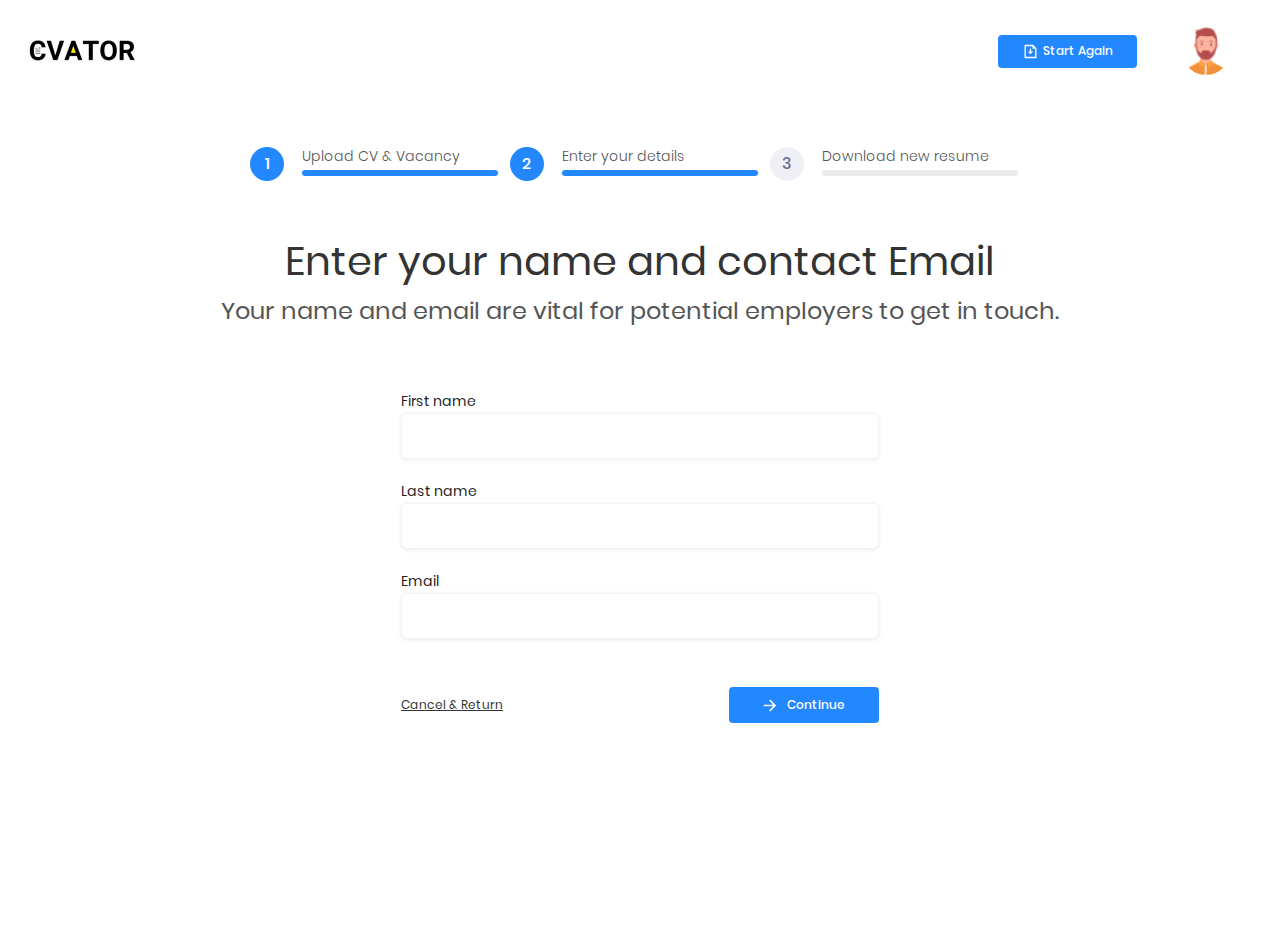
<file: htmlResumeBuilder/index-enter.html>
<!DOCTYPE html>
<html lang="en">
<head>
  <meta charset="UTF-8">
  <meta name="viewport" content="width=device-width, initial-scale=1.0">
    <!--<link rel="stylesheet" href="https://cdn.jsdelivr.net/npm/@fancyapps/ui/dist/fancybox.css" />
    <link rel="stylesheet" type="text/css" href="//cdn.jsdelivr.net/npm/slick-carousel@1.8.1/slick/slick.css" />
    <link href="https://cdn.jsdelivr.net/npm/bootstrap@5.3.1/dist/css/bootstrap.min.css" rel="stylesheet"
      integrity="sha384-4bw+/aepP/YC94hEpVNVgiZdgIC5+VKNBQNGCHeKRQN+PtmoHDEXuppvnDJzQIu9" crossorigin="anonymous">-->
      <link rel="stylesheet" type="text/css" href="css/npm_@fancyapps_ui_dist_fancybox.css" />
      <link rel="stylesheet" type="text/css" href="css/slick.css" />
      <link rel="stylesheet" type="text/css" href="css/npm_bootstrap@5.3.1_dist_css_bootstrap.min.css" />
      <link rel="stylesheet" href="css/fonts.css">
      <link rel="stylesheet" href="css/reset.css">
      <link rel="stylesheet" href="css/style.css">
  <title>CVator-Enter</title>
</head>

<body>
  <div class="wrapper__enter">
    <div class="burger__menu">
      <div class="burger__menu-container">
        <div class="burger__menu-exitbox">
          <div class="burger__menu-exit">
            <svg width="30" height="30" viewBox="0 0 30 30" fill="none" xmlns="http://www.w3.org/2000/svg">
              <path
                d="M15 30C6.71572 30 0 23.2842 0 15C0 6.71572 6.71572 0 15 0C23.2842 0 30 6.71572 30 15C30 23.2842 23.2842 30 15 30ZM15 27C21.6275 27 27 21.6275 27 15C27 8.37258 21.6275 3 15 3C8.37258 3 3 8.37258 3 15C3 21.6275 8.37258 27 15 27ZM15 12.8787L19.2426 8.63604L21.3639 10.7574L17.1213 15L21.3639 19.2426L19.2426 21.3639L15 17.1213L10.7574 21.3639L8.63604 19.2426L12.8787 15L8.63604 10.7574L10.7574 8.63604L15 12.8787Z"
                fill="#626262" />
            </svg>
          </div>
        </div>
        <div class="burger__menu-item">
          <div class="burger__menu-svg burger__svg-1">
            <svg xmlns="http://www.w3.org/2000/svg" width="28" height="28" viewBox="0 0 28 28" fill="none">
              <path
                d="M15.3748 27.517V12.5001H27.3883V27.517H15.3748ZM0.35791 15.5035V0.486572H12.3714V15.5035H0.35791ZM9.36805 12.5001V3.48995H3.36129V12.5001H9.36805ZM0.35791 27.517V18.5068H12.3714V27.517H0.35791ZM3.36129 24.5136H9.36805V21.5102H3.36129V24.5136ZM18.3782 24.5136H24.3849V15.5035H18.3782V24.5136ZM15.3748 0.486572H27.3883V9.49671H15.3748V0.486572ZM18.3782 3.48995V6.49333H24.3849V3.48995H18.3782Z"
                fill="black" fill-opacity="0.35" />
            </svg>
          </div>
          <div class="burger__menu-text">Dashboard</div>
        </div>
        <div class="burger__menu-item">
          <div class="burger__menu-svg burger__svg-2">
            <svg xmlns="http://www.w3.org/2000/svg" width="30" height="30" viewBox="0 0 30 30" fill="none">
              <path
                d="M17.5 28.125L14 23.75H7.5C6.80965 23.75 6.25 23.1904 6.25 22.5V8.8782C6.25 8.18785 6.80965 7.6282 7.5 7.6282H27.5C28.1904 7.6282 28.75 8.18785 28.75 8.8782V22.5C28.75 23.1904 28.1904 23.75 27.5 23.75H21L17.5 28.125ZM19.7984 21.25H26.25V10.1282H8.75V21.25H14H15.2016L17.5 24.123L19.7984 21.25ZM2.5 2.5H23.75V5H3.75V18.75H1.25V3.75C1.25 3.05965 1.80965 2.5 2.5 2.5Z"
                fill="#A2A3A5" />
            </svg>
          </div>
          <div class="burger__menu-text">Practice Interview</div>
        </div>
        <div class="burger__menu-item">
          <div class="burger__menu-svg burger__svg-3">
            <svg xmlns="http://www.w3.org/2000/svg" width="33" height="33" viewBox="0 0 33 33" fill="none">
              <path
                d="M2.75671 26.125H30.2567V28.875H2.75671V26.125ZM2.75671 6.875L9.63171 11.6875L16.5067 2.75L23.3817 11.6875L30.2567 6.875V23.375H2.75671V6.875ZM5.50671 12.1568V20.625H27.5067V12.1568L22.8049 15.448L16.5067 7.26033L10.2085 15.448L5.50671 12.1568Z"
                fill="#A1A2A3" />
            </svg>
          </div>
          <div class="burger__menu-text">Upgrade to Plan</div>
        </div>
        <div class="burger__menu-item">
          <div class="burger__menu-svg burger__svg-4">
            <svg xmlns="http://www.w3.org/2000/svg" width="26" height="29" viewBox="0 0 26 29" fill="none">
              <path
                d="M12.8735 0.503418L25.1016 7.58281V21.7416L12.8735 28.821L0.645508 21.7416V7.58281L12.8735 0.503418ZM12.8735 3.47805L3.21983 9.06691V20.2575L12.8735 25.8464L22.5273 20.2575V9.06691L12.8735 3.47805ZM12.8735 19.8109C11.508 19.8109 10.1985 19.2684 9.2329 18.3028C8.26734 17.3373 7.7249 16.0277 7.7249 14.6622C7.7249 13.2967 8.26734 11.9871 9.2329 11.0216C10.1985 10.056 11.508 9.51355 12.8735 9.51355C14.2391 9.51355 15.5486 10.056 16.5142 11.0216C17.4798 11.9871 18.0222 13.2967 18.0222 14.6622C18.0222 16.0277 17.4798 17.3373 16.5142 18.3028C15.5486 19.2684 14.2391 19.8109 12.8735 19.8109ZM12.8735 17.2365C13.5563 17.2365 14.2111 16.9653 14.6939 16.4825C15.1767 15.9997 15.4479 15.345 15.4479 14.6622C15.4479 13.9794 15.1767 13.3247 14.6939 12.8419C14.2111 12.3591 13.5563 12.0879 12.8735 12.0879C12.1908 12.0879 11.536 12.3591 11.0532 12.8419C10.5704 13.3247 10.2992 13.9794 10.2992 14.6622C10.2992 15.345 10.5704 15.9997 11.0532 16.4825C11.536 16.9653 12.1908 17.2365 12.8735 17.2365Z"
                fill="black" fill-opacity="0.35" />
            </svg>
          </div>
          <div class="burger__menu-text">Account</div>
        </div>
        <div class="burger__menu-item">
          <div class="burger__menu-svg burger__svg-5">
            <svg xmlns="http://www.w3.org/2000/svg" width="24" height="24" viewBox="0 0 24 24" fill="none">
              <path
                d="M10 11V8L15 12L10 16V13H1V11H10ZM2.4578 15H4.58152C5.76829 17.9318 8.64262 20 12 20C16.4183 20 20 16.4183 20 12C20 7.58172 16.4183 4 12 4C8.64262 4 5.76829 6.06817 4.58152 9H2.4578C3.73207 4.94289 7.52236 2 12 2C17.5228 2 22 6.47715 22 12C22 17.5228 17.5228 22 12 22C7.52236 22 3.73207 19.0571 2.4578 15Z"
                fill="#A4A4A4" />
            </svg>
          </div>
          <div class="burger__menu-text">Sign out</div>
        </div>
        <div class="burger__menu-underline"></div>
        <div class="burger__menu-item">
          <div class="burger__menu-svg burger__svg-6">
            <svg xmlns="http://www.w3.org/2000/svg" width="26" height="26" viewBox="0 0 26 26" fill="none">
              <g clip-path="url(#clip0_119_20737)">
                <path
                  d="M12.8716 25.7432C5.76263 25.7432 0 19.9806 0 12.8716C0 5.76263 5.76263 0 12.8716 0C19.9806 0 25.7432 5.76263 25.7432 12.8716C25.7432 19.9806 19.9806 25.7432 12.8716 25.7432ZM12.8716 23.1689C15.6026 23.1689 18.2218 22.084 20.1529 20.1529C22.084 18.2218 23.1689 15.6026 23.1689 12.8716C23.1689 10.1406 22.084 7.52145 20.1529 5.59033C18.2218 3.65922 15.6026 2.57432 12.8716 2.57432C10.1406 2.57432 7.52145 3.65922 5.59033 5.59033C3.65922 7.52145 2.57432 10.1406 2.57432 12.8716C2.57432 15.6026 3.65922 18.2218 5.59033 20.1529C7.52145 22.084 10.1406 23.1689 12.8716 23.1689ZM11.5845 16.7331H14.1588V19.3074H11.5845V16.7331ZM14.1588 14.6157V15.4459H11.5845V13.5152C11.5845 13.1738 11.7201 12.8464 11.9615 12.605C12.2029 12.3637 12.5302 12.228 12.8716 12.228C13.2373 12.228 13.5954 12.1242 13.9043 11.9286C14.2133 11.733 14.4603 11.4536 14.6167 11.1231C14.7731 10.7926 14.8324 10.4245 14.7878 10.0615C14.7431 9.69863 14.5964 9.35585 14.3645 9.07309C14.1327 8.79034 13.8253 8.57923 13.4782 8.46434C13.131 8.34945 12.7584 8.33549 12.4036 8.4241C12.0489 8.5127 11.7266 8.70023 11.4742 8.96485C11.2219 9.22947 11.0499 9.56031 10.9782 9.91887L8.4528 9.41302C8.60935 8.63053 8.97089 7.90365 9.50044 7.30669C10.03 6.70972 10.7086 6.26408 11.4668 6.01532C12.225 5.76656 13.0357 5.72361 13.816 5.89085C14.5963 6.05809 15.3181 6.42952 15.9078 6.96718C16.4975 7.50485 16.9338 8.18945 17.1722 8.95101C17.4105 9.71257 17.4424 10.5238 17.2645 11.3017C17.0866 12.0796 16.7054 12.7963 16.1597 13.3786C15.614 13.9609 14.9235 14.3878 14.1588 14.6157Z"
                  fill="black" fill-opacity="0.35" />
              </g>
              <defs>
                <clipPath id="clip0_119_20737">
                  <path
                    d="M0 7.00001C0 3.13401 3.13401 0 7 0H25.7432V25.7432H7.00001C3.13401 25.7432 0 22.6092 0 18.7432V7.00001Z"
                    fill="white" />
                </clipPath>
              </defs>
            </svg>
          </div>
          <div class="burger__menu-text">Help</div>
        </div>
      </div>
    </div>
    <div class="header__enter">
      <div class="container__enter">
        <div class="header__enter-logo">
          <img src="img/logo_1.png" alt="">
        </div>
        <div class="header__enter-btnbox">
          <div class="header__enter-btn">
            <div class="header__enter-svg">
              <svg xmlns="http://www.w3.org/2000/svg" width="17" height="17" viewBox="0 0 17 17" fill="none">
                <path d="M9.16667 8.50004H11.1667L8.5 11.1667L5.83333 8.50004H7.83333V5.83337H9.16667V8.50004ZM10.5 3.16671H3.83333V13.8334H13.1667V5.83337H10.5V3.16671ZM2.5 2.49457C2.5 2.12941 2.79833 1.83337 3.16567 1.83337H11.1667L14.4998 5.16671L14.5 14.495C14.5 14.866 14.2034 15.1667 13.8377 15.1667H3.16227C2.79651 15.1667 2.5 14.8632 2.5 14.5055V2.49457Z" fill="white"/>
              </svg>
            </div>
            <div class="header__enter-text">Start again</div>
          </div>
          <div class="header__enter-avatar">
            <img src="img/avatar.png" alt="">
          </div>
        </div>
      </div>
    </div>
    <div class="main__enter">
      <div class="main__enter-top">
        <div class="main__enter-block">
          <div class="main__enter-blocksvg">1</div>
          <div class="main__enter-blocktext">Upload CV & Vacancy</div>
          <div class="main__enter-blockline"></div>
        </div>
        <div class="main__enter-block">
          <div class="main__enter-blocksvg">2</div>
          <div class="main__enter-blocktext">Enter your details</div>
          <div class="main__enter-blockline"></div>
        </div>
        <div class="main__enter-block">
          <div class="main__enter-blocksvg main__enter-blocksvg--inactive">3</div>
          <div class="main__enter-blocktext">Download new resume</div>
          <div class="main__enter-blockline main__enter-blockline--inactive"></div>
        </div>
      </div>
      <div class="main__enter-body">
        <div class="enter__body-title">Enter your name and contact Email</div>
        <div class="enter__body-subtitle">Your name and email are vital for potential employers to get in touch.</div>
        <div class="enter__form">
          <div class="enter__form-row">
            <div class="enter__form-title">First name</div>
            <input class="enter__form-input" type="text"></input>
          </div>
          <div class="enter__form-row">
            <div class="enter__form-title">Last name</div>
            <input class="enter__form-input" type="text"></input>
          </div>
          <div class="enter__form-row">
            <div class="enter__form-title">Email</div>
            <input class="enter__form-input" type="text"></input>
          </div>
        </div>
        <div class="enter__btnbox">
          <div class="enter__btnbox-inner">
            <div class="enter__btn-cancel">Cancel & return</div>
            <div class="enter__btn-continue">
              <div class="enter__btn-svg">
                <svg xmlns="http://www.w3.org/2000/svg" width="14" height="13" viewBox="0 0 14 13" fill="none">
                  <path d="M10.2179 5.72866L6.08018 1.59091L7.17108 0.5L13.1711 6.50005L7.17108 12.5L6.08018 11.4091L10.2179 7.27144H0.828857V5.72866H10.2179Z" fill="white"/>
                </svg>
              </div>
              <div class="enter__btn-text">Continue</div>
            </div>
          </div>
        </div>
      </div>
    </div>
  </div>
</body>
<!--<script src="https://ajax.googleapis.com/ajax/libs/jquery/3.6.0/jquery.min.js"></script>
<script src="https://cdn.jsdelivr.net/npm/@fancyapps/ui@4.0/dist/fancybox.umd.js"></script>
<script type="text/javascript" src="//cdn.jsdelivr.net/npm/slick-carousel@1.8.1/slick/slick.min.js"></script>
<script src="https://cdn.jsdelivr.net/npm/bootstrap@5.3.1/dist/js/bootstrap.bundle.min.js"
  integrity="sha384-HwwvtgBNo3bZJJLYd8oVXjrBZt8cqVSpeBNS5n7C8IVInixGAoxmnlMuBnhbgrkm" crossorigin="anonymous"></script>-->
  <script src="js/ajax.googleapis.com_ajax_libs_jquery_3.6.0_jquery.min.js"></script>
  <script src="js/cdn.jsdelivr.net_npm_@fancyapps_ui@4.0_dist_fancybox.umd.js"></script>
  <script src="js/cdn.jsdelivr.net_npm_slick-carousel@1.8.1_slick_slick.min.js"></script>
  <script src="js/cdn.jsdelivr.net_npm_bootstrap@5.3.1_dist_js_bootstrap.bundle.min.js"></script>
  <script src="js/main.js"></script>
</html>
</file>
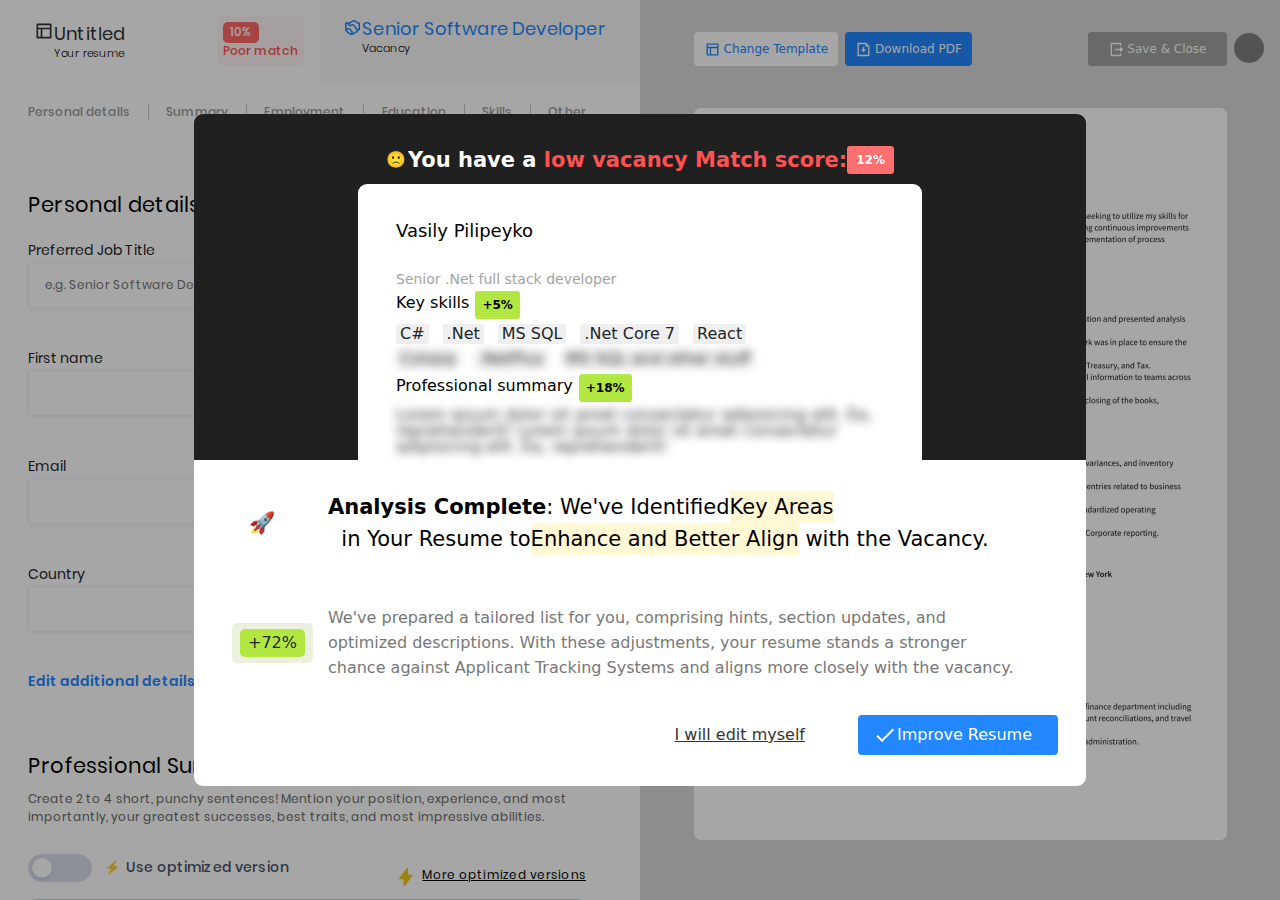
<file: htmlResumeBuilder/index-resume-loaded.html>
<!DOCTYPE html>
<html lang="en">

<head>
    <meta charset="UTF-8">
    <meta name="viewport" content="width=device-width, initial-scale=1.0">
    <!--<link rel="stylesheet" href="https://cdn.jsdelivr.net/npm/@fancyapps/ui/dist/fancybox.css" />
    <link rel="stylesheet" type="text/css" href="//cdn.jsdelivr.net/npm/slick-carousel@1.8.1/slick/slick.css" />
    <link href="https://cdn.jsdelivr.net/npm/bootstrap@5.3.1/dist/css/bootstrap.min.css" rel="stylesheet"
      integrity="sha384-4bw+/aepP/YC94hEpVNVgiZdgIC5+VKNBQNGCHeKRQN+PtmoHDEXuppvnDJzQIu9" crossorigin="anonymous">-->
    <link rel="stylesheet" type="text/css" href="css/npm_@fancyapps_ui_dist_fancybox.css" />
    <link rel="stylesheet" type="text/css" href="css/slick.css" />
    <link rel="stylesheet" type="text/css" href="css/npm_bootstrap@5.3.1_dist_css_bootstrap.min.css" />
    <link rel="stylesheet" href="css/fonts.css">
    <link rel="stylesheet" href="css/reset.css">
    <link rel="stylesheet" href="css/style.css">
    <title>CVator</title>
</head>

<body>
  <div class="wrapper wrapper--scroll">
      <div class="main">

          <div class="popup">
              <div class="popup__wrapper">
                  <div class="popup__container">
                      <div class="popup__heading">
                          <div class="popup__heading-top">
                              <div class="popup__top-smile">🙁</div>
                              <div class="popup__top-title">
                                  You have a&nbsp;<div class="popup__top-red">low vacancy Match score:</div>
                              </div>
                              <div class="popup__top-percent">12%</div>
                          </div>
                          <div class="popup__heading-bottom">
                              <div class="popup__bottom-container">
                                  <div class="popup__bottom-title">Vasily Pilipeyko</div>
                                  <div class="popup__bottom-subtitle">Senior .Net full stack developer</div>
                                  <div class="popup__bottom-keys">
                                      <div class="popup__keys-pretitle">
                                          <div class="popup__keys-title">Key skills</div>
                                          <div class="popup__keys-percent">+5%</div>
                                      </div>
                                      <div class="popup__keys-visible">
                                          <div class="popup__keys-item">C#</div>
                                          <div class="popup__keys-item">.Net</div>
                                          <div class="popup__keys-item">MS SQL</div>
                                          <div class="popup__keys-item">.Net Core 7</div>
                                          <div class="popup__keys-item">React</div>
                                      </div>
                                      <div class="popup__keys-invisible">
                                          <div class="popup__keys-item">Csharp</div>
                                          <div class="popup__keys-item">.NetPlus</div>
                                          <div class="popup__keys-item">MS SQL and other stuff</div>
                                      </div>
                                  </div>
                                  <div class="poppup__bottom-summary">
                                      <div class="popup__keys-pretitle">
                                          <div class="popup__keys-title">Professional summary</div>
                                          <div class="popup__keys-percent">+18%</div>
                                      </div>
                                      <div class="poppup__summary-text">
                                          Lorem ipsum dolor sit amet consectetur adipisicing elit. Ea, reprehenderit!
                                          Lorem ipsum dolor sit amet consectetur adipisicing elit. Ea, reprehenderit!
                                      </div>
                                  </div>
                              </div>
                          </div>
                      </div>
                      <div class="popup__content">
                          <div class="popup__content-grid">
                              <div class="popup__content-smile">🚀</div>
                              <div class="popup__content-text">
                                  <div class="text-bold">Analysis Complete</div>: We've Identified <div class="text-yellow">
                                      Key Areas
                                  </div>&nbsp; in Your Resume to <div class="text-yellow">Enhance and Better Align</div> &nbsp;with the
                                  Vacancy.
                              </div>
                              <div class="popup__content-percentbox">
                                  <div class="popup__content-percentback">
                                      <div class="popup__content-percent">+72%</div>
                                  </div>
                              </div>
                              <div class="popup__content-subtext">
                                  We've prepared a tailored list for you, comprising hints, section
                                  updates, and optimized descriptions. With these adjustments, your resume stands a stronger chance
                                  against Applicant Tracking Systems and aligns more closely with the vacancy.
                              </div>
                          </div>
                          <div class="popup__content-btnbox">
                              <div class="popup__content-btn dark">I will edit myself</div>
                              <div class="popup__content-btn blue">
                                  <div class="popup__content-svg">
                                      <svg xmlns="http://www.w3.org/2000/svg" width="24" height="24" viewBox="0 0 24 24" fill="none">
                                          <path d="M9 16.17L4.83 12L3.41 13.41L9 19L21 7L19.59 5.59L9 16.17Z" fill="white" />
                                      </svg>
                                  </div>
                                  <div class="popup__content-btntext">Improve Resume</div>
                              </div>
                          </div>
                      </div>
                  </div>
              </div>
              <div class="overlay overlay--show"></div>
          </div>

          <div class="burger__menu">
              <div class="burger__menu-container">
                  <div class="burger__menu-exitbox">
                      <div class="burger__menu-exit">
                          <svg width="30" height="30" viewBox="0 0 30 30" fill="none" xmlns="http://www.w3.org/2000/svg">
                              <path d="M15 30C6.71572 30 0 23.2842 0 15C0 6.71572 6.71572 0 15 0C23.2842 0 30 6.71572 30 15C30 23.2842 23.2842 30 15 30ZM15 27C21.6275 27 27 21.6275 27 15C27 8.37258 21.6275 3 15 3C8.37258 3 3 8.37258 3 15C3 21.6275 8.37258 27 15 27ZM15 12.8787L19.2426 8.63604L21.3639 10.7574L17.1213 15L21.3639 19.2426L19.2426 21.3639L15 17.1213L10.7574 21.3639L8.63604 19.2426L12.8787 15L8.63604 10.7574L10.7574 8.63604L15 12.8787Z"
                                    fill="#626262" />
                          </svg>
                      </div>
                  </div>
                  <div class="burger__menu-item">
                      <div class="burger__menu-svg burger__svg-1">
                          <svg xmlns="http://www.w3.org/2000/svg" width="28" height="28" viewBox="0 0 28 28" fill="none">
                              <path d="M15.3748 27.517V12.5001H27.3883V27.517H15.3748ZM0.35791 15.5035V0.486572H12.3714V15.5035H0.35791ZM9.36805 12.5001V3.48995H3.36129V12.5001H9.36805ZM0.35791 27.517V18.5068H12.3714V27.517H0.35791ZM3.36129 24.5136H9.36805V21.5102H3.36129V24.5136ZM18.3782 24.5136H24.3849V15.5035H18.3782V24.5136ZM15.3748 0.486572H27.3883V9.49671H15.3748V0.486572ZM18.3782 3.48995V6.49333H24.3849V3.48995H18.3782Z"
                                    fill="black" fill-opacity="0.35" />
                          </svg>
                      </div>
                      <div class="burger__menu-text">Dashboard</div>
                  </div>
                  <div class="burger__menu-item">
                      <div class="burger__menu-svg burger__svg-2">
                          <svg xmlns="http://www.w3.org/2000/svg" width="30" height="30" viewBox="0 0 30 30" fill="none">
                              <path d="M17.5 28.125L14 23.75H7.5C6.80965 23.75 6.25 23.1904 6.25 22.5V8.8782C6.25 8.18785 6.80965 7.6282 7.5 7.6282H27.5C28.1904 7.6282 28.75 8.18785 28.75 8.8782V22.5C28.75 23.1904 28.1904 23.75 27.5 23.75H21L17.5 28.125ZM19.7984 21.25H26.25V10.1282H8.75V21.25H14H15.2016L17.5 24.123L19.7984 21.25ZM2.5 2.5H23.75V5H3.75V18.75H1.25V3.75C1.25 3.05965 1.80965 2.5 2.5 2.5Z"
                                    fill="#A2A3A5" />
                          </svg>
                      </div>
                      <div class="burger__menu-text">Practice Interview</div>
                  </div>
                  <div class="burger__menu-item">
                      <div class="burger__menu-svg burger__svg-3">
                          <svg xmlns="http://www.w3.org/2000/svg" width="33" height="33" viewBox="0 0 33 33" fill="none">
                              <path d="M2.75671 26.125H30.2567V28.875H2.75671V26.125ZM2.75671 6.875L9.63171 11.6875L16.5067 2.75L23.3817 11.6875L30.2567 6.875V23.375H2.75671V6.875ZM5.50671 12.1568V20.625H27.5067V12.1568L22.8049 15.448L16.5067 7.26033L10.2085 15.448L5.50671 12.1568Z"
                                    fill="#A1A2A3" />
                          </svg>
                      </div>
                      <div class="burger__menu-text">Upgrade to Plan</div>
                  </div>
                  <div class="burger__menu-item">
                      <div class="burger__menu-svg burger__svg-4">
                          <svg xmlns="http://www.w3.org/2000/svg" width="26" height="29" viewBox="0 0 26 29" fill="none">
                              <path d="M12.8735 0.503418L25.1016 7.58281V21.7416L12.8735 28.821L0.645508 21.7416V7.58281L12.8735 0.503418ZM12.8735 3.47805L3.21983 9.06691V20.2575L12.8735 25.8464L22.5273 20.2575V9.06691L12.8735 3.47805ZM12.8735 19.8109C11.508 19.8109 10.1985 19.2684 9.2329 18.3028C8.26734 17.3373 7.7249 16.0277 7.7249 14.6622C7.7249 13.2967 8.26734 11.9871 9.2329 11.0216C10.1985 10.056 11.508 9.51355 12.8735 9.51355C14.2391 9.51355 15.5486 10.056 16.5142 11.0216C17.4798 11.9871 18.0222 13.2967 18.0222 14.6622C18.0222 16.0277 17.4798 17.3373 16.5142 18.3028C15.5486 19.2684 14.2391 19.8109 12.8735 19.8109ZM12.8735 17.2365C13.5563 17.2365 14.2111 16.9653 14.6939 16.4825C15.1767 15.9997 15.4479 15.345 15.4479 14.6622C15.4479 13.9794 15.1767 13.3247 14.6939 12.8419C14.2111 12.3591 13.5563 12.0879 12.8735 12.0879C12.1908 12.0879 11.536 12.3591 11.0532 12.8419C10.5704 13.3247 10.2992 13.9794 10.2992 14.6622C10.2992 15.345 10.5704 15.9997 11.0532 16.4825C11.536 16.9653 12.1908 17.2365 12.8735 17.2365Z"
                                    fill="black" fill-opacity="0.35" />
                          </svg>
                      </div>
                      <div class="burger__menu-text">Account</div>
                  </div>
                  <div class="burger__menu-item">
                      <div class="burger__menu-svg burger__svg-5">
                          <svg xmlns="http://www.w3.org/2000/svg" width="24" height="24" viewBox="0 0 24 24" fill="none">
                              <path d="M10 11V8L15 12L10 16V13H1V11H10ZM2.4578 15H4.58152C5.76829 17.9318 8.64262 20 12 20C16.4183 20 20 16.4183 20 12C20 7.58172 16.4183 4 12 4C8.64262 4 5.76829 6.06817 4.58152 9H2.4578C3.73207 4.94289 7.52236 2 12 2C17.5228 2 22 6.47715 22 12C22 17.5228 17.5228 22 12 22C7.52236 22 3.73207 19.0571 2.4578 15Z"
                                    fill="#A4A4A4" />
                          </svg>
                      </div>
                      <div class="burger__menu-text">Sign out</div>
                  </div>
                  <div class="burger__menu-underline"></div>
                  <div class="burger__menu-item">
                      <div class="burger__menu-svg burger__svg-6">
                          <svg xmlns="http://www.w3.org/2000/svg" width="26" height="26" viewBox="0 0 26 26" fill="none">
                              <g clip-path="url(#clip0_119_20737)">
                                  <path d="M12.8716 25.7432C5.76263 25.7432 0 19.9806 0 12.8716C0 5.76263 5.76263 0 12.8716 0C19.9806 0 25.7432 5.76263 25.7432 12.8716C25.7432 19.9806 19.9806 25.7432 12.8716 25.7432ZM12.8716 23.1689C15.6026 23.1689 18.2218 22.084 20.1529 20.1529C22.084 18.2218 23.1689 15.6026 23.1689 12.8716C23.1689 10.1406 22.084 7.52145 20.1529 5.59033C18.2218 3.65922 15.6026 2.57432 12.8716 2.57432C10.1406 2.57432 7.52145 3.65922 5.59033 5.59033C3.65922 7.52145 2.57432 10.1406 2.57432 12.8716C2.57432 15.6026 3.65922 18.2218 5.59033 20.1529C7.52145 22.084 10.1406 23.1689 12.8716 23.1689ZM11.5845 16.7331H14.1588V19.3074H11.5845V16.7331ZM14.1588 14.6157V15.4459H11.5845V13.5152C11.5845 13.1738 11.7201 12.8464 11.9615 12.605C12.2029 12.3637 12.5302 12.228 12.8716 12.228C13.2373 12.228 13.5954 12.1242 13.9043 11.9286C14.2133 11.733 14.4603 11.4536 14.6167 11.1231C14.7731 10.7926 14.8324 10.4245 14.7878 10.0615C14.7431 9.69863 14.5964 9.35585 14.3645 9.07309C14.1327 8.79034 13.8253 8.57923 13.4782 8.46434C13.131 8.34945 12.7584 8.33549 12.4036 8.4241C12.0489 8.5127 11.7266 8.70023 11.4742 8.96485C11.2219 9.22947 11.0499 9.56031 10.9782 9.91887L8.4528 9.41302C8.60935 8.63053 8.97089 7.90365 9.50044 7.30669C10.03 6.70972 10.7086 6.26408 11.4668 6.01532C12.225 5.76656 13.0357 5.72361 13.816 5.89085C14.5963 6.05809 15.3181 6.42952 15.9078 6.96718C16.4975 7.50485 16.9338 8.18945 17.1722 8.95101C17.4105 9.71257 17.4424 10.5238 17.2645 11.3017C17.0866 12.0796 16.7054 12.7963 16.1597 13.3786C15.614 13.9609 14.9235 14.3878 14.1588 14.6157Z"
                                        fill="black" fill-opacity="0.35" />
                              </g>
                              <defs>
                                  <clipPath id="clip0_119_20737">
                                      <path d="M0 7.00001C0 3.13401 3.13401 0 7 0H25.7432V25.7432H7.00001C3.13401 25.7432 0 22.6092 0 18.7432V7.00001Z"
                                            fill="white" />
                                  </clipPath>
                              </defs>
                          </svg>
                      </div>
                      <div class="burger__menu-text">Help</div>
                  </div>
              </div>
          </div>
          <div class="resume">
              <div class="container">
                  <div class="burger">
                      <div class="burger__img-box">
                          <div class="burger__img"></div>
                      </div>
                  </div>
                  <div class="resume__heading">
                      <div class="heading__left heading--show">
                          <div class="heading__title">
                              <div class="heading__title-svg">
                                  <svg xmlns="http://www.w3.org/2000/svg" width="20" height="20" viewBox="0 0 20 20" fill="none">
                                      <path d="M3.33333 17.5C2.8731 17.5 2.5 17.1269 2.5 16.6667V3.33333C2.5 2.8731 2.8731 2.5 3.33333 2.5H16.6667C17.1269 2.5 17.5 2.8731 17.5 3.33333V16.6667C17.5 17.1269 17.1269 17.5 16.6667 17.5H3.33333ZM6.66667 8.33333H4.16667V15.8333H6.66667V8.33333ZM15.8333 8.33333H8.33333V15.8333H15.8333V8.33333ZM15.8333 4.16667H4.16667V6.66667H15.8333V4.16667Z"
                                            fill="#333333" />
                                  </svg>
                              </div>
                              <div class="heading__title-name">
                                  <input class="heading__title-input" type="text" placeholder="Untitled" value="Untitled" size="10">
                              </div>
                              <div class="heading__title-resume">Your resume</div>
                          </div>
                          <div class="heading__discount">
                              <div class="heading__discount-percent">10%</div>
                              <div class="heading__discount-match">Poor match</div>
                          </div>
                      </div>
                      <div class="heading__right heading--pointer">
                          <div class="heading__vacancy">
                              <div class="heading__vacancy-svg">
                                  <svg xmlns="http://www.w3.org/2000/svg" width="15" height="15" viewBox="0 0 15 15" fill="none">
                                      <path d="M7.3959 0.375797C8.13721 -0.115672 9.10029 -0.12586 9.85195 0.349812L12.9684 2.32199H14.25C14.6642 2.32199 15 2.65592 15 3.06783V9.78042C15 10.1924 14.6642 10.5263 14.25 10.5263H13.1102C13.1548 11.2328 12.8201 11.9511 12.1467 12.3529L8.32666 14.6322C7.8444 14.9199 7.24575 14.9132 6.77362 14.6266C6.24839 15.0885 5.43988 15.1393 4.85333 14.681L0.99772 11.6684C0.422907 11.2193 0.277548 10.452 0.574348 9.84367C0.211862 9.561 0 9.12818 0 8.66986V3.06788C0 2.65596 0.335793 2.32203 0.750008 2.32203H4.46024L7.3959 0.375797ZM1.6295 8.77003L2.14852 8.31842C3.07119 7.51551 4.47036 7.59502 5.29506 8.4972L7.32172 10.7142C7.97386 11.4276 8.09281 12.4756 7.6185 13.3151L11.375 11.0737C11.586 10.9478 11.6624 10.6961 11.5837 10.4841L8.26336 5.86145C8.07683 5.60179 7.74488 5.48888 7.43752 5.58058L5.57357 6.13666C4.78074 6.37317 3.92132 6.1577 3.33603 5.57568L3.11645 5.35732C2.69043 4.93367 2.58027 4.33073 2.75954 3.81373H1.50002V8.66986L1.6295 8.77003ZM9.04667 1.6083C8.79609 1.44974 8.47509 1.45314 8.22796 1.61696L4.17711 4.30253L4.39669 4.52089C4.59179 4.71491 4.87827 4.78673 5.14255 4.70788L7.00649 4.1518C7.92855 3.87671 8.92449 4.21543 9.48399 4.99442L12.3859 9.03458H13.5V3.81368H12.9684C12.6831 3.81368 12.4037 3.73279 12.163 3.58048L9.04667 1.6083ZM3.13629 9.44099L1.92447 10.4955L5.78008 13.5081L6.30801 12.5893C6.46926 12.3087 6.43041 11.9567 6.21179 11.7175L4.18514 9.50058C3.91024 9.19986 3.44385 9.17338 3.13629 9.44099Z"
                                            fill="#2388FF" />
                                  </svg>
                              </div>
                              <div class="heading__vacancy-row">
                                  <div class="heading__vacancy-title">Senior Software Developer</div>
                                  <div class="heading__vacancy-subtitle">Vacancy</div>
                              </div>
                          </div>
                      </div>
                  </div>
                  <div class="resume__content">
                      <div class="heading__discount-menu">
                          <div class="heading__discount-percent">10%</div>
                          <div class="heading__discount-match">Poor match</div>
                      </div>
                      <div class="content__menu-scroll">
                          <div class="content__menu menu">
                              <div class="content__menu-item">Personal details</div>
                              <div class="content__menu-line"></div>
                              <div class="content__menu-item">Summary</div>
                              <div class="content__menu-line"></div>
                              <div class="content__menu-item">Employment</div>
                              <div class="content__menu-line"></div>
                              <div class="content__menu-item">Education</div>
                              <div class="content__menu-line"></div>
                              <div class="content__menu-item">Skills</div>
                              <div class="content__menu-line"></div>
                              <div class="content__menu-item">Other</div>
                          </div>
                      </div>
                      <div class="resume__content-left resume__content--show">
                          <div class="content__details details">
                              <div class="details__title content__title">Personal details</div>
                              <div class="details__form">
                                  <div class="details__form-row">
                                      <div class="details__form-label">
                                          <div class="details__form-title">Preferred Job Title</div>
                                          <input class="details__form-input" type="text"
                                                 placeholder="e.g. Senior Software Developer"></input>
                                      </div>
                                      <div class="details__form-label">
                                          <div class="details__form-imgbox">
                                              <div class="details__form-img">
                                                  <svg xmlns="http://www.w3.org/2000/svg" width="17" height="19" viewBox="0 0 17 19"
                                                       fill="none">
                                                      <path fill-rule="evenodd" clip-rule="evenodd"
                                                            d="M8.50015 2.30017C6.92995 2.30017 5.65706 3.57306 5.65706 5.14324C5.65706 6.71343 6.92995 7.98632 8.50015 7.98632C10.0703 7.98632 11.3432 6.71343 11.3432 5.14324C11.3432 3.57306 10.0703 2.30017 8.50015 2.30017ZM4.26355 5.14324C4.26355 2.80344 6.16034 0.906662 8.50015 0.906662C10.84 0.906662 12.7367 2.80344 12.7367 5.14324C12.7367 7.48305 10.84 9.37983 8.50015 9.37983C6.16034 9.37983 4.26355 7.48305 4.26355 5.14324Z"
                                                            fill="#6D758F" />
                                                      <path fill-rule="evenodd" clip-rule="evenodd"
                                                            d="M3.18536 12.248C4.45863 11.4879 6.18134 10.9817 8.50013 10.9817C10.8189 10.9817 12.5416 11.4879 13.8149 12.248C15.0887 13.0083 15.872 13.9984 16.3493 14.902L16.3493 14.902C16.7763 15.7107 16.6366 16.5498 16.1519 17.1584C15.6857 17.7439 14.9268 18.0933 14.1121 18.0933H2.88811C2.07347 18.0933 1.31458 17.7439 0.848351 17.1584C0.363629 16.5497 0.223917 15.7107 0.651018 14.902C1.12822 13.9984 1.91154 13.0083 3.18536 12.248ZM3.8996 13.4445C2.87821 14.0542 2.26042 14.8386 1.88323 15.5528L1.88323 15.5528C1.72951 15.8438 1.77841 16.0894 1.93845 16.2904C2.11698 16.5146 2.459 16.6998 2.88811 16.6998H14.1121C14.5412 16.6998 14.8833 16.5146 15.0618 16.2904C15.2218 16.0894 15.2707 15.8438 15.1171 15.5528C14.7399 14.8386 14.122 14.0542 13.1007 13.4445C12.0787 12.8345 10.6121 12.3752 8.50013 12.3752C6.38813 12.3752 4.92153 12.8345 3.8996 13.4445Z"
                                                            fill="#6D758F" />
                                                  </svg>
                                              </div>
                                              <div class="details__form-boxinput">
                                                  <input class="details__form-input input-file" type="file" name="file"
                                                         accept="image/x-png,image/gif,image/jpeg, .jpg, .jpeg, .gif, .png, .tiff">
                                                  <span>Upload image</span>
                                              </div>
                                          </div>
                                      </div>
                                  </div>
                                  <div class="details__form-row">
                                      <div class="details__form-label">
                                          <div class="details__form-title">First name</div>
                                          <input class="details__form-input" type="text"></input>
                                      </div>
                                      <div class="details__form-label">
                                          <div class="details__form-title">Last name</div>
                                          <input class="details__form-input" type="text"></input>
                                      </div>
                                  </div>
                                  <div class="details__form-row">
                                      <div class="details__form-label">
                                          <div class="details__form-title">Email</div>
                                          <input class="details__form-input" type="text"></input>
                                      </div>
                                      <div class="details__form-label">
                                          <div class="details__form-title">Phone</div>
                                          <input class="details__form-input" type="text"></input>
                                      </div>
                                  </div>
                                  <div class="details__form-row">
                                      <div class="details__form-label">
                                          <div class="details__form-title">Country</div>
                                          <input class="details__form-input" type="text"></input>
                                      </div>
                                      <div class="details__form-label">
                                          <div class="details__form-title">City</div>
                                          <input class="details__form-input" type="text"></input>
                                      </div>
                                  </div>
                                  <div class="details__form-container" style="display: none;" id="form-container">
                                      <div class="details__form-row">
                                          <div class="details__form-label">
                                              <div class="details__form-title">Address</div>
                                              <input class="details__form-input" type="text"></input>
                                          </div>
                                          <div class="details__form-label">
                                              <div class="details__form-title">Postal Code</div>
                                              <input class="details__form-input" type="text"></input>
                                          </div>
                                      </div>
                                      <div class="details__form-row">
                                          <div class="details__form-label">
                                              <div class="details__form-title">Driving License</div>
                                              <input class="details__form-input" type="text"></input>
                                          </div>
                                          <div class="details__form-label">
                                              <div class="details__form-title">Nationality</div>
                                              <input class="details__form-input" type="text"></input>
                                          </div>
                                      </div>
                                      <div class="details__form-row">
                                          <div class="details__form-label">
                                              <div class="details__form-title">Place Of Birth</div>
                                              <input class="details__form-input" type="text"></input>
                                          </div>
                                          <div class="details__form-label">
                                              <div class="details__form-title">Date Of Birth</div>
                                              <input class="details__form-input" type="text"></input>
                                          </div>
                                      </div>
                                  </div>
                                  <div class="details__form-slider">
                                      <span>Edit additional details</span>
                                      <svg class="details__form-svg" xmlns="http://www.w3.org/2000/svg" width="15" height="15"
                                           viewBox="0 0 15 15" fill="none">
                                          <g clip-path="url(#clip0_91_47)">
                                              <path d="M13.3741 7.63083L6.68707 14.6363L2.6226e-06 7.63083" stroke="#2388FF"
                                                    stroke-width="0.825" stroke-linecap="round" stroke-linejoin="round" />
                                              <path d="M6.68707 14.6364V1" stroke="#2388FF" stroke-width="0.825" stroke-linecap="round"
                                                    stroke-linejoin="round" />
                                          </g>
                                          <defs>
                                              <clipPath id="clip0_91_47">
                                                  <rect width="15" height="15" fill="white" />
                                              </clipPath>
                                          </defs>
                                      </svg>
                                  </div>
                              </div>
                          </div>
                          <div class="content__summary summary">
                              <div class="summary__heading">
                                  <div class="summary__heading-title content__title">Professional Summary</div>
                                  <div class="summary__heading-subtitle content__subtitle">
                                      Create 2 to 4 short, punchy sentences!
                                      Mention
                                      your position, experience,
                                      and most importantly, your greatest successes, best traits, and most impressive abilities.
                                  </div>
                              </div>
                              <div class="summary__pre-box">
                                  <div class="summary__btn-box">
                                      <div class="summary__btn">
                                          <input class="summary__btn-input" type="checkbox">
                                          <div class="summary__btn-style">
                                              <div class="summary__btn-slider"></div>
                                          </div>
                                      </div>
                                      <div class="summary__btn-smile">⚡</div>
                                      <div class="summary__btn-text">Use optimized version</div>
                                  </div>
                                  <div class="summary__optimized">
                                      <div class="summary__optimized-lightning">
                                          <svg xmlns="http://www.w3.org/2000/svg" width="14" height="18" viewBox="0 0 14 18" fill="none">
                                              <path d="M5.34372 10.4062H0.84375L8.15621 0.84375V7.59371H12.6562L5.34372 17.1562V10.4062Z"
                                                    fill="#EFCD1B" />
                                              <path fill-rule="evenodd" clip-rule="evenodd"
                                                    d="M8.42676 0.0446061C8.76938 0.160595 8.99995 0.482075 8.99995 0.843797V6.75001H12.6562C12.9772 6.75001 13.2704 6.93217 13.4126 7.21995C13.5548 7.50774 13.5214 7.8513 13.3264 8.10629L6.01396 17.6687C5.79423 17.9561 5.41579 18.0714 5.07317 17.9554C4.73055 17.8394 4.49998 17.5179 4.49998 17.1562V11.25H0.843751C0.522743 11.25 0.229543 11.0678 0.0873273 10.78C-0.0548886 10.4923 -0.021481 10.1487 0.173515 9.89371L7.48597 0.331264C7.7057 0.043927 8.08414 -0.071383 8.42676 0.0446061ZM2.55114 9.5625H5.34372C5.80971 9.5625 6.18747 9.94026 6.18747 10.4062V14.6638L10.9488 8.4375H8.15621C7.69022 8.4375 7.31246 8.05975 7.31246 7.59376V3.33615L2.55114 9.5625Z"
                                                    fill="#EFCD1B" />
                                          </svg>
                                      </div>
                                      <div class="summary__optimized-text">More optimized versions</div>
                                  </div>
                              </div>
                              <div class="summary__drafteditor-box">
                                  <div class="summary__textarea">
                                      <textarea name="" id="" cols="30" rows="10"></textarea>
                                  </div>
                              </div>
                              <div class="summary__bottom">
                                  <div class="summary__bottom-tip">Tip: Write 200+ characters</div>
                                  <div class="summary__bottom-limit">
                                      <div class="summary__bottom-jslimit">0</div>
                                      <span>
                                          &nbsp;/&nbsp;250
                                      </span>
                                  </div>
                              </div>
                          </div>
                          <div class="content__history history">
                              <div class="history__heading">
                                  <div class="history__heading-title content__title">Employment history</div>
                                  <div class="history__heading-subtitle content__subtitle">
                                      Display your recent (10 years) relevant
                                      experience. List your accomplishments in bullet points and provide statistics or facts of
                                      Achievements.
                                  </div>
                              </div>
                              <div class="history__container">
                                  <div class="history__wrapper">
                                      <div class="history__block add__history">
                                          <div class="history__form">
                                              <div class="history__form-heading">
                                                  <div class="history__form-abovetitle">
                                                      <div class="history__form-title">Contract Software Developer at Enlighten Design</div>
                                                      <div class="history__form-subtitle">July 2021 - April 2023, Auckland</div>
                                                  </div>
                                                  <div class="history__form-slider">
                                                      <svg xmlns="http://www.w3.org/2000/svg" width="14" height="10" viewBox="0 0 14 10"
                                                           fill="none">
                                                          <path d="M12.5 2.03845L7 7.96153L1.5 2.03845" stroke="#5D5D5D" stroke-width="1.5"
                                                                stroke-linecap="square" />
                                                      </svg>
                                                  </div>
                                              </div>
                                              <div class="history__form-main">
                                                  <div class="history__form-content">
                                                      <div class="history__form-row">
                                                          <div class="history__form-label">
                                                              <div class="history__form-title">Job Title</div>
                                                              <input class="history__form-input" type="text"></input>
                                                          </div>
                                                          <div class="history__form-label">
                                                              <div class="history__form-title">Employer</div>
                                                              <input class="history__form-input" type="text"></input>
                                                          </div>
                                                      </div>
                                                      <div class="history__form-row">
                                                          <div class="history__form-label">
                                                              <div class="history__form-pretitle">
                                                                  <div class="history__form-title">Start & End date</div>
                                                                  <div class="history__form-tip">
                                                                      <svg xmlns="http://www.w3.org/2000/svg" width="18" height="18" viewBox="0 0 18 18"
                                                                           fill="none">
                                                                          <path d="M9 10.1035V12.3104M10.104 5.68962C10.104 6.29903 9.60992 6.79306 9.00051 6.79306C8.39109 6.79306 7.89706 6.29903 7.89706 5.68962C7.89706 5.0802 8.39109 4.58617 9.00051 4.58617C9.60992 4.58617 10.104 5.0802 10.104 5.68962ZM17 9C17 13.4183 13.4183 17 9 17C4.58172 17 1 13.4183 1 9C1 4.58172 4.58172 1 9 1C13.4183 1 17 4.58172 17 9Z"
                                                                                stroke="#5D5D5D" stroke-width="1.5" stroke-linecap="square" />
                                                                      </svg>
                                                                  </div>
                                                              </div>
                                                              <div class="history__form-inputrow">
                                                                  <input class="history__form-input input-date" placeholder="MM&nbsp;/&nbsp;YYYY"
                                                                         autocomplete="off" value></input>
                                                                  <input class="history__form-input input-date" placeholder="MM&nbsp;/&nbsp;YYYY"
                                                                         autocomplete="off" value></input>
                                                              </div>
                                                          </div>
                                                          <div class="history__form-label">
                                                              <div class="history__form-title">City</div>
                                                              <input class="history__form-input" type="text"></input>
                                                          </div>
                                                      </div>
                                                  </div>
                                                  <div class="history__form-bottom">
                                                      <div class="history__form-bottitle">Description</div>
                                                      <div class="history__btn-box">
                                                          <div class="history__btn">
                                                              <input class="history__btn-input" type="checkbox">
                                                              <div class="history__btn-style">
                                                                  <div class="history__btn-slider"></div>
                                                              </div>
                                                          </div>
                                                          <div class="history__btn-smile">⚡</div>
                                                          <div class="history__btn-text">Use optimized version</div>
                                                      </div>
                                                      <div class="history__drafteditor-box">
                                                          <div class="history__textarea">
                                                              <textarea name="" id="" cols="30" rows="10"></textarea>
                                                          </div>
                                                      </div>
                                                      <div class="history__drafteditor-bottom">
                                                          <div class="history__bottom-tip">Tip: Write 200+ characters</div>
                                                          <div class="history__bottom-limit">
                                                              <div class="history__bottom-jslimit">0</div>
                                                              <span>
                                                                  &nbsp;/&nbsp;250
                                                              </span>
                                                          </div>
                                                      </div>
                                                  </div>
                                              </div>
                                          </div>
                                      </div>
                                      <div class="history__btn-delete">
                                          <svg xmlns="http://www.w3.org/2000/svg" width="17" height="17" viewBox="0 0 17 17" fill="none">
                                              <path d="M14.4531 4.98617H1.99617M14.4531 4.98617L13.6283 13.6458C13.531 14.6688 12.6717 15.45 11.6442 15.45H4.80502C3.77747 15.45 2.91832 14.6688 2.8209 13.6458L1.99617 4.98617M14.4531 4.98617C15.0035 4.98617 15.45 4.54003 15.45 3.98966V1.99655C15.45 1.44618 15.0038 1 14.4534 1H1.99655C1.44617 1 1 1.44618 1 1.99655V3.98966C1 4.54003 1.4458 4.98617 1.99617 4.98617M5.98262 9.47071H10.4671"
                                                    stroke="#353E5C" stroke-width="1.5" stroke-linecap="round" stroke-linejoin="round" />
                                          </svg>
                                      </div>
                                  </div>
                              </div>
                              <div class="history__block-add">
                                  <div class="history__block-svg">
                                      <svg xmlns="http://www.w3.org/2000/svg" width="17" height="17" viewBox="0 0 17 17" fill="none">
                                          <path d="M8.5 1V16M16 8.5H1" stroke="#2388FF" stroke-width="1.32353" stroke-linecap="square" />
                                      </svg>
                                  </div>
                                  <div class="history__block-text">Add more Employment History</div>
                              </div>
                          </div>
                          <div class="content__education education">
                              <div class="education__heading">
                                  <div class="education__heading-title content__title">Education</div>
                                  <div class="education__heading-subtitle content__subtitle">
                                      Displaying a diverse educational background
                                      in your resume showcases a breadth of knowledge and adaptability. It can make you stand out,
                                      highlighting your ability to bring unique perspectives and solutions to a new job.
                                  </div>
                              </div>
                              <div class="education__container">
                                  <div class="education__wrapper">
                                      <div class="education__block add__education">
                                          <div class="education__form">
                                              <div class="education__form-heading">
                                                  <div class="education__form-abovetitle">
                                                      <div class="education__form-title">Postgraduate diploma in Computer Science</div>
                                                      <div class="education__form-subtitle">
                                                          July 2008 - April 2010, Auckland University of
                                                          Technology, Auckland
                                                      </div>
                                                  </div>
                                                  <div class="education__form-slider">
                                                      <svg xmlns="http://www.w3.org/2000/svg" width="14" height="10" viewBox="0 0 14 10"
                                                           fill="none">
                                                          <path d="M12.5 2.03845L7 7.96153L1.5 2.03845" stroke="#5D5D5D" stroke-width="1.5"
                                                                stroke-linecap="square" />
                                                      </svg>
                                                  </div>
                                              </div>
                                              <div class="education__form-main">
                                                  <div class="education__form-content">
                                                      <div class="education__form-row">
                                                          <div class="education__form-label">
                                                              <div class="education__form-title">School</div>
                                                              <input class="education__form-input" type="text"></input>
                                                          </div>
                                                          <div class="education__form-label">
                                                              <div class="education__form-title">Degree</div>
                                                              <input class="education__form-input" type="text"></input>
                                                          </div>
                                                      </div>
                                                      <div class="education__form-row">
                                                          <div class="education__form-label">
                                                              <div class="education__form-pretitle">
                                                                  <div class="education__form-title">Start & End date</div>
                                                                  <div class="education__form-tip">
                                                                      <svg xmlns="http://www.w3.org/2000/svg" width="18" height="18" viewBox="0 0 18 18"
                                                                           fill="none">
                                                                          <path d="M9 10.1035V12.3104M10.104 5.68962C10.104 6.29903 9.60992 6.79306 9.00051 6.79306C8.39109 6.79306 7.89706 6.29903 7.89706 5.68962C7.89706 5.0802 8.39109 4.58617 9.00051 4.58617C9.60992 4.58617 10.104 5.0802 10.104 5.68962ZM17 9C17 13.4183 13.4183 17 9 17C4.58172 17 1 13.4183 1 9C1 4.58172 4.58172 1 9 1C13.4183 1 17 4.58172 17 9Z"
                                                                                stroke="#5D5D5D" stroke-width="1.5" stroke-linecap="square" />
                                                                      </svg>
                                                                  </div>
                                                              </div>
                                                              <div class="education__form-inputrow">
                                                                  <input class="education__form-input input-date" placeholder="MM&nbsp;/&nbsp;YYYY"
                                                                         autocomplete="off" value></input>
                                                                  <input class="education__form-input input-date" placeholder="MM&nbsp;/&nbsp;YYYY"
                                                                         autocomplete="off" value></input>
                                                              </div>
                                                          </div>
                                                          <div class="education__form-label">
                                                              <div class="education__form-title">City</div>
                                                              <input class="education__form-input" type="text"></input>
                                                          </div>
                                                      </div>
                                                  </div>
                                                  <div class="education__form-bottom">
                                                      <div class="education__form-bottitle">Description</div>
                                                      <div class="education__btn-box">
                                                          <div class="education__btn">
                                                              <input class="education__btn-input" type="checkbox">
                                                              <div class="education__btn-style">
                                                                  <div class="education__btn-slider"></div>
                                                              </div>
                                                          </div>
                                                          <div class="education__btn-smile">⚡</div>
                                                          <div class="education__btn-text">Use optimized version</div>
                                                      </div>
                                                      <div class="education__drafteditor-box">
                                                          <div class="education__textarea">
                                                              <textarea name="" id="" cols="30" rows="10"></textarea>
                                                          </div>
                                                      </div>
                                                  </div>
                                              </div>
                                          </div>
                                      </div>
                                      <div class="education__btn-delete">
                                          <svg xmlns="http://www.w3.org/2000/svg" width="17" height="17" viewBox="0 0 17 17" fill="none">
                                              <path d="M14.4531 4.98617H1.99617M14.4531 4.98617L13.6283 13.6458C13.531 14.6688 12.6717 15.45 11.6442 15.45H4.80502C3.77747 15.45 2.91832 14.6688 2.8209 13.6458L1.99617 4.98617M14.4531 4.98617C15.0035 4.98617 15.45 4.54003 15.45 3.98966V1.99655C15.45 1.44618 15.0038 1 14.4534 1H1.99655C1.44617 1 1 1.44618 1 1.99655V3.98966C1 4.54003 1.4458 4.98617 1.99617 4.98617M5.98262 9.47071H10.4671"
                                                    stroke="#353E5C" stroke-width="1.5" stroke-linecap="round" stroke-linejoin="round" />
                                          </svg>
                                      </div>
                                  </div>
                              </div>
                              <div class="education__block-add">
                                  <div class="education__block-svg">
                                      <svg xmlns="http://www.w3.org/2000/svg" width="17" height="17" viewBox="0 0 17 17" fill="none">
                                          <path d="M8.5 1V16M16 8.5H1" stroke="#2388FF" stroke-width="1.32353" stroke-linecap="square" />
                                      </svg>
                                  </div>
                                  <div class="education__block-text">Add more Education</div>
                              </div>
                          </div>
                          <div class="content__skills skills">
                              <div class="skills__heading">
                                  <div class="skills__heading-title content__title">Education</div>
                                  <div class="skills__heading-subtitle content__subtitle">
                                      Displaying a diverse educational background in
                                      your resume showcases a breadth of knowledge and adaptability. It can make you stand out,
                                      highlighting
                                      your ability to bring unique perspectives and solutions to a new job.
                                  </div>
                              </div>
                              <div class="skills__container">
                                  <div class="skills__set">
                                      <div class="skills__set-title">Your relevant skill set</div>
                                      <div class="skills__set-items">
                                          <div class="skills__set-item">
                                              <div class="skills__set-text">.Net</div>
                                              <div class="skills__set-btn">
                                                  <svg xmlns="http://www.w3.org/2000/svg" width="12" height="12" viewBox="0 0 12 12"
                                                       fill="none">
                                                      <path d="M10.75 1.125L1 10.875M1 1.125L10.75 10.875" stroke="white" stroke-width="1.3"
                                                            stroke-linecap="round" stroke-linejoin="round" />
                                                  </svg>
                                              </div>
                                          </div>
                                          <div class="skills__set-item">
                                              <div class="skills__set-text">MS SQL</div>
                                              <div class="skills__set-btn">
                                                  <svg xmlns="http://www.w3.org/2000/svg" width="12" height="12" viewBox="0 0 12 12"
                                                       fill="none">
                                                      <path d="M10.75 1.125L1 10.875M1 1.125L10.75 10.875" stroke="white" stroke-width="1.3"
                                                            stroke-linecap="round" stroke-linejoin="round" />
                                                  </svg>
                                              </div>
                                          </div>
                                          <div class="skills__set-item">
                                              <div class="skills__set-text">Angular</div>
                                              <div class="skills__set-btn">
                                                  <svg xmlns="http://www.w3.org/2000/svg" width="12" height="12" viewBox="0 0 12 12"
                                                       fill="none">
                                                      <path d="M10.75 1.125L1 10.875M1 1.125L10.75 10.875" stroke="white" stroke-width="1.3"
                                                            stroke-linecap="round" stroke-linejoin="round" />
                                                  </svg>
                                              </div>
                                          </div>
                                          <div class="skills__set-item">
                                              <div class="skills__set-text">.Net</div>
                                              <div class="skills__set-btn">
                                                  <svg xmlns="http://www.w3.org/2000/svg" width="12" height="12" viewBox="0 0 12 12"
                                                       fill="none">
                                                      <path d="M10.75 1.125L1 10.875M1 1.125L10.75 10.875" stroke="white" stroke-width="1.3"
                                                            stroke-linecap="round" stroke-linejoin="round" />
                                                  </svg>
                                              </div>
                                          </div>
                                          <div class="skills__set-item">
                                              <div class="skills__set-text">MS SQL</div>
                                              <div class="skills__set-btn">
                                                  <svg xmlns="http://www.w3.org/2000/svg" width="12" height="12" viewBox="0 0 12 12"
                                                       fill="none">
                                                      <path d="M10.75 1.125L1 10.875M1 1.125L10.75 10.875" stroke="white" stroke-width="1.3"
                                                            stroke-linecap="round" stroke-linejoin="round" />
                                                  </svg>
                                              </div>
                                          </div>
                                          <div class="skills__set-item">
                                              <div class="skills__set-text">Angular</div>
                                              <div class="skills__set-btn">
                                                  <svg xmlns="http://www.w3.org/2000/svg" width="12" height="12" viewBox="0 0 12 12"
                                                       fill="none">
                                                      <path d="M10.75 1.125L1 10.875M1 1.125L10.75 10.875" stroke="white" stroke-width="1.3"
                                                            stroke-linecap="round" stroke-linejoin="round" />
                                                  </svg>
                                              </div>
                                          </div>
                                      </div>
                                  </div>
                                  <div class="skills__add">
                                      <div class="skills__add-title">Add skill</div>
                                      <div class="skills__add-block">
                                          <div class="skills__add-input">
                                              <input type="text">
                                          </div>
                                          <div class="skills__add-btn">
                                              <svg xmlns="http://www.w3.org/2000/svg" width="20" height="20" viewBox="0.5 0.5 20 20"
                                                   fill="none">
                                                  <path d="M9.16663 9.66675H9.66663V9.16675V4.66675H10.3333V9.16675V9.66675H10.8333H15.3333V10.3334H10.8333H10.3333V10.8334V15.3334H9.66663V10.8334V10.3334H9.16663H4.66663V9.66675H9.16663Z"
                                                        fill="#2563EB" stroke="#2563EB" />
                                              </svg>
                                          </div>
                                      </div>
                                  </div>
                                  <div class="skills__checkbox-wrapper">
                                      <div class="skills__checkbox">
                                          <input class="skills__checkbox-input" type="checkbox">
                                          <div class="skills__checkbox-style">
                                              <div class="skills__checkbox-slider"></div>
                                          </div>
                                      </div>
                                      <div class="skills__lightning">⚡</div>
                                      <div class="skills__checkbox-text">Add AI recommended skills</div>
                                  </div>
                                  <div class="skills__presets">
                                      <div class="skills__preset">
                                          <div class="skills__preset-text">Team collaboration</div>
                                          <div class="skills__preset-add">
                                              <svg xmlns="http://www.w3.org/2000/svg" width="13" height="13" viewBox="0 2 13 13" fill="none">
                                                  <path d="M6.625 1V12.25M12.25 6.625H1" stroke="#767676" stroke-width="1.32353"
                                                        stroke-linecap="round" stroke-linejoin="round" />
                                              </svg>
                                          </div>
                                      </div>
                                      <div class="skills__preset">
                                          <div class="skills__preset-text">Self motivation</div>
                                          <div class="skills__preset-add">
                                              <svg xmlns="http://www.w3.org/2000/svg" width="13" height="13" viewBox="0 2 13 13" fill="none">
                                                  <path d="M6.625 1V12.25M12.25 6.625H1" stroke="#767676" stroke-width="1.32353"
                                                        stroke-linecap="round" stroke-linejoin="round" />
                                              </svg>
                                          </div>
                                      </div>
                                      <div class="skills__preset">
                                          <div class="skills__preset-text">Time management</div>
                                          <div class="skills__preset-add">
                                              <svg xmlns="http://www.w3.org/2000/svg" width="13" height="13" viewBox="0 2 13 13" fill="none">
                                                  <path d="M6.625 1V12.25M12.25 6.625H1" stroke="#767676" stroke-width="1.32353"
                                                        stroke-linecap="round" stroke-linejoin="round" />
                                              </svg>
                                          </div>
                                      </div>
                                      <div class="skills__preset">
                                          <div class="skills__preset-text">Azure devops</div>
                                          <div class="skills__preset-add">
                                              <svg xmlns="http://www.w3.org/2000/svg" width="13" height="13" viewBox="0 2 13 13" fill="none">
                                                  <path d="M6.625 1V12.25M12.25 6.625H1" stroke="#767676" stroke-width="1.32353"
                                                        stroke-linecap="round" stroke-linejoin="round" />
                                              </svg>
                                          </div>
                                      </div>
                                  </div>
                              </div>
                          </div>
                          <div class="content__accounts accounts">
                              <div class="accounts__heading">
                                  <div class="accounts__heading-title content__title">Website & Social Accounts</div>
                                  <div class="accounts__heading-subtitle content__subtitle">
                                      Highlighting related skills in your resume
                                      directly connects your expertise to the job's requirements. It demonstrates to employers that you're
                                      not only qualified, but also ready to excel in the role.
                                  </div>
                              </div>
                              <div class="accounts__container">
                                  <div class="accounts__wrapper">
                                      <div class="accounts__block add__accounts">
                                          <div class="accounts__form">
                                              <div class="accounts__form-header">
                                                  <div class="accounts__form-preheading">
                                                      <div class="accounts__from-heading">Linkedin Profile</div>
                                                      <div class="accounts__form-slider">
                                                          <svg xmlns="http://www.w3.org/2000/svg" width="14" height="10" viewBox="0 0 14 10"
                                                               fill="none">
                                                              <path d="M12.5 2.03845L7 7.96153L1.5 2.03845" stroke="#5D5D5D" stroke-width="1.5"
                                                                    stroke-linecap="square"></path>
                                                          </svg>
                                                      </div>
                                                  </div>
                                                  <div class="accounts__form-url">https://linkedin.com/username</div>
                                              </div>
                                              <div class="accounts__form-row">
                                                  <div class="accounts__form-label label">
                                                      <div class="accounts__from-title">Label</div>
                                                      <input class="accounts__form-input" type="text">
                                                  </div>
                                                  <div class="accounts__form-label link">
                                                      <div class="accounts__from-title">Link</div>
                                                      <input class="accounts__form-input" type="text">
                                                  </div>
                                              </div>
                                          </div>
                                      </div>
                                      <div class="accounts__btn-delete">
                                          <svg xmlns="http://www.w3.org/2000/svg" width="17" height="17" viewBox="0 0 17 17" fill="none">
                                              <path d="M14.4531 4.98617H1.99617M14.4531 4.98617L13.6283 13.6458C13.531 14.6688 12.6717 15.45 11.6442 15.45H4.80502C3.77747 15.45 2.91832 14.6688 2.8209 13.6458L1.99617 4.98617M14.4531 4.98617C15.0035 4.98617 15.45 4.54003 15.45 3.98966V1.99655C15.45 1.44618 15.0038 1 14.4534 1H1.99655C1.44617 1 1 1.44618 1 1.99655V3.98966C1 4.54003 1.4458 4.98617 1.99617 4.98617M5.98262 9.47071H10.4671"
                                                    stroke="#353E5C" stroke-width="1.5" stroke-linecap="round" stroke-linejoin="round"></path>
                                          </svg>
                                      </div>
                                  </div>
                              </div>
                              <div class="accounts__add">
                                  <div class="accounts__add-svg">
                                      <svg xmlns="http://www.w3.org/2000/svg" width="17" height="17" viewBox="0 0 17 17" fill="none">
                                          <path d="M8.5 1V16M16 8.5H1" stroke="#2388FF" stroke-width="1.32353" stroke-linecap="square" />
                                      </svg>
                                  </div>
                                  <div class="accounts__add-text">Add More Links</div>
                              </div>
                          </div>
                          <div class="content__other other">
                              <div class="other__heading">
                                  <div class="other__heading-title content__title">Other sections</div>
                              </div>
                              <div class="other__container">
                                  <div class="other__section-ul">
                                      <div class="other__section-item">
                                          <div class="other__section-svg">
                                              <svg xmlns="http://www.w3.org/2000/svg" width="17" height="17" viewBox="0 0 17 17" fill="none">
                                                  <path d="M8.5 1V16M16 8.5H1" stroke="#616161" stroke-width="1.32353" stroke-linecap="round"
                                                        stroke-linejoin="round" />
                                              </svg>
                                          </div>
                                          <div class="other__section-text">Add Custom Section</div>
                                      </div>
                                      <div class="other__section-item">
                                          <div class="other__section-svg">
                                              <svg xmlns="http://www.w3.org/2000/svg" width="17" height="17" viewBox="0 0 17 17" fill="none">
                                                  <path d="M8.5 1V16M16 8.5H1" stroke="#616161" stroke-width="1.32353" stroke-linecap="round"
                                                        stroke-linejoin="round" />
                                              </svg>
                                          </div>
                                          <div class="other__section-text">Add Languages</div>
                                      </div>
                                  </div>
                                  <div class="other__section-ul">
                                      <div class="other__section-item">
                                          <div class="other__section-svg">
                                              <svg xmlns="http://www.w3.org/2000/svg" width="17" height="17" viewBox="0 0 17 17" fill="none">
                                                  <path d="M8.5 1V16M16 8.5H1" stroke="#616161" stroke-width="1.32353" stroke-linecap="round"
                                                        stroke-linejoin="round" />
                                              </svg>
                                          </div>
                                          <div class="other__section-text">Add Cources</div>
                                      </div>
                                      <div class="other__section-item">
                                          <div class="other__section-svg">
                                              <svg xmlns="http://www.w3.org/2000/svg" width="17" height="17" viewBox="0 0 17 17" fill="none">
                                                  <path d="M8.5 1V16M16 8.5H1" stroke="#616161" stroke-width="1.32353" stroke-linecap="round"
                                                        stroke-linejoin="round" />
                                              </svg>
                                          </div>
                                          <div class="other__section-text">Add Internships</div>
                                      </div>
                                  </div>
                                  <div class="other__section-ul">
                                      <div class="other__section-item">
                                          <div class="other__section-svg">
                                              <svg xmlns="http://www.w3.org/2000/svg" width="17" height="17" viewBox="0 0 17 17" fill="none">
                                                  <path d="M8.5 1V16M16 8.5H1" stroke="#616161" stroke-width="1.32353" stroke-linecap="round"
                                                        stroke-linejoin="round" />
                                              </svg>
                                          </div>
                                          <div class="other__section-text">Add Hobbies</div>
                                      </div>
                                      <div class="other__section-item">
                                          <div class="other__section-svg">
                                              <svg xmlns="http://www.w3.org/2000/svg" width="17" height="17" viewBox="0 0 17 17" fill="none">
                                                  <path d="M8.5 1V16M16 8.5H1" stroke="#616161" stroke-width="1.32353" stroke-linecap="round"
                                                        stroke-linejoin="round" />
                                              </svg>
                                          </div>
                                          <div class="other__section-text">Add Internships</div>
                                      </div>
                                  </div>
                              </div>
                          </div>
                      </div>
                      <div class="resume__content-right">
                          <div class="content__vacancy vacancy">
                              <div class="vacancy__heading">
                                  <div class="vacancy__heading-title">IT Systems Developer / Programmer</div>
                                  <div class="vacancy__heading-subtitle">Pierson Wireless</div>
                                  <div class="vacancy__heading-subtitle">Omaha, NE</div>
                              </div>
                              <div class="vacancy__content">
                                  <div class="vacancy__subcontent">
                                      <div class="vacancy__subcontent-title">Job details</div>
                                      <div class="vacancy__subcontent-details">
                                          <div class="vacancy__subcontent-detail">
                                              <div class="vacancy__subcontent-svg">
                                                  <svg width="14" height="14" viewBox="0 0 14 14" fill="none"
                                                       xmlns="http://www.w3.org/2000/svg">
                                                      <path d="M3.33333 3.33341V1.33341C3.33333 0.965228 3.63181 0.666748 4 0.666748H9.33333C9.70153 0.666748 10 0.965228 10 1.33341V3.33341H12.6667C13.0349 3.33341 13.3333 3.63189 13.3333 4.00008V13.3334C13.3333 13.7016 13.0349 14.0001 12.6667 14.0001H0.666667C0.29848 14.0001 0 13.7016 0 13.3334V4.00008C0 3.63189 0.29848 3.33341 0.666667 3.33341H3.33333ZM4.66667 8.66675H1.33333V12.6667H12V8.66675H8.66667V10.6667H4.66667V8.66675ZM12 4.66675H1.33333V7.33341H4.66667V6.00008H8.66667V7.33341H12V4.66675ZM6 7.33341V9.33341H7.33333V7.33341H6ZM4.66667 2.00008V3.33341H8.66667V2.00008H4.66667Z"
                                                            fill="#475569" />
                                                  </svg>
                                              </div>
                                              <div class="vacancy__subcontent-subtitle">Job type</div>
                                          </div>
                                          <div class="vacancy__subcontent-detpad">
                                              <div class="vacancy__detpad-item">Full-time</div>
                                          </div>
                                      </div>
                                  </div>
                                  <div class="vacancy__subcontent-line"></div>
                                  <div class="vacancy__subcontent">
                                      <div class="vacancy__subcontent-title"></div>
                                      <div class="vacancy__subcontent-details">
                                          <div class="vacancy__subcontent-detail">
                                              <div class="vacancy__subcontent-svg">
                                                  <svg width="16" height="15" viewBox="0 0 16 15" fill="none"
                                                       xmlns="http://www.w3.org/2000/svg">
                                                      <path d="M0.799999 0H15.2C15.6418 0 16 0.358168 16 0.799999V13.6C16 14.0418 15.6418 14.4 15.2 14.4H0.799999C0.358176 14.4 0 14.0418 0 13.6V0.799999C0 0.358168 0.358176 0 0.799999 0ZM1.6 1.6V12.8H14.4V1.6H1.6ZM5.2 8.79997H9.60001C9.82089 8.79997 10 8.62093 10 8.39997C10 8.17909 9.82089 7.99997 9.60001 7.99997H6.40001C5.29543 7.99997 4.4 7.10453 4.4 5.99997C4.4 4.89543 5.29543 4 6.40001 4H7.20001V2.4H8.80001V4H10.8V5.59997H6.40001C6.17908 5.59997 5.99999 5.77909 5.99999 5.99997C5.99999 6.22093 6.17908 6.39997 6.40001 6.39997H9.60001C10.7046 6.39997 11.6 7.29541 11.6 8.39997C11.6 9.50453 10.7046 10.4 9.60001 10.4H8.80001V12H7.20001V10.4H5.2V8.79997Z"
                                                            fill="#475569" />
                                                  </svg>
                                              </div>
                                              <div class="vacancy__subcontent-subtitle">Min - Max</div>
                                          </div>
                                          <div class="vacancy__subcontent-detpad">
                                              <div class="vacancy__detpad-item">$70,000</div>
                                              <div class="vacancy__detpad-text">- &nbsp;</div>
                                              <div class="vacancy__detpad-item">$100,000</div>
                                              <div class="vacancy__detpad-text">/ year</div>
                                          </div>
                                      </div>
                                  </div>
                                  <div class="vacancy__subcontent-line"></div>
                              </div>
                          </div>
                          <div class="content__rskills rskills">
                              <div class="content__rskills-heading">
                                  <div class="rskills__heading-left">
                                      <div class="rskills__heading-title">Skills</div>
                                  </div>
                                  <div class="rskills__heading-right">
                                      <div class="rskills__heading-container">
                                          <div class="rskills__heading-percent">10%</div>
                                          <div class="rskills__heading-textcon">
                                              <div class="rskills__heading-text red__text">Poor match</div>
                                              <div class="rskills__heading-text">BUT we can improve this score</div>
                                          </div>
                                          <div class="rskills__heading-btnbox">
                                              <div class="rskills__heading-btn">Improve</div>
                                              <div class="rskills__heading-svg">
                                                  <svg width="9" height="9" viewBox="0 0 9 9" fill="none" xmlns="http://www.w3.org/2000/svg">
                                                      <path d="M4.41346 1.41064L7.64998 4.50005M7.64998 4.50005L4.41346 7.58946M7.64998 4.50005L1.35002 4.50016"
                                                            stroke="#2388FF" stroke-width="0.964286" stroke-linecap="round" stroke-linejoin="round" />
                                                  </svg>
                                              </div>
                                          </div>
                                      </div>
                                  </div>
                              </div>
                              <div class="content__rskills-container">
                                  <div class="content__rskills-row">
                                      <div class="rskills__row-title">
                                          <div class="rskills__row-svg">
                                              <svg width="16" height="16" viewBox="0 0 16 16" fill="none" xmlns="http://www.w3.org/2000/svg">
                                                  <path d="M0.888889 0H15.1111C15.602 0 16 0.397973 16 0.888889V15.1111C16 15.602 15.602 16 15.1111 16H0.888889C0.397973 16 0 15.602 0 15.1111V0.888889C0 0.397973 0.397973 0 0.888889 0ZM1.77778 1.77778V14.2222H14.2222V1.77778H1.77778ZM7.11342 11.5556L3.34221 7.78436L4.5993 6.5272L7.11342 9.04142L12.1418 4.01308L13.3988 5.27016L7.11342 11.5556Z"
                                                        fill="#8EA77A" />
                                              </svg>
                                          </div>
                                          <div class="rskills__row-titletext">In-depth knowledge of modern HTML/CSS:</div>
                                      </div>
                                      <div class="rskills__row-subtitle">
                                          <div class="rskills__row-line green__line"></div>
                                          <div class="rskills__row-subsvg">
                                              <svg width="9" height="12" viewBox="0 0 9 12" fill="none" xmlns="http://www.w3.org/2000/svg">
                                                  <path d="M3.35986 9.14286H5.64013C5.71438 8.45623 6.05931 7.88943 6.61928 7.27006C6.68233 7.20034 7.08682 6.77509 7.13481 6.71434C7.61164 6.11034 7.875 5.36286 7.875 4.57143C7.875 2.67788 6.36396 1.14286 4.5 1.14286C2.63604 1.14286 1.125 2.67788 1.125 4.57143C1.125 5.36246 1.3881 6.10954 1.86447 6.71337C1.91252 6.77429 2.31796 7.20069 2.38024 7.2696C2.94056 7.88937 3.28558 8.45623 3.35986 9.14286ZM5.625 10.2857H3.375V10.8571H5.625V10.2857ZM0.986597 7.42811C0.369253 6.64554 0 5.65229 0 4.57143C0 2.0467 2.01472 0 4.5 0C6.98529 0 9 2.0467 9 4.57143C9 5.65286 8.63033 6.64657 8.01242 7.42937C7.6635 7.87131 6.75 8.57143 6.75 9.42857V10.8571C6.75 11.4883 6.24634 12 5.625 12H3.375C2.75368 12 2.25 11.4883 2.25 10.8571V9.42857C2.25 8.57143 1.3357 7.87063 0.986597 7.42811ZM5.0625 4.57417H6.46875L3.9375 8.00274V5.71703H2.53125L5.0625 2.28571V4.57417Z"
                                                        fill="#475569" />
                                              </svg>
                                          </div>
                                          <div class="rskills__row-text">
                                              You have proven experience with HTML & CSS at your previous places
                                              of work. We can highlight this in your Resume.
                                          </div>
                                      </div>
                                  </div>
                                  <div class="content__rskills-row">
                                      <div class="rskills__row-title">
                                          <div class="rskills__row-svg">
                                              <svg width="16" height="16" viewBox="0 0 16 16" fill="none" xmlns="http://www.w3.org/2000/svg">
                                                  <path d="M8 16C3.58172 16 0 12.4182 0 8C0 3.58172 3.58172 0 8 0C12.4182 0 16 3.58172 16 8C16 12.4182 12.4182 16 8 16ZM8 14.4C11.5346 14.4 14.4 11.5346 14.4 8C14.4 4.46538 11.5346 1.6 8 1.6C4.46538 1.6 1.6 4.46538 1.6 8C1.6 11.5346 4.46538 14.4 8 14.4ZM8 6.86864L10.2627 4.60589L11.3941 5.73726L9.13136 8L11.3941 10.2627L10.2627 11.3941L8 9.13136L5.73726 11.3941L4.60589 10.2627L6.86864 8L4.60589 5.73726L5.73726 4.60589L8 6.86864Z"
                                                        fill="#F98585" />
                                              </svg>
                                          </div>
                                          <div class="rskills__row-titletext">Experienced and efficient in programming using PHP</div>
                                      </div>
                                      <div class="rskills__row-subtitle">
                                          <div class="rskills__row-line red__line"></div>
                                          <div class="rskills__row-subsvg">
                                              <svg width="9" height="12" viewBox="0 0 9 12" fill="none" xmlns="http://www.w3.org/2000/svg">
                                                  <path d="M3.35986 9.14286H5.64013C5.71438 8.45623 6.05931 7.88943 6.61928 7.27006C6.68233 7.20034 7.08682 6.77509 7.13481 6.71434C7.61164 6.11034 7.875 5.36286 7.875 4.57143C7.875 2.67788 6.36396 1.14286 4.5 1.14286C2.63604 1.14286 1.125 2.67788 1.125 4.57143C1.125 5.36246 1.3881 6.10954 1.86447 6.71337C1.91252 6.77429 2.31796 7.20069 2.38024 7.2696C2.94056 7.88937 3.28558 8.45623 3.35986 9.14286ZM5.625 10.2857H3.375V10.8571H5.625V10.2857ZM0.986597 7.42811C0.369253 6.64554 0 5.65229 0 4.57143C0 2.0467 2.01472 0 4.5 0C6.98529 0 9 2.0467 9 4.57143C9 5.65286 8.63033 6.64657 8.01242 7.42937C7.6635 7.87131 6.75 8.57143 6.75 9.42857V10.8571C6.75 11.4883 6.24634 12 5.625 12H3.375C2.75368 12 2.25 11.4883 2.25 10.8571V9.42857C2.25 8.57143 1.3357 7.87063 0.986597 7.42811ZM5.0625 4.57417H6.46875L3.9375 8.00274V5.71703H2.53125L5.0625 2.28571V4.57417Z"
                                                        fill="#475569" />
                                              </svg>
                                          </div>
                                          <div class="rskills__row-text">
                                              You lack experience with PHP, however you have proven experience
                                              with C# and .Net and we can point out this similarity in the development approaches.
                                          </div>
                                      </div>
                                  </div>
                              </div>
                              <div class="vacancy__subcontent-line"></div>
                          </div>
                          <div class="content__respons respons">
                              <div class="content__respons-heading">
                                  <div class="respons__heading-left">
                                      <div class="respons__heading-title">Responsibilities</div>
                                  </div>
                                  <div class="respons__heading-right">
                                      <div class="respons__heading-container">
                                          <div class="respons__heading-percent">10%</div>
                                          <div class="respons__heading-textcon">
                                              <div class="respons__heading-text red__text">Poor match</div>
                                              <div class="respons__heading-text">BUT we can improve this score</div>
                                          </div>
                                          <div class="respons__heading-btnbox">
                                              <div class="respons__heading-btn">Improve</div>
                                              <div class="respons__heading-svg">
                                                  <svg width="9" height="9" viewBox="0 0 9 9" fill="none" xmlns="http://www.w3.org/2000/svg">
                                                      <path d="M4.41346 1.41064L7.64998 4.50005M7.64998 4.50005L4.41346 7.58946M7.64998 4.50005L1.35002 4.50016"
                                                            stroke="#2388FF" stroke-width="0.964286" stroke-linecap="round" stroke-linejoin="round" />
                                                  </svg>
                                              </div>
                                          </div>
                                      </div>
                                  </div>
                              </div>
                              <div class="content__respons-container">
                                  <div class="content__respons-row">
                                      <div class="respons__row-title">
                                          <div class="respons__row-svg">
                                              <svg width="16" height="16" viewBox="0 0 16 16" fill="none" xmlns="http://www.w3.org/2000/svg">
                                                  <path d="M0.888889 0H15.1111C15.602 0 16 0.397973 16 0.888889V15.1111C16 15.602 15.602 16 15.1111 16H0.888889C0.397973 16 0 15.602 0 15.1111V0.888889C0 0.397973 0.397973 0 0.888889 0ZM1.77778 1.77778V14.2222H14.2222V1.77778H1.77778ZM7.11342 11.5556L3.34221 7.78436L4.5993 6.5272L7.11342 9.04142L12.1418 4.01308L13.3988 5.27016L7.11342 11.5556Z"
                                                        fill="#8EA77A" />
                                              </svg>
                                          </div>
                                          <div class="respons__row-titletext">
                                              Provide technical leadership and support to project team
                                              members to ensure timely and accurate completion of assigned projects.
                                          </div>
                                      </div>
                                      <div class="respons__row-subtitle">
                                          <div class="respons__row-line green__line"></div>
                                          <div class="respons__row-subsvg">
                                              <svg width="9" height="12" viewBox="0 0 9 12" fill="none" xmlns="http://www.w3.org/2000/svg">
                                                  <path d="M3.35986 9.14286H5.64013C5.71438 8.45623 6.05931 7.88943 6.61928 7.27006C6.68233 7.20034 7.08682 6.77509 7.13481 6.71434C7.61164 6.11034 7.875 5.36286 7.875 4.57143C7.875 2.67788 6.36396 1.14286 4.5 1.14286C2.63604 1.14286 1.125 2.67788 1.125 4.57143C1.125 5.36246 1.3881 6.10954 1.86447 6.71337C1.91252 6.77429 2.31796 7.20069 2.38024 7.2696C2.94056 7.88937 3.28558 8.45623 3.35986 9.14286ZM5.625 10.2857H3.375V10.8571H5.625V10.2857ZM0.986597 7.42811C0.369253 6.64554 0 5.65229 0 4.57143C0 2.0467 2.01472 0 4.5 0C6.98529 0 9 2.0467 9 4.57143C9 5.65286 8.63033 6.64657 8.01242 7.42937C7.6635 7.87131 6.75 8.57143 6.75 9.42857V10.8571C6.75 11.4883 6.24634 12 5.625 12H3.375C2.75368 12 2.25 11.4883 2.25 10.8571V9.42857C2.25 8.57143 1.3357 7.87063 0.986597 7.42811ZM5.0625 4.57417H6.46875L3.9375 8.00274V5.71703H2.53125L5.0625 2.28571V4.57417Z"
                                                        fill="#475569" />
                                              </svg>
                                          </div>
                                          <div class="respons__row-text">
                                              You have proven experience as a team leader in your previous place
                                              of work.
                                          </div>
                                      </div>
                                  </div>
                                  <div class="content__respons-row">
                                      <div class="respons__row-title">
                                          <div class="respons__row-svg">
                                              <svg width="16" height="16" viewBox="0 0 16 16" fill="none" xmlns="http://www.w3.org/2000/svg">
                                                  <path d="M8 16C3.58172 16 0 12.4182 0 8C0 3.58172 3.58172 0 8 0C12.4182 0 16 3.58172 16 8C16 12.4182 12.4182 16 8 16ZM8 14.4C11.5346 14.4 14.4 11.5346 14.4 8C14.4 4.46538 11.5346 1.6 8 1.6C4.46538 1.6 1.6 4.46538 1.6 8C1.6 11.5346 4.46538 14.4 8 14.4ZM8 6.86864L10.2627 4.60589L11.3941 5.73726L9.13136 8L11.3941 10.2627L10.2627 11.3941L8 9.13136L5.73726 11.3941L4.60589 10.2627L6.86864 8L4.60589 5.73726L5.73726 4.60589L8 6.86864Z"
                                                        fill="#F98585" />
                                              </svg>
                                          </div>
                                          <div class="respons__row-titletext">Story Development and Review</div>
                                      </div>
                                      <div class="respons__row-subtitle">
                                          <div class="respons__row-line red__line"></div>
                                          <div class="respons__row-subsvg">
                                              <svg width="9" height="12" viewBox="0 0 9 12" fill="none" xmlns="http://www.w3.org/2000/svg">
                                                  <path d="M3.35986 9.14286H5.64013C5.71438 8.45623 6.05931 7.88943 6.61928 7.27006C6.68233 7.20034 7.08682 6.77509 7.13481 6.71434C7.61164 6.11034 7.875 5.36286 7.875 4.57143C7.875 2.67788 6.36396 1.14286 4.5 1.14286C2.63604 1.14286 1.125 2.67788 1.125 4.57143C1.125 5.36246 1.3881 6.10954 1.86447 6.71337C1.91252 6.77429 2.31796 7.20069 2.38024 7.2696C2.94056 7.88937 3.28558 8.45623 3.35986 9.14286ZM5.625 10.2857H3.375V10.8571H5.625V10.2857ZM0.986597 7.42811C0.369253 6.64554 0 5.65229 0 4.57143C0 2.0467 2.01472 0 4.5 0C6.98529 0 9 2.0467 9 4.57143C9 5.65286 8.63033 6.64657 8.01242 7.42937C7.6635 7.87131 6.75 8.57143 6.75 9.42857V10.8571C6.75 11.4883 6.24634 12 5.625 12H3.375C2.75368 12 2.25 11.4883 2.25 10.8571V9.42857C2.25 8.57143 1.3357 7.87063 0.986597 7.42811ZM5.0625 4.57417H6.46875L3.9375 8.00274V5.71703H2.53125L5.0625 2.28571V4.57417Z"
                                                        fill="#475569" />
                                              </svg>
                                          </div>
                                          <div class="respons__row-text">
                                              In your current Resume you lack experience with building user
                                              stories, however if its simply missed, we can add it in one of your Work Experience.
                                          </div>
                                      </div>
                                  </div>
                              </div>
                          </div>
                      </div>
                  </div>
                  <div class="resume__editor-btnbox">
                      <div class="resume__editor-btn">
                          <div class="resume__editor-text">Preview & Download</div>
                          <div class="resume__editor-svg">
                              <svg width="40px" height="40px" viewBox="0 0 40 40" version="1.1" xmlns="http://www.w3.org/2000/svg"
                                   xmlns:xlink="http://www.w3.org/1999/xlink">
                                  <g id="preview-document" stroke="none" stroke-width="1" fill="none" fill-rule="evenodd">
                                      <g id="preview" transform="translate(8.000000, 5.000000)">
                                          <path d="M1,0 L16,0 L24,8 L24,29 C24,29.5522847 23.5522847,30 23,30 L1,30 C0.44771525,30 6.76353751e-17,29.5522847 0,29 L0,1 C-6.76353751e-17,0.44771525 0.44771525,1.01453063e-16 1,0 Z"
                                                id="shape" fill="#FFFFFF"></path>
                                          <rect id="Rectangle-4" fill="#CFD6E6" x="5" y="12" width="14" height="2"></rect>
                                          <rect id="Rectangle-4" fill="#CFD6E6" x="5" y="16" width="14" height="2"></rect>
                                          <rect id="Rectangle-4" fill="#CFD6E6" x="5" y="20" width="8" height="2"></rect>
                                          <path d="M16,0 L24,8 L17,8 C16.4477153,8 16,7.55228475 16,7 L16,0 Z" id="shape" fill="#CFD6E6">
                                          </path>
                                      </g>
                                  </g>
                              </svg>
                          </div>
                      </div>
                  </div>
              </div>
          </div>
          <div class="editor">
              <div class="editor__container">
                  <div class="editor__header">
                      <div class="editor__header-back">
                          <svg width="24" height="24" viewBox="0 0 24 24" version="1.1" xmlns="http://www.w3.org/2000/svg"
                               class="editor__header-backsvg">
                              <path d="M9.32427537,7.23715414 L10.6757246,5.76284586 L16.6757246,11.2628459 C17.1080918,11.6591824 17.1080918,12.3408176 16.6757246,12.7371541 L10.6757246,18.2371541 L9.32427537,16.7628459 L14.5201072,12 L9.32427537,7.23715414 Z">
                              </path>
                          </svg>
                          <div class="editor__header-backtext">Back to editor</div>
                      </div>
                      <div class="editor__header-left">
                          <div class="editor__btn-box white">
                              <div class="editor__btn-svg">
                                  <svg xmlns="http://www.w3.org/2000/svg" width="17" height="17" viewBox="0 0 17 17" fill="none">
                                      <path d="M3.16667 14.5C2.79848 14.5 2.5 14.2015 2.5 13.8333V3.16667C2.5 2.79848 2.79848 2.5 3.16667 2.5H13.8333C14.2015 2.5 14.5 2.79848 14.5 3.16667V13.8333C14.5 14.2015 14.2015 14.5 13.8333 14.5H3.16667ZM5.83333 7.16667H3.83333V13.1667H5.83333V7.16667ZM13.1667 7.16667H7.16667V13.1667H13.1667V7.16667ZM13.1667 3.83333H3.83333V5.83333H13.1667V3.83333Z"
                                            fill="#2388FF" />
                                  </svg>
                              </div>
                              <div class="editor__btn">Change template</div>
                          </div>
                          <div class="editor__btn-box blue">
                              <div class="editor__btn-svg">
                                  <svg xmlns="http://www.w3.org/2000/svg" width="17" height="17" viewBox="0 0 17 17" fill="none">
                                      <path d="M9.16667 8.50001H11.1667L8.5 11.1667L5.83333 8.50001H7.83333V5.83334H9.16667V8.50001ZM10.5 3.16668H3.83333V13.8333H13.1667V5.83334H10.5V3.16668ZM2.5 2.49454C2.5 2.12938 2.79833 1.83334 3.16567 1.83334H11.1667L14.4998 5.16668L14.5 14.495C14.5 14.8659 14.2034 15.1667 13.8377 15.1667H3.16227C2.79651 15.1667 2.5 14.8631 2.5 14.5055V2.49454Z"
                                            fill="white" />
                                  </svg>
                              </div>
                              <div class="editor__btn">Download PDF</div>
                          </div>
                      </div>
                      <div class="editor__header-right">
                          <div class="editor__btn-box grey">
                              <div class="editor__btn-svg">
                                  <svg xmlns="http://www.w3.org/2000/svg" width="16" height="17" viewBox="0 0 16 17" fill="none">
                                      <path d="M3.33329 15.1667C2.96511 15.1667 2.66663 14.8682 2.66663 14.5V2.50001C2.66663 2.13182 2.96511 1.83334 3.33329 1.83334H12.6666C13.0348 1.83334 13.3333 2.13182 13.3333 2.50001V4.50001H12V3.16668H3.99996V13.8333H12V12.5H13.3333V14.5C13.3333 14.8682 13.0348 15.1667 12.6666 15.1667H3.33329ZM12 11.1667V9.16668H7.33329V7.83334H12V5.83334L15.3333 8.50001L12 11.1667Z"
                                            fill="white" />
                                  </svg>
                              </div>
                              <div class="editor__btn">Save & Close</div>
                          </div>
                      </div>
                  </div>
                  <div class="editor__content">
                      <div class="editor__img-box">
                          <div class="editor__img">
                              <img src="img/preview.png" alt="">
                          </div>
                      </div>
                  </div>

              </div>
          </div>
      </div>
  </div>
</body>
<!--<script src="https://ajax.googleapis.com/ajax/libs/jquery/3.6.0/jquery.min.js"></script>
<script src="https://cdn.jsdelivr.net/npm/@fancyapps/ui@4.0/dist/fancybox.umd.js"></script>
<script type="text/javascript" src="//cdn.jsdelivr.net/npm/slick-carousel@1.8.1/slick/slick.min.js"></script>
<script src="https://cdn.jsdelivr.net/npm/bootstrap@5.3.1/dist/js/bootstrap.bundle.min.js"
  integrity="sha384-HwwvtgBNo3bZJJLYd8oVXjrBZt8cqVSpeBNS5n7C8IVInixGAoxmnlMuBnhbgrkm" crossorigin="anonymous"></script>-->
<script src="js/ajax.googleapis.com_ajax_libs_jquery_3.6.0_jquery.min.js"></script>
<script src="js/cdn.jsdelivr.net_npm_@fancyapps_ui@4.0_dist_fancybox.umd.js"></script>
<script src="js/cdn.jsdelivr.net_npm_slick-carousel@1.8.1_slick_slick.min.js"></script>
<script src="js/cdn.jsdelivr.net_npm_bootstrap@5.3.1_dist_js_bootstrap.bundle.min.js"></script>
<script src="js/main.js"></script>

</html>
</file>
<file: htmlResumeBuilder/css/fonts.css>
@font-face {
  font-family: "Poppins";
  font-weight: 300;
  font-style: normal;
  src: local("Poppins"),
    url("../fonts/Poppins-Light.woff2") format("woff2"),
    url("../fonts/Poppins-Light.woff") format("woff"),
    url("../fonts/Poppins-Light.eot") format("eot");
  font-display: swap;
}
@font-face {
  font-family: "Poppins";
  font-weight: 400;
  font-style: normal;
  src: local("Poppins"),
    url("../fonts/Poppins-Regular.woff2") format("woff2"),
    url("../fonts/Poppins-Regular.woff") format("woff"),
    url("../fonts/Poppins-Regular.eot") format("eot");
  font-display: swap;
}
@font-face {
  font-family: "Poppins";
  font-weight: 500;
  font-style: normal;
  src: local("Poppins"),
    url("../fonts/Poppins-Medium.woff2") format("woff2"),
    url("../fonts/Poppins-Medium.woff") format("woff"),
    url("../fonts/Poppins-Medium.eot") format("eot");
  font-display: swap;
}
@font-face {
  font-family: "Poppins";
  font-weight: 600;
  font-style: normal;
  src: local("Poppins"),
    url("../fonts/Poppins-SemiBold.woff2") format("woff2"),
    url("../fonts/Poppins-SemiBold.woff") format("woff"),
    url("../fonts/Poppins-SemiBold.eot") format("eot");
  font-display: swap;
}
@font-face {
  font-family: "Poppins";
  font-weight: 700;
  font-style: normal;
  src: local("Poppins"),
    url("../fonts/Poppins-Bold.woff2") format("woff2"),
    url("../fonts/Poppins-Bold.woff") format("woff"),
    url("../fonts/Poppins-Bold.eot") format("eot");
  font-display: swap;
}
</file>
<file: htmlResumeBuilder/css/style.css>
.wrapper {
  min-height: 100%;
  width: 100%;
  overflow: hidden;
}

.container {
  max-width: 100%;
  padding: 0 28px;
  margin: 0 auto;
}

.main {
  display: -webkit-box;
  display: -ms-flexbox;
  display: flex;
  -webkit-box-orient: horizontal;
  -webkit-box-direction: normal;
      -ms-flex-direction: row;
          flex-direction: row;
}

.resume {
  display: -webkit-box;
  display: -ms-flexbox;
  display: flex;
  -webkit-box-pack: center;
      -ms-flex-pack: center;
          justify-content: center;
  width: 50%;
  min-height: 100vh;
  font-weight: 400;
  font-size: 12px;
  line-height: normal;
  letter-spacing: normal;
  text-transform: none;
  font-family: Poppins, sans-serif, sans-serif;
  color: #000;
}

.container {
  width: 100%;
  max-width: 100%;
  -webkit-box-flex: 1;
      -ms-flex: 1 1 0%;
          flex: 1 1 0%;
}

.resume__heading {
  display: -webkit-box;
  display: -ms-flexbox;
  display: flex;
  -webkit-box-orient: horizontal;
  -webkit-box-direction: normal;
      -ms-flex-direction: row;
          flex-direction: row;
  margin: 0 -28px;
  -webkit-box-pack: justify;
      -ms-flex-pack: justify;
          justify-content: space-between;
}

.heading__left {
  width: 50%;
  display: -webkit-box;
  display: -ms-flexbox;
  display: flex;
  -webkit-box-orient: horizontal;
  -webkit-box-direction: normal;
      -ms-flex-direction: row;
          flex-direction: row;
  -webkit-box-align: center;
      -ms-flex-align: center;
          align-items: center;
  -webkit-box-pack: justify;
      -ms-flex-pack: justify;
          justify-content: space-between;
  padding: 16px 16px 18px 34px;
  -webkit-transition: all 0.3s;
  transition: all 0.3s;
}

.heading__right {
  width: 50%;
  padding: 16px 16px 18px 6px;
  -webkit-transition: all 0.3s;
  transition: all 0.3s;
}

.heading--pointer {
  background: #F8F8F8;
  cursor: pointer;
  -webkit-transition: all 0.3s;
  transition: all 0.3s;
}
.heading--pointer:hover {
  background: rgb(234, 246, 255);
  -webkit-transition: all 0.3s;
  transition: all 0.3s;
}

.heading--show {
  background: #ffffff;
  -webkit-transition: all 0.3s;
  transition: all 0.3s;
}

.heading__title {
  display: -ms-grid;
  display: grid;
  -ms-grid-columns: (auto)[2];
  grid-template-columns: repeat(2, auto);
  -ms-grid-rows: (auto)[2];
  grid-template-rows: repeat(2, auto);
  white-space: nowrap;
}

.heading__title > *:nth-child(1) {
  -ms-grid-row: 1;
  -ms-grid-column: 1;
}

.heading__title > *:nth-child(2) {
  -ms-grid-row: 1;
  -ms-grid-column: 2;
}

.heading__title > *:nth-child(3) {
  -ms-grid-row: 2;
  -ms-grid-column: 1;
}

.heading__title > *:nth-child(4) {
  -ms-grid-row: 2;
  -ms-grid-column: 2;
}

.heading__title-svg {
  width: 20px;
  height: 20px;
  -ms-flex-negative: 0;
      flex-shrink: 0;
  -ms-grid-row-span: 2;
  grid-row: span 2;
}

.heading__title-input {
  background: transparent;
  border: none;
  color: #333;
  font-size: 18px;
  font-weight: 400;
  line-height: 140%;
  letter-spacing: 0.18px;
  display: block;
  width: 100%;
}

.heading__title-resume {
  font-size: 11px;
  font-weight: 300;
  line-height: 140%;
  letter-spacing: 0.11px;
  color: #000;
}

.heading__discount {
  font-size: 12px;
  font-style: normal;
  font-weight: 500;
  line-height: 140%;
  letter-spacing: 0.12px;
  border-radius: 6px;
  padding: 6px 6px;
  background: #FFF4F4;
}

.heading__discount-menu {
  display: none;
}

.heading__discount-percent {
  display: -webkit-inline-box;
  display: -ms-inline-flexbox;
  display: inline-flex;
  background-color: #FF6767;
  color: #ffffff;
  padding: 2px 7px;
  border-radius: 5px;
}

.heading__discount-match {
  color: #FF5151;
}

.heading__vacancy {
  display: -webkit-box;
  display: -ms-flexbox;
  display: flex;
  -webkit-box-orient: horizontal;
  -webkit-box-direction: normal;
      -ms-flex-direction: row;
          flex-direction: row;
  -webkit-box-pack: center;
      -ms-flex-pack: center;
          justify-content: center;
}

.heading__vacancy-row {
  display: -webkit-box;
  display: -ms-flexbox;
  display: flex;
  -webkit-box-orient: vertical;
  -webkit-box-direction: normal;
      -ms-flex-direction: column;
          flex-direction: column;
}

.heading__vacancy-svg {
  width: 15px;
  height: 15px;
  -ms-flex-negative: 0;
      flex-shrink: 0;
  padding-top: 2px;
}

.heading__vacancy-title {
  padding-left: 2px;
  color: #2388FF;
  font-size: 18px;
  font-weight: 400;
  line-height: 140%; /* 25.2px */
  letter-spacing: 0.18px;
}

.heading__vacancy-subtitle {
  padding-left: 2px;
  font-size: 11px;
  font-weight: 300;
  line-height: 140%; /* 15.4px */
  letter-spacing: 0.11px;
}

.resume__content-left {
  display: none;
}

.resume__content-right {
  display: none;
}

.resume__content--show {
  display: block;
}

.content__menu {
  margin: 20px 26px 70px 0px;
}

.menu {
  display: -webkit-box;
  display: -ms-flexbox;
  display: flex;
  -webkit-box-orient: horizontal;
  -webkit-box-direction: normal;
      -ms-flex-direction: row;
          flex-direction: row;
  -webkit-box-pack: justify;
      -ms-flex-pack: justify;
          justify-content: space-between;
}

.content__details {
  margin-bottom: 60px;
  margin-right: 26px;
}

.content__summary {
  margin-bottom: 60px;
  margin-right: 26px;
}

.content__history {
  margin-bottom: 60px;
}

.content__education {
  margin-bottom: 60px;
}

.content__skills {
  margin-bottom: 60px;
}

.content__accounts {
  margin-bottom: 60px;
}

.content__languages {
  margin-bottom: 60px;
}

.languages {
  display: none;
}

.languages--show {
  display: block;
}

.content__cources {
  margin-bottom: 60px;
}

.cources {
  display: none;
}

.cources--show {
  display: block;
}

.content__hobbies {
  margin-bottom: 60px;
}

.hobbies {
  display: none;
}

.hobbies--show {
  display: block;
}

.content__other {
  margin-bottom: 45px;
}

.content__menu-item {
  text-align: center;
  font-size: 12px;
  font-weight: 500;
  line-height: 140%; /* 16.8px */
  letter-spacing: 0.12px;
  color: #999;
  cursor: pointer;
  -webkit-transition: all 0.3s;
  transition: all 0.3s;
}
.content__menu-item:hover {
  color: var(--primary-palette-blue, #2388FF);
  -webkit-transition: all 0.3s;
  transition: all 0.3s;
}

.content__menu-line {
  border-right: 1px solid #C5C5C5;
}

.content__title {
  font-size: 21px;
  font-weight: 400;
  line-height: 140%; /* 29.4px */
  letter-spacing: 0.21px;
  margin-bottom: 10px;
}

.content__subtitle {
  font-size: 12px;
  font-weight: 400;
  line-height: 18px; /* 150% */
  color: #676767;
}

.details__title {
  margin-bottom: 20px;
}

.details__form-row {
  display: -webkit-box;
  display: -ms-flexbox;
  display: flex;
  -webkit-box-orient: horizontal;
  -webkit-box-direction: normal;
      -ms-flex-direction: row;
          flex-direction: row;
  width: 100%;
  -webkit-box-align: end;
      -ms-flex-align: end;
          align-items: end;
  margin-bottom: 40px;
  -ms-flex-flow: row wrap;
      flex-flow: row wrap;
}
.details__form-row:last-child {
  margin-bottom: 25px;
}

.details__form-label {
  margin-right: 25px;
  -webkit-box-flex: 1;
      -ms-flex: 1 1 auto;
          flex: 1 1 auto;
}
.details__form-label:first-child {
  -webkit-box-flex: 0;
      -ms-flex: 0 0 calc(50% - 20px);
          flex: 0 0 calc(50% - 20px);
}
.details__form-label:last-child {
  padding-right: 0px;
}

.details__form-title {
  color: #242426;
  font-size: 14px;
  font-weight: 400;
  line-height: 20px;
  margin-bottom: 2px;
}

.details__form-boxinput {
  display: -webkit-box;
  display: -ms-flexbox;
  display: flex;
  border-radius: 6px;
  border: 1px solid var(--neutral-colors-300, #F1F3F7);
  background: var(--neutral-colors-100, #FFF);
  -webkit-box-shadow: 0px 1px 4px 0px rgba(25, 33, 61, 0.08);
          box-shadow: 0px 1px 4px 0px rgba(25, 33, 61, 0.08);
  display: block;
  width: 100%;
  padding: 13px 16px;
  border-radius: 4px;
  position: relative;
  cursor: pointer;
}
.details__form-boxinput span {
  text-align: center;
  font-size: 12px;
  font-style: normal;
  font-weight: 400;
  line-height: 18px; /* 150% */
  color: var(--primary-palette-blue, #2388FF);
}
.details__form-boxinput input[type=file] {
  position: absolute;
  z-index: -1;
  opacity: 0;
  display: block;
  width: 0;
  height: 0;
}

.details__form-input {
  border-radius: 6px;
  border: 1px solid var(--neutral-colors-300, #F1F3F7);
  background: var(--neutral-colors-100, #FFF);
  -webkit-box-shadow: 0px 1px 4px 0px rgba(25, 33, 61, 0.08);
          box-shadow: 0px 1px 4px 0px rgba(25, 33, 61, 0.08);
  display: block;
  width: 100%;
  padding: 13px 16px;
  border-radius: 4px;
}

.details__form-imgbox {
  display: -webkit-box;
  display: -ms-flexbox;
  display: flex;
  -webkit-box-orient: horizontal;
  -webkit-box-direction: normal;
      -ms-flex-direction: row;
          flex-direction: row;
  -webkit-box-align: center;
      -ms-flex-align: center;
          align-items: center;
}

.details__form-img {
  width: 45px;
  height: 45px;
  padding: 13.907px 14.396px;
  -webkit-box-pack: center;
      -ms-flex-pack: center;
          justify-content: center;
  -webkit-box-align: center;
      -ms-flex-align: center;
          align-items: center;
  -ms-flex-negative: 0;
      flex-shrink: 0;
  background: var(--neutral-colors-300, #F1F3F7);
}

.details__form-slider {
  cursor: pointer;
}
.details__form-slider span {
  color: var(--primary-palette-blue, #2388FF);
  text-align: center;
  font-size: 14px;
  font-style: normal;
  font-weight: 600;
  line-height: 18px; /* 128.571% */
  margin-right: 4px;
}
.details__form-slider span:hover {
  color: #1a69c4;
}

.details__form-svg {
  -webkit-transform: rotate(0deg);
          transform: rotate(0deg);
}

.details__form-svg--active svg {
  -webkit-transform: rotate(180deg);
          transform: rotate(180deg);
}

.summary__heading {
  margin-bottom: 28px;
}

.summary__pre-box {
  display: -webkit-box;
  display: -ms-flexbox;
  display: flex;
  -webkit-box-orient: horizontal;
  -webkit-box-direction: normal;
      -ms-flex-direction: row;
          flex-direction: row;
  -webkit-box-pack: justify;
      -ms-flex-pack: justify;
          justify-content: space-between;
  -webkit-box-align: center;
      -ms-flex-align: center;
          align-items: center;
}

.summary__optimized {
  display: -webkit-box;
  display: -ms-flexbox;
  display: flex;
  -webkit-box-orient: horizontal;
  -webkit-box-direction: normal;
      -ms-flex-direction: row;
          flex-direction: row;
  cursor: pointer;
}

.summary__optimized-lightning {
  margin-right: 9px;
}

.summary__optimized-text {
  text-align: right;
  font-size: 12px;
  font-weight: 400;
  line-height: 130%; /* 15.6px */
  letter-spacing: 0.24px;
  text-decoration-line: underline;
  color: #000;
  -webkit-transition: all 0.3s;
  transition: all 0.3s;
}
.summary__optimized-text:hover {
  color: #2563EB;
  -webkit-transition: all 0.3s;
  transition: all 0.3s;
}

.summary__btn-box, .summary__btn-resumebox {
  display: -webkit-box;
  display: -ms-flexbox;
  display: flex;
  -webkit-box-orient: horizontal;
  -webkit-box-direction: normal;
      -ms-flex-direction: row;
          flex-direction: row;
  -webkit-box-align: end;
      -ms-flex-align: end;
          align-items: flex-end;
  -webkit-box-pack: start;
      -ms-flex-pack: start;
          justify-content: flex-start;
  -webkit-user-select: none;
     -moz-user-select: none;
      -ms-user-select: none;
          user-select: none;
  cursor: pointer;
  margin-bottom: 17px;
  margin-right: 15px;
  -webkit-box-align: center;
      -ms-flex-align: center;
          align-items: center;
}

.summary__btn-input, .summary__resumebtn-input {
  -webkit-appearance: none;
     -moz-appearance: none;
          appearance: none;
  width: 0px;
  height: 0px;
  overflow: hidden;
  opacity: 0;
  position: absolute;
}

.summary__btn-style, .summary__resumebtn-style {
  -webkit-box-flex: 0;
      -ms-flex: 0 0 30px;
          flex: 0 0 30px;
  width: 64px;
  height: 28px;
  border-radius: 20px;
  -webkit-transition: background-color 0.14s ease 0s;
  transition: background-color 0.14s ease 0s;
  background-color: rgb(217, 222, 235);
  margin-right: 12px;
  position: relative;
  -webkit-transition: all 0.3s;
  transition: all 0.3s;
}

.summary__btn-style--active, .summary__resumebtn-style--active {
  -webkit-box-flex: 0;
      -ms-flex: 0 0 30px;
          flex: 0 0 30px;
  width: 64px;
  height: 28px;
  border-radius: 20px;
  -webkit-transition: background-color 0.14s ease 0s;
  transition: background-color 0.14s ease 0s;
  margin-right: 12px;
  position: relative;
  background-color: #2563EB;
  -webkit-transition: all 0.3s;
  transition: all 0.3s;
}

.summary__btn-slider, .summary__resumebtn-slider {
  -webkit-box-shadow: rgba(15, 56, 113, 0.12) 0px 1px 2px, rgba(15, 56, 113, 0.08) 0px 2px 4px;
          box-shadow: rgba(15, 56, 113, 0.12) 0px 1px 2px, rgba(15, 56, 113, 0.08) 0px 2px 4px;
  position: absolute;
  top: 4px;
  left: 4px;
  width: 20px;
  height: 20px;
  border-radius: 50%;
  background-color: rgb(255, 255, 255);
  -webkit-transition: -webkit-transform 0.14s ease 0s;
  transition: -webkit-transform 0.14s ease 0s;
  transition: transform 0.14s ease 0s;
  transition: transform 0.14s ease 0s, -webkit-transform 0.14s ease 0s;
  -webkit-transform: translateX(0px);
          transform: translateX(0px);
  -webkit-transition: all 0.3s;
  transition: all 0.3s;
}

.summary__btn-slider--active, .summary__resumebtn-slider--active {
  -webkit-box-shadow: rgba(15, 56, 113, 0.12) 0px 1px 2px, rgba(15, 56, 113, 0.08) 0px 2px 4px;
          box-shadow: rgba(15, 56, 113, 0.12) 0px 1px 2px, rgba(15, 56, 113, 0.08) 0px 2px 4px;
  position: absolute;
  top: 4px;
  left: 28px;
  width: 20px;
  height: 20px;
  border-radius: 50%;
  background-color: rgb(255, 255, 255);
  -webkit-transition: -webkit-transform 0.14s ease 0s;
  transition: -webkit-transform 0.14s ease 0s;
  transition: transform 0.14s ease 0s;
  transition: transform 0.14s ease 0s, -webkit-transform 0.14s ease 0s;
  -webkit-transform: translateX(12px);
          transform: translateX(12px);
  -webkit-transition: all 0.3s;
  transition: all 0.3s;
}

.summary__btn-smile {
  margin-right: 5px;
  font-size: 10pt;
}

.summary__btn-text {
  color: var(--colors-neutral-600, #475569);
  font-size: 14px;
  font-weight: 500;
  line-height: 140%; /* 19.6px */
  letter-spacing: 0.14px;
}

.summary__drafteditor-box {
  display: -webkit-box;
  display: -ms-flexbox;
  display: flex;
  -webkit-box-orient: vertical;
  -webkit-box-direction: normal;
      -ms-flex-direction: column;
          flex-direction: column;
  -webkit-box-align: start;
      -ms-flex-align: start;
          align-items: flex-start;
  border-radius: var(--radius-radius-md, 8px);
  border: 1px solid var(--colors-neutral-300, #CBD5E1);
  background: var(--colors-white, #FFF);
  -webkit-box-shadow: 0px 1px 4px 0px rgba(25, 33, 61, 0.08);
          box-shadow: 0px 1px 4px 0px rgba(25, 33, 61, 0.08);
  margin-bottom: 3px;
}

.summary__textarea textarea {
  resize: none;
  height: 100px;
}

.summary__bottom {
  display: -webkit-box;
  display: -ms-flexbox;
  display: flex;
  -webkit-box-orient: horizontal;
  -webkit-box-direction: normal;
      -ms-flex-direction: row;
          flex-direction: row;
  -webkit-box-pack: justify;
      -ms-flex-pack: justify;
          justify-content: space-between;
  margin-top: 5px;
}

.summary__bottom-tip {
  color: #999;
  font-size: 12px;
  font-weight: 400;
  line-height: 20px; /* 166.667% */
}

.summary__bottom-limit {
  display: -webkit-box;
  display: -ms-flexbox;
  display: flex;
  -webkit-box-align: baseline;
      -ms-flex-align: baseline;
          align-items: baseline;
  color: var(--colors-neutral-600, #475569);
  font-size: 12px;
  font-weight: 400;
  line-height: 130%;
  letter-spacing: 0.24px;
}

.summary__bottom-jslimit {
  color: #000;
}

.content__summary {
  position: relative;
}

.summary__popup {
  position: absolute;
  top: 0px;
  right: -670px;
  z-index: 100;
  -webkit-transition: all 0.3s;
  transition: all 0.3s;
  -webkit-transform: translateX(1000px);
          transform: translateX(1000px);
  display: none;
}

.summary__popup--show {
  display: block;
  -webkit-transform: translateX(-30px);
          transform: translateX(-30px);
  -webkit-transition: all 0.3s;
  transition: all 0.3s;
}

.summary__popup-container {
  width: 620px;
  height: 352px;
  -ms-flex-negative: 0;
      flex-shrink: 0;
  border-radius: 7px;
  background: var(--colors-white, #FFF);
  -webkit-box-shadow: 0px 4px 8px 4px rgba(0, 0, 0, 0.15);
          box-shadow: 0px 4px 8px 4px rgba(0, 0, 0, 0.15);
  padding: 28px 9px;
  overflow-y: scroll;
}
.summary__popup-container::-webkit-scrollbar {
  width: 12px;
}
.summary__popup-container::-webkit-scrollbar-track {
  background: var(--colors-neutral-200, #E2E8F0);
  border-radius: var(--radius-radius-full, 9999px);
  border: 1px solid var(--colors-neutral-400, #94A3B8);
}
.summary__popup-container::-webkit-scrollbar-thumb {
  max-height: 20px;
  border-radius: 20px;
  background: var(--colors-neutral-600, #475569);
}

.summary__popup-pre {
  display: -webkit-box;
  display: -ms-flexbox;
  display: flex;
  -webkit-box-orient: horizontal;
  -webkit-box-direction: normal;
      -ms-flex-direction: row;
          flex-direction: row;
  -webkit-box-pack: justify;
      -ms-flex-pack: justify;
          justify-content: space-between;
}

.summary__popup-title {
  font-size: 18px;
  font-style: normal;
  font-weight: 500;
  line-height: 24px; /* 133.333% */
  text-transform: capitalize;
  color: #000;
  margin-left: 40px;
  margin-bottom: 18px;
}

.summary__popup-close {
  cursor: pointer;
  -webkit-transition: all 0.3s;
  transition: all 0.3s;
}
.summary__popup-close:hover path {
  fill: #38a3fa;
  -webkit-transition: all 0.3s;
  transition: all 0.3s;
}

.summary__popup-li {
  display: -webkit-box;
  display: -ms-flexbox;
  display: flex;
  -webkit-box-orient: horizontal;
  -webkit-box-direction: normal;
      -ms-flex-direction: row;
          flex-direction: row;
  margin-bottom: 15px;
  cursor: pointer;
  -webkit-transition: all 0.3s;
  transition: all 0.3s;
}
.summary__popup-li:hover {
  background-color: rgb(234, 246, 255);
  -webkit-transition: all 0.3s;
  transition: all 0.3s;
}

.summary__popup-svg {
  margin-right: 17px;
}

.summary__popup-text {
  font-size: 14px;
  font-style: normal;
  font-weight: 400;
  line-height: 24px; /* 171.429% */
  text-transform: capitalize;
  color: #000;
}

.content__skillach {
  margin-bottom: 60px;
}

.skillach__heading {
  margin-bottom: 15px;
}

.skillach__pre-box {
  display: -webkit-box;
  display: -ms-flexbox;
  display: flex;
  -webkit-box-orient: horizontal;
  -webkit-box-direction: normal;
      -ms-flex-direction: row;
          flex-direction: row;
  -webkit-box-pack: justify;
      -ms-flex-pack: justify;
          justify-content: space-between;
  -webkit-box-align: center;
      -ms-flex-align: center;
          align-items: center;
  margin-bottom: 29px;
}

.skillach__btn-box {
  display: -webkit-box;
  display: -ms-flexbox;
  display: flex;
  -webkit-box-orient: horizontal;
  -webkit-box-direction: normal;
      -ms-flex-direction: row;
          flex-direction: row;
  -webkit-box-align: end;
      -ms-flex-align: end;
          align-items: flex-end;
  -webkit-box-pack: start;
      -ms-flex-pack: start;
          justify-content: flex-start;
  -webkit-user-select: none;
     -moz-user-select: none;
      -ms-user-select: none;
          user-select: none;
  cursor: pointer;
  margin-bottom: 17px;
  margin-right: 15px;
}

.skillach__btn-input {
  -webkit-appearance: none;
     -moz-appearance: none;
          appearance: none;
  width: 0px;
  height: 0px;
  overflow: hidden;
  opacity: 0;
  position: absolute;
}

.skillach__btn-style {
  -webkit-box-flex: 0;
      -ms-flex: 0 0 30px;
          flex: 0 0 30px;
  width: 64px;
  height: 28px;
  border-radius: 20px;
  -webkit-transition: background-color 0.14s ease 0s;
  transition: background-color 0.14s ease 0s;
  background-color: rgb(217, 222, 235);
  margin-right: 12px;
  position: relative;
  -webkit-transition: all 0.3s;
  transition: all 0.3s;
}

.skillach__btn-style--active {
  -webkit-box-flex: 0;
      -ms-flex: 0 0 30px;
          flex: 0 0 30px;
  width: 64px;
  height: 28px;
  border-radius: 20px;
  -webkit-transition: background-color 0.14s ease 0s;
  transition: background-color 0.14s ease 0s;
  margin-right: 12px;
  position: relative;
  background-color: #2563EB;
  -webkit-transition: all 0.3s;
  transition: all 0.3s;
}

.skillach__btn-slider {
  -webkit-box-shadow: rgba(15, 56, 113, 0.12) 0px 1px 2px, rgba(15, 56, 113, 0.08) 0px 2px 4px;
          box-shadow: rgba(15, 56, 113, 0.12) 0px 1px 2px, rgba(15, 56, 113, 0.08) 0px 2px 4px;
  position: absolute;
  top: 4px;
  left: 4px;
  width: 20px;
  height: 20px;
  border-radius: 50%;
  background-color: rgb(255, 255, 255);
  -webkit-transition: -webkit-transform 0.14s ease 0s;
  transition: -webkit-transform 0.14s ease 0s;
  transition: transform 0.14s ease 0s;
  transition: transform 0.14s ease 0s, -webkit-transform 0.14s ease 0s;
  -webkit-transform: translateX(0px);
          transform: translateX(0px);
  -webkit-transition: all 0.3s;
  transition: all 0.3s;
}

.skillach__btn-slider--active {
  -webkit-box-shadow: rgba(15, 56, 113, 0.12) 0px 1px 2px, rgba(15, 56, 113, 0.08) 0px 2px 4px;
          box-shadow: rgba(15, 56, 113, 0.12) 0px 1px 2px, rgba(15, 56, 113, 0.08) 0px 2px 4px;
  position: absolute;
  top: 4px;
  left: 28px;
  width: 20px;
  height: 20px;
  border-radius: 50%;
  background-color: rgb(255, 255, 255);
  -webkit-transition: -webkit-transform 0.14s ease 0s;
  transition: -webkit-transform 0.14s ease 0s;
  transition: transform 0.14s ease 0s;
  transition: transform 0.14s ease 0s, -webkit-transform 0.14s ease 0s;
  -webkit-transform: translateX(12px);
          transform: translateX(12px);
  -webkit-transition: all 0.3s;
  transition: all 0.3s;
}

.skillach__btn-smile {
  margin-right: 5px;
  font-size: 10pt;
  padding-bottom: 2px;
}

.skillach__btn-text {
  color: var(--colors-neutral-600, #475569);
  font-size: 14px;
  font-weight: 500;
  line-height: 140%; /* 19.6px */
  letter-spacing: 0.14px;
}

.skillach__suggest {
  display: -webkit-box;
  display: -ms-flexbox;
  display: flex;
  -webkit-box-orient: horizontal;
  -webkit-box-direction: normal;
      -ms-flex-direction: row;
          flex-direction: row;
  cursor: pointer;
}

.skillach__suggest-lightning {
  margin-right: 9px;
}

.skillach__suggest-text {
  text-align: right;
  font-size: 12px;
  font-style: normal;
  font-weight: 400;
  line-height: 130%; /* 15.6px */
  letter-spacing: 0.24px;
  text-decoration-line: underline;
  color: #000;
  -webkit-transition: all 0.3s;
  transition: all 0.3s;
}
.skillach__suggest-text:hover {
  color: #2563EB;
  -webkit-transition: all 0.3s;
  transition: all 0.3s;
}

.skillach__btn-slider {
  -webkit-box-shadow: rgba(15, 56, 113, 0.12) 0px 1px 2px, rgba(15, 56, 113, 0.08) 0px 2px 4px;
          box-shadow: rgba(15, 56, 113, 0.12) 0px 1px 2px, rgba(15, 56, 113, 0.08) 0px 2px 4px;
  position: absolute;
  top: 4px;
  left: 4px;
  width: 20px;
  height: 20px;
  border-radius: 50%;
  background-color: rgb(255, 255, 255);
  -webkit-transition: -webkit-transform 0.14s ease 0s;
  transition: -webkit-transform 0.14s ease 0s;
  transition: transform 0.14s ease 0s;
  transition: transform 0.14s ease 0s, -webkit-transform 0.14s ease 0s;
  -webkit-transform: translateX(0px);
          transform: translateX(0px);
  -webkit-transition: all 0.3s;
  transition: all 0.3s;
}

.skillach__btn-slider--active {
  -webkit-box-shadow: rgba(15, 56, 113, 0.12) 0px 1px 2px, rgba(15, 56, 113, 0.08) 0px 2px 4px;
          box-shadow: rgba(15, 56, 113, 0.12) 0px 1px 2px, rgba(15, 56, 113, 0.08) 0px 2px 4px;
  position: absolute;
  top: 4px;
  left: 28px;
  width: 20px;
  height: 20px;
  border-radius: 50%;
  background-color: rgb(255, 255, 255);
  -webkit-transition: -webkit-transform 0.14s ease 0s;
  transition: -webkit-transform 0.14s ease 0s;
  transition: transform 0.14s ease 0s;
  transition: transform 0.14s ease 0s, -webkit-transform 0.14s ease 0s;
  -webkit-transform: translateX(12px);
          transform: translateX(12px);
  -webkit-transition: all 0.3s;
  transition: all 0.3s;
}

.skillach__container {
  margin-bottom: 24px;
}

.skillach__container-title {
  font-size: 14px;
  font-style: normal;
  font-weight: 400;
  line-height: 20px; /* 142.857% */
  color: #242426;
  margin-bottom: 11px;
}

.skillach__wrapper {
  margin-bottom: 30px;
  display: -webkit-box;
  display: -ms-flexbox;
  display: flex;
  -webkit-box-orient: horizontal;
  -webkit-box-direction: normal;
      -ms-flex-direction: row;
          flex-direction: row;
}

.skillach__block {
  border: 1px solid #E7E7E7;
  background: #FFF;
  padding: 16px 32px 23px 32px;
  width: 100%;
}

.skillach__form-preheading {
  display: -webkit-box;
  display: -ms-flexbox;
  display: flex;
  -webkit-box-orient: horizontal;
  -webkit-box-direction: normal;
      -ms-flex-direction: row;
          flex-direction: row;
  -webkit-box-pack: justify;
      -ms-flex-pack: justify;
          justify-content: space-between;
}

.skillach__form-heading {
  font-size: 14px;
  font-style: normal;
  font-weight: 400;
  line-height: 20px;
  color: #007AFF;
  margin-bottom: 2px;
}

.skillach__form-slider {
  cursor: pointer;
  -webkit-transition: all 0.3s;
  transition: all 0.3s;
}
.skillach__form-slider:hover path {
  stroke: #38a3fa;
  -webkit-transition: all 0.3s;
  transition: all 0.3s;
}

.skillach__form-slider--active svg {
  -webkit-transform: rotate(180deg);
          transform: rotate(180deg);
}

.skillach__form-descrip {
  font-size: 12px;
  font-style: normal;
  font-weight: 400;
  line-height: 20px; /* 166.667% */
  color: var(--colors-neutral-600, #475569);
}

.skillach__form-row {
  margin-top: 20px;
}

.skillach__form-skill {
  margin-bottom: 20px;
}

.skillach__form-title {
  font-size: 14px;
  font-style: normal;
  font-weight: 400;
  line-height: 20px; /* 142.857% */
  color: #242426;
  margin-bottom: 2px;
}

.skillach__form-input {
  border-radius: 6px;
  border: 1px solid var(--neutral-colors-300, #F1F3F7);
  -webkit-box-shadow: 0px 1px 4px 0px rgba(25, 33, 61, 0.08);
          box-shadow: 0px 1px 4px 0px rgba(25, 33, 61, 0.08);
  background: var(--colors-white, #FFF);
  width: 100%;
  padding: 13px 16px;
}

.skillach__form-description {
  font-size: 14px;
  font-style: normal;
  font-weight: 400;
  line-height: 20px; /* 142.857% */
  color: #242426;
  margin-bottom: 2px;
}

.skillach__form-textinput {
  border-radius: 6px;
  border: 1px solid var(--neutral-colors-300, #F1F3F7);
  -webkit-box-shadow: 0px 1px 4px 0px rgba(25, 33, 61, 0.08);
          box-shadow: 0px 1px 4px 0px rgba(25, 33, 61, 0.08);
  background: var(--colors-white, #FFF);
  width: 100%;
  min-height: 90px;
  padding: 13px 16px;
  resize: none;
}

.skillach__btn-delete {
  cursor: pointer;
  width: 15px;
  height: 15px;
  margin-left: 10px;
  margin-top: 17px;
  -webkit-transition: all 0.3s;
  transition: all 0.3s;
}
.skillach__btn-delete:hover path {
  stroke: #38a3fa;
  -webkit-transition: all 0.3s;
  transition: all 0.3s;
}

.skillach__block-add {
  display: -webkit-box;
  display: -ms-flexbox;
  display: flex;
  -webkit-box-orient: horizontal;
  -webkit-box-direction: normal;
      -ms-flex-direction: row;
          flex-direction: row;
  padding: 10px 15px;
  cursor: pointer;
  border-radius: 4px;
  -webkit-transition: all 0.3s;
  transition: all 0.3s;
  margin-right: 25px;
}
.skillach__block-add:hover {
  background-color: rgb(234, 246, 255);
  -webkit-transition: all 0.3s;
  transition: all 0.3s;
}

.skillach__block-svg {
  margin-right: 8px;
}

.skillach__block-text {
  text-align: center;
  font-size: 14px;
  font-style: normal;
  font-weight: 600;
  line-height: 18px; /* 128.571% */
  color: var(--primary-palette-blue, #2388FF);
}

.history__heading, .education__heading {
  margin-bottom: 14px;
}

.history__block, .education__block {
  border: 1px solid #E7E7E7;
  background: #FFF;
  padding: 14px 30px 20px 30px;
  width: 100%;
}

.history__wrapper, .education__wrapper {
  display: -webkit-box;
  display: -ms-flexbox;
  display: flex;
  -webkit-box-orient: horizontal;
  -webkit-box-direction: normal;
      -ms-flex-direction: row;
          flex-direction: row;
  margin-bottom: 20px;
}

.history__container, .education__container {
  display: -webkit-box;
  display: -ms-flexbox;
  display: flex;
  -webkit-box-orient: vertical;
  -webkit-box-direction: normal;
      -ms-flex-direction: column;
          flex-direction: column;
}

.history__btn-delete, .education__btn-delete {
  cursor: pointer;
  width: 15px;
  height: 15px;
  margin-left: 10px;
  margin-top: 17px;
  -webkit-transition: all 0.3s;
  transition: all 0.3s;
}
.history__btn-delete:hover path, .education__btn-delete:hover path {
  stroke: #38a3fa;
  -webkit-transition: all 0.3s;
  transition: all 0.3s;
}

.history__block-new, .education__block-new {
  border: 1px solid #E7E7E7;
  background: #FFF;
  padding: 14px 30px 20px 30px;
  margin-top: 58px;
}

.history__form-heading, .education__form-heading {
  display: -webkit-box;
  display: -ms-flexbox;
  display: flex;
  -webkit-box-orient: horizontal;
  -webkit-box-direction: normal;
      -ms-flex-direction: row;
          flex-direction: row;
  -webkit-box-pack: justify;
      -ms-flex-pack: justify;
          justify-content: space-between;
}

.history__form-heading--active, .education__form-heading--active {
  margin-bottom: 0;
}

.history__form-pretitle, .education__form-pretitle {
  display: -webkit-box;
  display: -ms-flexbox;
  display: flex;
  -webkit-box-orient: horizontal;
  -webkit-box-direction: normal;
      -ms-flex-direction: row;
          flex-direction: row;
}

.history__form-title, .education__form-title {
  font-size: 14px;
  font-weight: 400;
  line-height: 20px; /* 142.857% */
  color: #242426;
  margin-right: 16px;
  margin-bottom: 2px;
}

.history__form-subtitle, .education__form-subtitle {
  font-size: 12px;
  font-style: normal;
  font-weight: 400;
  line-height: 20px; /* 166.667% */
  color: #475569;
}

.history__form-inputrow, .education__form-inputrow {
  display: -webkit-box;
  display: -ms-flexbox;
  display: flex;
  -webkit-box-orient: horizontal;
  -webkit-box-direction: normal;
      -ms-flex-direction: row;
          flex-direction: row;
}

.input-date:first-child {
  margin-right: 27px;
}

.history__form-slider, .education__form-slider {
  cursor: pointer;
  -webkit-transition: all 0.3s;
  transition: all 0.3s;
}
.history__form-slider:hover path, .education__form-slider:hover path {
  stroke: #38a3fa;
  -webkit-transition: all 0.3s;
  transition: all 0.3s;
}

.history__form-slider--active svg, .education__form-slider--active svg {
  -webkit-transform: rotate(180deg);
          transform: rotate(180deg);
}

.history__form-main, .education__form-main {
  margin-top: 32px;
}

.history__form-row, .education__form-row {
  display: -webkit-box;
  display: -ms-flexbox;
  display: flex;
  -webkit-box-orient: horizontal;
  -webkit-box-direction: normal;
      -ms-flex-direction: row;
          flex-direction: row;
  width: 100%;
  -webkit-box-align: end;
      -ms-flex-align: end;
          align-items: end;
  margin-bottom: 40px;
  -ms-flex-flow: row wrap;
      flex-flow: row wrap;
}
.history__form-row:last-child, .education__form-row:last-child {
  margin-bottom: 25px;
}

.history__form-label, .education__form-label {
  margin-right: 25px;
  -webkit-box-flex: 1;
      -ms-flex: 1 1 auto;
          flex: 1 1 auto;
}
.history__form-label:first-child, .education__form-label:first-child {
  -webkit-box-flex: 0;
      -ms-flex: 0 0 calc(50% - 20px);
          flex: 0 0 calc(50% - 20px);
}
.history__form-label:last-child, .education__form-label:last-child {
  padding-right: 0px;
}

.history__form-input, .education__form-input {
  border-radius: 6px;
  border: 1px solid var(--neutral-colors-300, #F1F3F7);
  background: var(--neutral-colors-100, #FFF);
  -webkit-box-shadow: 0px 1px 4px 0px rgba(25, 33, 61, 0.08);
          box-shadow: 0px 1px 4px 0px rgba(25, 33, 61, 0.08);
  display: block;
  width: 100%;
  padding: 13px 16px;
  border-radius: 4px;
}

.history__form-tip, .education__form-tip {
  cursor: pointer;
}

.history__form-bottitle, .education__form-bottitle {
  font-size: 14px;
  font-style: normal;
  font-weight: 400;
  line-height: 20px; /* 142.857% */
  color: #242426;
  margin-bottom: 16px;
  margin-right: 15px;
}

.history__btn-box, .education__btn-box {
  display: -webkit-box;
  display: -ms-flexbox;
  display: flex;
  -webkit-box-orient: horizontal;
  -webkit-box-direction: normal;
      -ms-flex-direction: row;
          flex-direction: row;
  -webkit-box-align: center;
      -ms-flex-align: center;
          align-items: center;
  -webkit-box-pack: start;
      -ms-flex-pack: start;
          justify-content: flex-start;
  -webkit-user-select: none;
     -moz-user-select: none;
      -ms-user-select: none;
          user-select: none;
  cursor: pointer;
  margin-bottom: 17px;
}

.history__btn-input, .education__btn-input {
  -webkit-appearance: none;
     -moz-appearance: none;
          appearance: none;
  width: 0px;
  height: 0px;
  overflow: hidden;
  opacity: 0;
  position: absolute;
}

.history__btn-style, .education__btn-style {
  -webkit-box-flex: 0;
      -ms-flex: 0 0 30px;
          flex: 0 0 30px;
  width: 64px;
  height: 28px;
  border-radius: 20px;
  -webkit-transition: background-color 0.14s ease 0s;
  transition: background-color 0.14s ease 0s;
  background-color: rgb(217, 222, 235);
  margin-right: 12px;
  position: relative;
  -webkit-transition: all 0.3s;
  transition: all 0.3s;
}

.history__btn-style--active, .education__btn-style--active {
  -webkit-box-flex: 0;
      -ms-flex: 0 0 30px;
          flex: 0 0 30px;
  width: 64px;
  height: 28px;
  border-radius: 20px;
  -webkit-transition: background-color 0.14s ease 0s;
  transition: background-color 0.14s ease 0s;
  margin-right: 12px;
  position: relative;
  background-color: #2563EB;
  -webkit-transition: all 0.3s;
  transition: all 0.3s;
}

.history__btn-slider, .education__btn-slider {
  -webkit-box-shadow: rgba(15, 56, 113, 0.12) 0px 1px 2px, rgba(15, 56, 113, 0.08) 0px 2px 4px;
          box-shadow: rgba(15, 56, 113, 0.12) 0px 1px 2px, rgba(15, 56, 113, 0.08) 0px 2px 4px;
  position: absolute;
  top: 4px;
  left: 4px;
  width: 20px;
  height: 20px;
  border-radius: 50%;
  background-color: rgb(255, 255, 255);
  -webkit-transition: -webkit-transform 0.14s ease 0s;
  transition: -webkit-transform 0.14s ease 0s;
  transition: transform 0.14s ease 0s;
  transition: transform 0.14s ease 0s, -webkit-transform 0.14s ease 0s;
  -webkit-transform: translateX(0px);
          transform: translateX(0px);
  -webkit-transition: all 0.3s;
  transition: all 0.3s;
}

.history__btn-slider--active, .education__btn-slider--active {
  -webkit-box-shadow: rgba(15, 56, 113, 0.12) 0px 1px 2px, rgba(15, 56, 113, 0.08) 0px 2px 4px;
          box-shadow: rgba(15, 56, 113, 0.12) 0px 1px 2px, rgba(15, 56, 113, 0.08) 0px 2px 4px;
  position: absolute;
  top: 4px;
  left: 28px;
  width: 20px;
  height: 20px;
  border-radius: 50%;
  background-color: rgb(255, 255, 255);
  -webkit-transition: -webkit-transform 0.14s ease 0s;
  transition: -webkit-transform 0.14s ease 0s;
  transition: transform 0.14s ease 0s;
  transition: transform 0.14s ease 0s, -webkit-transform 0.14s ease 0s;
  -webkit-transform: translateX(12px);
          transform: translateX(12px);
  -webkit-transition: all 0.3s;
  transition: all 0.3s;
}

.history__btn-smile, .education__btn-smile {
  margin-right: 5px;
  font-size: 10pt;
}

.history__btn-text, .education__btn-text {
  color: var(--colors-neutral-600, #475569);
  font-size: 14px;
  font-weight: 500;
  line-height: 140%; /* 19.6px */
  letter-spacing: 0.14px;
}

.history__drafteditor-box, .education__drafteditor-box {
  display: -webkit-box;
  display: -ms-flexbox;
  display: flex;
  -webkit-box-orient: vertical;
  -webkit-box-direction: normal;
      -ms-flex-direction: column;
          flex-direction: column;
  -webkit-box-align: start;
      -ms-flex-align: start;
          align-items: flex-start;
  border-radius: var(--radius-radius-md, 8px);
  border: 1px solid var(--colors-neutral-300, #CBD5E1);
  background: var(--colors-white, #FFF);
  -webkit-box-shadow: 0px 1px 4px 0px rgba(25, 33, 61, 0.08);
          box-shadow: 0px 1px 4px 0px rgba(25, 33, 61, 0.08);
  margin-bottom: 3px;
}

.history__textarea textarea, .education__textarea textarea {
  resize: none;
  height: 100px;
}

.history__drafteditor-bottom, .education__drafteditor-bottom {
  display: -webkit-box;
  display: -ms-flexbox;
  display: flex;
  -webkit-box-orient: horizontal;
  -webkit-box-direction: normal;
      -ms-flex-direction: row;
          flex-direction: row;
  -webkit-box-pack: justify;
      -ms-flex-pack: justify;
          justify-content: space-between;
  margin-top: 3px;
}

.history__bottom-tip, .education__bottom-tip {
  color: #999;
  font-size: 12px;
  font-weight: 400;
  line-height: 20px; /* 166.667% */
}

.history__bottom-limit, .education__bottom-limit {
  display: -webkit-box;
  display: -ms-flexbox;
  display: flex;
  -webkit-box-align: baseline;
      -ms-flex-align: baseline;
          align-items: baseline;
  color: var(--colors-neutral-600, #475569);
  font-size: 12px;
  font-weight: 400;
  line-height: 130%;
  letter-spacing: 0.24px;
}

.history__bottom-jslimit, .education__bottom-jslimit {
  color: #000;
}

.history__block-add, .education__block-add {
  display: -webkit-box;
  display: -ms-flexbox;
  display: flex;
  -webkit-box-orient: horizontal;
  -webkit-box-direction: normal;
      -ms-flex-direction: row;
          flex-direction: row;
  padding: 10px 15px;
  cursor: pointer;
  border-radius: 4px;
  -webkit-transition: all 0.3s;
  transition: all 0.3s;
  margin-right: 25px;
}
.history__block-add:hover, .education__block-add:hover {
  background-color: rgb(234, 246, 255);
  -webkit-transition: all 0.3s;
  transition: all 0.3s;
}

.history__block-svg, .education__block-svg {
  margin-right: 8px;
}

.history__block-text, .education__block-text {
  text-align: center;
  font-size: 14px;
  font-style: normal;
  font-weight: 600;
  line-height: 18px; /* 128.571% */
  color: var(--primary-palette-blue, #2388FF);
}

.history__form-respons, .history__form-achieve {
  margin-bottom: 35px;
}

.history__form-resheading, .history__form-achieveheading {
  display: -webkit-box;
  display: -ms-flexbox;
  display: flex;
  -webkit-box-orient: horizontal;
  -webkit-box-direction: normal;
      -ms-flex-direction: row;
          flex-direction: row;
  -webkit-box-pack: justify;
      -ms-flex-pack: justify;
          justify-content: space-between;
  -webkit-box-align: center;
      -ms-flex-align: center;
          align-items: center;
  margin-bottom: 15px;
}

.history__form-resbtnbox, .history__form-achievebtnbox {
  display: -webkit-box;
  display: -ms-flexbox;
  display: flex;
  -webkit-box-orient: horizontal;
  -webkit-box-direction: normal;
      -ms-flex-direction: row;
          flex-direction: row;
  cursor: pointer;
}

.history__form-reslight, .history__form-achievelight {
  margin-right: 9px;
  font-size: 12px;
}

.history__form-restext, .history__form-achievetext {
  font-size: 12px;
  font-style: normal;
  font-weight: 400;
  line-height: 130%; /* 15.6px */
  letter-spacing: 0.24px;
  text-decoration-line: underline;
  color: #000;
  -webkit-transition: all 0.3s;
  transition: all 0.3s;
}
.history__form-restext:hover, .history__form-achievetext:hover {
  -webkit-transition: all 0.3s;
  transition: all 0.3s;
  color: #2563EB;
}

.history__form-reswrapper, .history__form-achievewrapper {
  display: -webkit-box;
  display: -ms-flexbox;
  display: flex;
  -webkit-box-orient: horizontal;
  -webkit-box-direction: normal;
      -ms-flex-direction: row;
          flex-direction: row;
  margin-bottom: 25px;
  -webkit-box-pack: center;
      -ms-flex-pack: center;
          justify-content: center;
}

.history__form-resblock, .history__form-achieveblock {
  border: 1px solid #EBEBEB;
  background: var(--colors-white, #FFF);
  -webkit-box-flex: 0;
      -ms-flex: 0 0 calc(95% - 20px);
          flex: 0 0 calc(95% - 20px);
  display: -webkit-box;
  display: -ms-flexbox;
  display: flex;
  -webkit-box-orient: horizontal;
  -webkit-box-direction: normal;
      -ms-flex-direction: row;
          flex-direction: row;
  -webkit-box-pack: justify;
      -ms-flex-pack: justify;
          justify-content: space-between;
}

.history__form-wrapper {
  display: -webkit-box;
  display: -ms-flexbox;
  display: flex;
  -webkit-box-orient: horizontal;
  -webkit-box-direction: normal;
      -ms-flex-direction: row;
          flex-direction: row;
  -webkit-box-pack: justify;
      -ms-flex-pack: justify;
          justify-content: space-between;
}

.history__form-rescover, .history__form-achievecover {
  width: 100%;
  margin-right: 15px;
}

.history__form-rescoverhead, .history__form-achievecoverhead {
  font-size: 13px;
  font-style: normal;
  font-weight: 300;
  line-height: 20px; /* 153.846% */
  color: #000;
  margin: 12px 18px;
}

.history__form-restextarea, .history__form-achievetextarea {
  min-width: 90%;
  min-height: 90px;
  padding: 13px 16px;
  resize: none;
  border-radius: 6px;
  border: 1px solid var(--neutral-colors-300, #F1F3F7);
  background: var(--colors-white, #FFF);
  -webkit-box-shadow: 0px 1px 4px 0px rgba(25, 33, 61, 0.08);
          box-shadow: 0px 1px 4px 0px rgba(25, 33, 61, 0.08);
  max-width: 420px;
  width: 100%;
  min-height: 105px;
  overflow-y: auto;
  margin: 9px 13px;
  color: #4A4A4A;
  font-size: 12px;
  font-style: normal;
  font-weight: 300;
  line-height: 20px; /* 166.667% */
}

.history__form-ressliding, .history__form-achievesliding {
  padding: 19px 20px;
  -webkit-transition: all 0.3s;
  transition: all 0.3s;
  cursor: pointer;
}
.history__form-ressliding:hover, .history__form-achievesliding:hover {
  -webkit-transition: all 0.3s;
  transition: all 0.3s;
}
.history__form-ressliding:hover path, .history__form-achievesliding:hover path {
  stroke: #2563EB;
}

.history__form-ressliding--active svg, .history__form-achievesliding--active svg {
  -webkit-transform: rotate(180deg);
          transform: rotate(180deg);
}

.history__form-resbtndelete, .history__form-achievebtndelete {
  cursor: pointer;
  padding-left: 25px;
  padding-top: 18px;
}
.history__form-resbtndelete path, .history__form-achievebtndelete path {
  -webkit-transition: all 0.3s;
  transition: all 0.3s;
}
.history__form-resbtndelete:hover path, .history__form-achievebtndelete:hover path {
  -webkit-transition: all 0.3s;
  transition: all 0.3s;
  stroke: var(--primary-palette-blue, #2388FF);
}

.history__form-resadd, .history__form-achieveadd {
  display: -webkit-box;
  display: -ms-flexbox;
  display: flex;
  -webkit-box-orient: horizontal;
  -webkit-box-direction: normal;
      -ms-flex-direction: row;
          flex-direction: row;
  -webkit-box-align: center;
      -ms-flex-align: center;
          align-items: center;
  cursor: pointer;
  padding: 10px 15px;
  -webkit-transition: all 0.3s;
  transition: all 0.3s;
}
.history__form-resadd:hover, .history__form-achieveadd:hover {
  -webkit-transition: all 0.3s;
  transition: all 0.3s;
  background-color: rgb(234, 246, 255);
}

.histoey__form-ressvg, .histoey__form-achievesvg {
  margin-right: 10px;
}

.histoey__form-restext, .histoey__form-achievetext {
  font-size: 14px;
  font-style: normal;
  font-weight: 500;
  line-height: 24px; /* 171.429% */
  text-transform: capitalize;
  color: var(--primary-palette-blue, #2388FF);
}

.skills__heading {
  margin-bottom: 13px;
}

.skills__set {
  margin-bottom: 29px;
}

.skills__set-title {
  margin-bottom: 6px;
  font-size: 14px;
  font-weight: 400;
  line-height: 20px; /* 142.857% */
  color: #242426;
}

.skills__set-items {
  display: -webkit-box;
  display: -ms-flexbox;
  display: flex;
  -webkit-box-orient: horizontal;
  -webkit-box-direction: normal;
      -ms-flex-direction: row;
          flex-direction: row;
  -ms-flex-wrap: wrap;
      flex-wrap: wrap;
}

.skills__set-item {
  display: -webkit-box;
  display: -ms-flexbox;
  display: flex;
  -webkit-box-orient: horizontal;
  -webkit-box-direction: normal;
      -ms-flex-direction: row;
          flex-direction: row;
  -webkit-box-align: center;
      -ms-flex-align: center;
          align-items: center;
  padding: 12px;
  margin-right: 16px;
  margin-bottom: 13px;
  border-radius: 4px;
  background: #2388FF;
}

.skills__set-text {
  margin-right: 16px;
  text-align: center;
  font-size: 12px;
  font-weight: 600;
  line-height: 18px; /* 150% */
  color: var(--neutral-colors-100, var(--colors-white, #FFF));
  white-space: nowrap;
}

.skills__set-btn {
  -webkit-transform: translateY(1px);
          transform: translateY(1px);
  cursor: pointer;
}

.skills__add {
  margin-bottom: 29px;
}

.skills__add-title {
  font-size: 14px;
  font-weight: 400;
  line-height: 20px; /* 142.857% */
  color: #242426;
}

.skills__add-block {
  display: -webkit-box;
  display: -ms-flexbox;
  display: flex;
  -webkit-box-orient: horizontal;
  -webkit-box-direction: normal;
      -ms-flex-direction: row;
          flex-direction: row;
  -webkit-box-align: center;
      -ms-flex-align: center;
          align-items: center;
}

.skills__add-input {
  margin-right: 14px;
  -webkit-box-flex: 0;
      -ms-flex: 0 0 calc(50% - 40px);
          flex: 0 0 calc(50% - 40px);
}
.skills__add-input input {
  border: 1px solid var(--neutral-colors-300, #F1F3F7);
  background: var(--neutral-colors-100, #FFF);
  -webkit-box-shadow: 0px 1px 4px 0px rgba(25, 33, 61, 0.08);
          box-shadow: 0px 1px 4px 0px rgba(25, 33, 61, 0.08);
  display: block;
  width: 100%;
  padding: 13px 16px;
  border-radius: 4px;
}

.skills__add-btn {
  border-radius: var(--radius-radius-md, 8px);
  border: 1px solid var(--colors-primary-600, #2563EB);
  background: var(--colors-white, #FFF);
  -webkit-box-shadow: 0px 1px 2px 0px rgba(30, 41, 59, 0.12);
          box-shadow: 0px 1px 2px 0px rgba(30, 41, 59, 0.12);
  padding: 8px;
  width: 36px;
  height: 36px;
  cursor: pointer;
  -webkit-transition: all 0.3s;
  transition: all 0.3s;
}
.skills__add-btn:hover {
  background: rgb(26, 145, 240);
  -webkit-transition: all 0.3s;
  transition: all 0.3s;
}
.skills__add-btn:hover path {
  stroke: #fff;
}

.skills__checkbox-wrapper {
  display: -webkit-box;
  display: -ms-flexbox;
  display: flex;
  -webkit-box-orient: horizontal;
  -webkit-box-direction: normal;
      -ms-flex-direction: row;
          flex-direction: row;
  -webkit-box-align: center;
      -ms-flex-align: center;
          align-items: center;
  cursor: pointer;
  margin-bottom: 34px;
}

.skills__checkbox {
  margin-right: 5px;
}

.skills__checkbox-input {
  -webkit-appearance: none;
     -moz-appearance: none;
          appearance: none;
  width: 0px;
  height: 0px;
  overflow: hidden;
  opacity: 0;
  position: absolute;
}

.skills__checkbox-style {
  width: 64px;
  height: 28px;
  border-radius: 20px;
  background-color: rgb(217, 222, 235);
  margin-right: 12px;
  position: relative;
  -webkit-transition: all 0.3s;
  transition: all 0.3s;
}

.skills__checkbox-style--active {
  width: 64px;
  height: 28px;
  border-radius: 20px;
  -webkit-transition: background-color 0.14s ease 0s;
  transition: background-color 0.14s ease 0s;
  margin-right: 12px;
  position: relative;
  background-color: #2563EB;
  -webkit-transition: all 0.3s;
  transition: all 0.3s;
}

.skills__checkbox-slider {
  -webkit-box-shadow: rgba(15, 56, 113, 0.12) 0px 1px 2px, rgba(15, 56, 113, 0.08) 0px 2px 4px;
          box-shadow: rgba(15, 56, 113, 0.12) 0px 1px 2px, rgba(15, 56, 113, 0.08) 0px 2px 4px;
  position: absolute;
  top: 4px;
  left: 4px;
  width: 20px;
  height: 20px;
  border-radius: 50%;
  background-color: rgb(255, 255, 255);
  -webkit-transition: -webkit-transform 0.14s ease 0s;
  transition: -webkit-transform 0.14s ease 0s;
  transition: transform 0.14s ease 0s;
  transition: transform 0.14s ease 0s, -webkit-transform 0.14s ease 0s;
  -webkit-transform: translateX(0px);
          transform: translateX(0px);
  -webkit-transition: all 0.3s;
  transition: all 0.3s;
}

.skills__checkbox-slider--active {
  -webkit-box-shadow: rgba(15, 56, 113, 0.12) 0px 1px 2px, rgba(15, 56, 113, 0.08) 0px 2px 4px;
          box-shadow: rgba(15, 56, 113, 0.12) 0px 1px 2px, rgba(15, 56, 113, 0.08) 0px 2px 4px;
  position: absolute;
  top: 4px;
  left: 28px;
  width: 20px;
  height: 20px;
  border-radius: 50%;
  background-color: rgb(255, 255, 255);
  -webkit-transition: -webkit-transform 0.14s ease 0s;
  transition: -webkit-transform 0.14s ease 0s;
  transition: transform 0.14s ease 0s;
  transition: transform 0.14s ease 0s, -webkit-transform 0.14s ease 0s;
  -webkit-transform: translateX(12px);
          transform: translateX(12px);
  -webkit-transition: all 0.3s;
  transition: all 0.3s;
}

.skills__lightning {
  margin-right: 5px;
}

.skills__checkbox-text {
  font-size: 14px;
  font-weight: 500;
  line-height: 140%; /* 19.6px */
  letter-spacing: 0.14px;
  color: var(--colors-neutral-600, #475569);
}

.skills__presets {
  display: -webkit-box;
  display: -ms-flexbox;
  display: flex;
  -webkit-box-orient: vertical;
  -webkit-box-direction: normal;
      -ms-flex-direction: column;
          flex-direction: column;
  -ms-flex-wrap: wrap;
      flex-wrap: wrap;
}

.skills__presets-bottom--active {
  display: block;
}

.skills__presets-wrapper {
  display: -webkit-box;
  display: -ms-flexbox;
  display: flex;
  -webkit-box-orient: horizontal;
  -webkit-box-direction: normal;
      -ms-flex-direction: row;
          flex-direction: row;
  -webkit-box-align: center;
      -ms-flex-align: center;
          align-items: center;
  margin-top: 12px;
  margin-bottom: 20px;
}
.skills__presets-wrapper:first-child {
  margin-top: 0;
}

.skills__preset-box {
  max-width: 170px;
  width: 100%;
  margin-right: 17px;
}

.skills__preset {
  width: -webkit-fit-content;
  width: -moz-fit-content;
  width: fit-content;
  display: -webkit-box;
  display: -ms-flexbox;
  display: flex;
  -webkit-box-orient: horizontal;
  -webkit-box-direction: normal;
      -ms-flex-direction: row;
          flex-direction: row;
  padding: 12px 13px;
  border-radius: 4px;
  background: #F1F1F1;
  cursor: pointer;
  -webkit-transition: all 0.3s;
  transition: all 0.3s;
}
.skills__preset:hover {
  background-color: rgb(234, 246, 255);
  -webkit-transition: all 0.3s;
  transition: all 0.3s;
}
.skills__preset:hover .skills__preset-text {
  color: rgb(26, 145, 240);
}
.skills__preset:hover path {
  stroke: rgb(26, 145, 240);
}

.skills__preset-line {
  width: 2px;
  height: 34px;
  background: #BCBBBB;
  margin-right: 15px;
}

.skills__preset-text {
  text-align: center;
  font-size: 12px;
  font-weight: 600;
  line-height: 18px; /* 150% */
  color: var(--neutral-colors-600, #6D758F);
  margin-right: 7px;
  white-space: nowrap;
  -webkit-transition: all 0.3s;
  transition: all 0.3s;
}

.skills__preset-aftertext {
  font-size: 12px;
  font-style: normal;
  font-weight: 300;
  line-height: 16px; /* 133.333% */
  color: #000;
  max-width: 350px;
}

.skills__preset-more {
  display: -webkit-box;
  display: -ms-flexbox;
  display: flex;
  -webkit-box-orient: horizontal;
  -webkit-box-direction: normal;
      -ms-flex-direction: row;
          flex-direction: row;
  cursor: pointer;
  -webkit-transition: all 0.3s;
  transition: all 0.3s;
  padding: 10px 15px;
}
.skills__preset-more:hover {
  -webkit-transition: all 0.3s;
  transition: all 0.3s;
  background-color: rgb(234, 246, 255);
}

.skills__preset-moresvg {
  position: relative;
}
.skills__preset-moresvg span {
  display: block;
  width: 15px;
  height: 1.3px;
  background-color: #2388FF;
  -webkit-transition: all 0.3s;
  transition: all 0.3s;
  position: absolute;
  top: 12px;
  left: 0px;
}
.skills__preset-moresvg p {
  display: block;
  width: 1.3px;
  height: 15px;
  background-color: #2388FF;
  -webkit-transition: all 0.3s;
  transition: all 0.3s;
  position: absolute;
  top: -6px;
  left: 7px;
}

.skills__preset-moresvg--active p {
  -webkit-transform: rotate(-90deg);
          transform: rotate(-90deg);
}

.skills__preset-moretext {
  font-size: 14px;
  font-style: normal;
  font-weight: 500;
  line-height: 24px; /* 171.429% */
  text-transform: capitalize;
  color: var(--primary-palette-blue, #2388FF);
  margin-left: 25px;
}

.accounts__heading, .languages__heading {
  margin-bottom: 13px;
}

.accounts__container, .languages__container {
  margin-bottom: 24px;
}

.accounts__wrapper, .languages__wrapper {
  display: -webkit-box;
  display: -ms-flexbox;
  display: flex;
  -webkit-box-orient: horizontal;
  -webkit-box-direction: normal;
      -ms-flex-direction: row;
          flex-direction: row;
  margin-bottom: 30px;
}

.accounts__block, .languages__block {
  border: 1px solid #E7E7E7;
  background: #FFF;
  padding: 16px 32px 23px 32px;
  width: 100%;
}

.accounts__form-preheading {
  display: -webkit-box;
  display: -ms-flexbox;
  display: flex;
  -webkit-box-orient: horizontal;
  -webkit-box-direction: normal;
      -ms-flex-direction: row;
          flex-direction: row;
  -webkit-box-pack: justify;
      -ms-flex-pack: justify;
          justify-content: space-between;
  margin-bottom: 9px;
  font-size: 14px;
  font-weight: 400;
  line-height: 20px; /* 142.857% */
  -webkit-transition: all 0.3s;
  transition: all 0.3s;
}
.accounts__form-preheading:hover {
  -webkit-transition: all 0.3s;
  transition: all 0.3s;
  color: #007AFF;
}

.languages__form-preheading {
  font-size: 14px;
  font-style: normal;
  font-weight: 400;
  line-height: 20px;
  color: #007AFF;
  display: -webkit-box;
  display: -ms-flexbox;
  display: flex;
  -webkit-box-orient: horizontal;
  -webkit-box-direction: normal;
      -ms-flex-direction: row;
          flex-direction: row;
  -webkit-box-pack: justify;
      -ms-flex-pack: justify;
          justify-content: space-between;
}

.accounts__form-slider, .languages__form-slider {
  cursor: pointer;
  -webkit-transition: all 0.3s;
  transition: all 0.3s;
}
.accounts__form-slider:hover path, .languages__form-slider:hover path {
  stroke: #38a3fa;
  -webkit-transition: all 0.3s;
  transition: all 0.3s;
}

.accounts__form-slider--active svg, .languages__form-slider--active svg {
  -webkit-transform: rotate(180deg);
          transform: rotate(180deg);
}

.accounts__form-url {
  font-size: 12px;
  font-style: normal;
  font-weight: 400;
  line-height: 20px; /* 166.667% */
  color: var(--colors-neutral-600, #475569);
}

.accounts__form-row, .languages__form-row {
  display: -webkit-box;
  display: -ms-flexbox;
  display: flex;
  -webkit-box-orient: horizontal;
  -webkit-box-direction: normal;
      -ms-flex-direction: row;
          flex-direction: row;
  margin-top: 9px;
}

.accounts__form-label:first-child, .languages__form-label:first-child {
  margin-right: 16px;
}

.label {
  -webkit-box-flex: 0;
      -ms-flex: 0 0 calc(40% - 20px);
          flex: 0 0 calc(40% - 20px);
}

.accounts__from-title, .languages__from-title {
  margin-bottom: 2px;
}

.accounts__form-input, .languages__form-input {
  width: 100%;
  border-radius: 6px;
  border: 1px solid var(--neutral-colors-300, #F1F3F7);
  background: var(--colors-white, #FFF);
  -webkit-box-shadow: 0px 1px 4px 0px rgba(25, 33, 61, 0.08);
          box-shadow: 0px 1px 4px 0px rgba(25, 33, 61, 0.08);
  padding: 8px 6px;
}

.link {
  -webkit-box-flex: 0;
      -ms-flex: 0 0 calc(60% - 20px);
          flex: 0 0 calc(60% - 20px);
}

.accounts__btn-delete, .languages__btn-delete {
  cursor: pointer;
  width: 15px;
  height: 15px;
  margin-left: 10px;
  margin-top: 17px;
  -webkit-transition: all 0.3s;
  transition: all 0.3s;
}
.accounts__btn-delete:hover path, .languages__btn-delete:hover path {
  stroke: #38a3fa;
  -webkit-transition: all 0.3s;
  transition: all 0.3s;
}

.accounts__add, .languages__add {
  display: -webkit-box;
  display: -ms-flexbox;
  display: flex;
  -webkit-box-orient: horizontal;
  -webkit-box-direction: normal;
      -ms-flex-direction: row;
          flex-direction: row;
  padding: 10px 15px;
  cursor: pointer;
  border-radius: 4px;
  -webkit-transition: all 0.3s;
  transition: all 0.3s;
  margin-right: 25px;
}
.accounts__add:hover, .languages__add:hover {
  background-color: rgb(234, 246, 255);
  -webkit-transition: all 0.3s;
  transition: all 0.3s;
}

.accounts__add-svg, .languages__add-svg {
  margin-right: 9px;
}

.accounts__add-text, .languages__add-text {
  font-size: 14px;
  font-weight: 600;
  line-height: 18px; /* 128.571% */
  color: var(--primary-palette-blue, #2388FF);
}

.cources__heading {
  margin-bottom: 14px;
}

.cources__block {
  border: 1px solid #E7E7E7;
  background: #FFF;
  padding: 14px 30px 20px 30px;
  width: 100%;
}

.cources__wrapper {
  display: -webkit-box;
  display: -ms-flexbox;
  display: flex;
  -webkit-box-orient: horizontal;
  -webkit-box-direction: normal;
      -ms-flex-direction: row;
          flex-direction: row;
  margin-bottom: 20px;
}

.cources__container {
  display: -webkit-box;
  display: -ms-flexbox;
  display: flex;
  -webkit-box-orient: vertical;
  -webkit-box-direction: normal;
      -ms-flex-direction: column;
          flex-direction: column;
}

.cources__btn-delete {
  cursor: pointer;
  width: 15px;
  height: 15px;
  margin-left: 10px;
  margin-top: 17px;
  -webkit-transition: all 0.3s;
  transition: all 0.3s;
}
.cources__btn-delete:hover path {
  stroke: #38a3fa;
  -webkit-transition: all 0.3s;
  transition: all 0.3s;
}

.cources__block-new {
  border: 1px solid #E7E7E7;
  background: #FFF;
  padding: 14px 30px 20px 30px;
  margin-top: 58px;
}

.cources__form-heading {
  display: -webkit-box;
  display: -ms-flexbox;
  display: flex;
  -webkit-box-orient: horizontal;
  -webkit-box-direction: normal;
      -ms-flex-direction: row;
          flex-direction: row;
  -webkit-box-pack: justify;
      -ms-flex-pack: justify;
          justify-content: space-between;
}

.cources__form-heading--active {
  margin-bottom: 0;
}

.cources__form-pretitle {
  display: -webkit-box;
  display: -ms-flexbox;
  display: flex;
  -webkit-box-orient: horizontal;
  -webkit-box-direction: normal;
      -ms-flex-direction: row;
          flex-direction: row;
}

.cources__form-title {
  font-size: 14px;
  font-weight: 400;
  line-height: 20px; /* 142.857% */
  color: #242426;
  margin-right: 16px;
  margin-bottom: 2px;
}

.cources__form-subtitle {
  font-size: 12px;
  font-style: normal;
  font-weight: 400;
  line-height: 20px; /* 166.667% */
  color: #475569;
}

.cources__form-inputrow {
  display: -webkit-box;
  display: -ms-flexbox;
  display: flex;
  -webkit-box-orient: horizontal;
  -webkit-box-direction: normal;
      -ms-flex-direction: row;
          flex-direction: row;
}

.cources__form-slider {
  cursor: pointer;
  -webkit-transition: all 0.3s;
  transition: all 0.3s;
}
.cources__form-slider:hover path {
  stroke: #38a3fa;
  -webkit-transition: all 0.3s;
  transition: all 0.3s;
}

.cources__form-slider--active svg {
  -webkit-transform: rotate(180deg);
          transform: rotate(180deg);
}

.cources__form-main {
  margin-top: 32px;
}

.cources__form-row {
  display: -webkit-box;
  display: -ms-flexbox;
  display: flex;
  -webkit-box-orient: horizontal;
  -webkit-box-direction: normal;
      -ms-flex-direction: row;
          flex-direction: row;
  width: 100%;
  -webkit-box-align: end;
      -ms-flex-align: end;
          align-items: end;
  margin-bottom: 40px;
  -ms-flex-flow: row wrap;
      flex-flow: row wrap;
}
.cources__form-row:last-child {
  margin-bottom: 25px;
}

.cources__form-label {
  margin-right: 25px;
  -webkit-box-flex: 1;
      -ms-flex: 1 1 auto;
          flex: 1 1 auto;
}
.cources__form-label:first-child {
  -webkit-box-flex: 0;
      -ms-flex: 0 0 calc(50% - 20px);
          flex: 0 0 calc(50% - 20px);
}
.cources__form-label:last-child {
  padding-right: 0px;
}

.cources__form-input {
  border-radius: 6px;
  border: 1px solid var(--neutral-colors-300, #F1F3F7);
  background: var(--neutral-colors-100, #FFF);
  -webkit-box-shadow: 0px 1px 4px 0px rgba(25, 33, 61, 0.08);
          box-shadow: 0px 1px 4px 0px rgba(25, 33, 61, 0.08);
  display: block;
  width: 100%;
  padding: 13px 16px;
  border-radius: 4px;
  text-align: center;
}

.cources__form-bottitle {
  font-size: 14px;
  font-style: normal;
  font-weight: 400;
  line-height: 20px; /* 142.857% */
  color: #242426;
  margin-bottom: 16px;
}

.cources__drafteditor-box {
  display: -webkit-box;
  display: -ms-flexbox;
  display: flex;
  -webkit-box-orient: vertical;
  -webkit-box-direction: normal;
      -ms-flex-direction: column;
          flex-direction: column;
  -webkit-box-align: start;
      -ms-flex-align: start;
          align-items: flex-start;
  border-radius: var(--radius-radius-md, 8px);
  border: 1px solid var(--colors-neutral-300, #CBD5E1);
  background: var(--colors-white, #FFF);
  -webkit-box-shadow: 0px 1px 4px 0px rgba(25, 33, 61, 0.08);
          box-shadow: 0px 1px 4px 0px rgba(25, 33, 61, 0.08);
  margin-bottom: 3px;
}

.cources__textarea textarea {
  resize: none;
  height: 100px;
}

.cources__drafteditor-bottom {
  display: -webkit-box;
  display: -ms-flexbox;
  display: flex;
  -webkit-box-orient: horizontal;
  -webkit-box-direction: normal;
      -ms-flex-direction: row;
          flex-direction: row;
  -webkit-box-pack: justify;
      -ms-flex-pack: justify;
          justify-content: space-between;
  margin-top: 3px;
}

.cources__bottom-tip {
  color: #999;
  font-size: 12px;
  font-weight: 400;
  line-height: 20px; /* 166.667% */
}

.cources__bottom-limit {
  display: -webkit-box;
  display: -ms-flexbox;
  display: flex;
  -webkit-box-align: baseline;
      -ms-flex-align: baseline;
          align-items: baseline;
  color: var(--colors-neutral-600, #475569);
  font-size: 12px;
  font-weight: 400;
  line-height: 130%;
  letter-spacing: 0.24px;
}

.cources__bottom-jslimit {
  color: #000;
}

.cources__block-add {
  display: -webkit-box;
  display: -ms-flexbox;
  display: flex;
  -webkit-box-orient: horizontal;
  -webkit-box-direction: normal;
      -ms-flex-direction: row;
          flex-direction: row;
  padding: 10px 15px;
  cursor: pointer;
  border-radius: 4px;
  -webkit-transition: all 0.3s;
  transition: all 0.3s;
  margin-right: 25px;
}
.cources__block-add:hover {
  background-color: rgb(234, 246, 255);
  -webkit-transition: all 0.3s;
  transition: all 0.3s;
}

.cources__block-svg {
  margin-right: 8px;
}

.cources__block-text {
  text-align: center;
  font-size: 14px;
  font-style: normal;
  font-weight: 600;
  line-height: 18px; /* 128.571% */
  color: var(--primary-palette-blue, #2388FF);
}

.cources__add {
  display: -webkit-box;
  display: -ms-flexbox;
  display: flex;
  -webkit-box-orient: horizontal;
  -webkit-box-direction: normal;
      -ms-flex-direction: row;
          flex-direction: row;
  padding: 10px 15px;
  cursor: pointer;
  border-radius: 4px;
  -webkit-transition: all 0.3s;
  transition: all 0.3s;
  margin-right: 25px;
}
.cources__add:hover {
  background-color: rgb(234, 246, 255);
  -webkit-transition: all 0.3s;
  transition: all 0.3s;
}

.cources__add-svg {
  margin-right: 9px;
}

.cources__add-text {
  font-size: 14px;
  font-weight: 600;
  line-height: 18px; /* 128.571% */
  color: var(--primary-palette-blue, #2388FF);
}

.hobbies__heading {
  margin-bottom: 10px;
}

.hobbies__afterheading {
  font-size: 14px;
  font-style: normal;
  font-weight: 400;
  line-height: 20px; /* 142.857% */
  color: #242426;
  margin-bottom: 10px;
}

.hobbies__container {
  display: -webkit-box;
  display: -ms-flexbox;
  display: flex;
  -webkit-box-orient: vertical;
  -webkit-box-direction: normal;
      -ms-flex-direction: column;
          flex-direction: column;
}

.hobbies__wrapper {
  display: -webkit-box;
  display: -ms-flexbox;
  display: flex;
  -webkit-box-orient: horizontal;
  -webkit-box-direction: normal;
      -ms-flex-direction: row;
          flex-direction: row;
  margin-bottom: 20px;
}

.hobbies__block {
  border: 1px solid #E7E7E7;
  background: #FFF;
  padding: 14px 30px 20px 30px;
  width: 100%;
}

.hobbies__form-heading {
  display: -webkit-box;
  display: -ms-flexbox;
  display: flex;
  -webkit-box-orient: horizontal;
  -webkit-box-direction: normal;
      -ms-flex-direction: row;
          flex-direction: row;
  -webkit-box-pack: justify;
      -ms-flex-pack: justify;
          justify-content: space-between;
}

.cources__form-heading--active {
  margin-bottom: 0;
}

.hobbies__form-abovetitle {
  font-size: 14px;
  font-style: normal;
  font-weight: 300;
  line-height: 20px; /* 142.857% */
  color: #6E6E6E;
  margin-bottom: 10px;
}

.hobbies__form-slider {
  cursor: pointer;
  -webkit-transition: all 0.3s;
  transition: all 0.3s;
}
.hobbies__form-slider:hover path {
  stroke: #38a3fa;
  -webkit-transition: all 0.3s;
  transition: all 0.3s;
}

.hobbies__form-slider--active svg {
  -webkit-transform: rotate(180deg);
          transform: rotate(180deg);
}

.hobbies__form-row {
  display: -webkit-box;
  display: -ms-flexbox;
  display: flex;
  -webkit-box-orient: horizontal;
  -webkit-box-direction: normal;
      -ms-flex-direction: row;
          flex-direction: row;
  width: 100%;
  -webkit-box-align: end;
      -ms-flex-align: end;
          align-items: end;
  -ms-flex-flow: row wrap;
      flex-flow: row wrap;
}

.hobbies__form-label {
  width: 100%;
}

.hobbies__form-title {
  font-size: 14px;
  font-weight: 400;
  line-height: 20px; /* 142.857% */
  color: #242426;
  margin-right: 16px;
  margin-bottom: 10px;
}

.hobbies__drafteditor-box {
  display: -webkit-box;
  display: -ms-flexbox;
  display: flex;
  -webkit-box-orient: horizontal;
  -webkit-box-direction: normal;
      -ms-flex-direction: row;
          flex-direction: row;
  -webkit-box-align: start;
      -ms-flex-align: start;
          align-items: flex-start;
  border-radius: var(--radius-radius-md, 8px);
  border: 1px solid var(--colors-neutral-300, #CBD5E1);
  background: var(--colors-white, #FFF);
  -webkit-box-shadow: 0px 1px 4px 0px rgba(25, 33, 61, 0.08);
          box-shadow: 0px 1px 4px 0px rgba(25, 33, 61, 0.08);
  margin-bottom: 3px;
}

.hobbies__textarea {
  width: 100%;
}
.hobbies__textarea textarea {
  resize: none;
  height: 100px;
  width: 100%;
}

.hobbies__btn-delete {
  cursor: pointer;
  width: 15px;
  height: 15px;
  margin-left: 10px;
  margin-top: 17px;
  -webkit-transition: all 0.3s;
  transition: all 0.3s;
}
.hobbies__btn-delete:hover path {
  stroke: #38a3fa;
  -webkit-transition: all 0.3s;
  transition: all 0.3s;
}

.hobbies__add {
  display: -webkit-box;
  display: -ms-flexbox;
  display: flex;
  -webkit-box-orient: horizontal;
  -webkit-box-direction: normal;
      -ms-flex-direction: row;
          flex-direction: row;
  padding: 10px 15px;
  cursor: pointer;
  border-radius: 4px;
  -webkit-transition: all 0.3s;
  transition: all 0.3s;
  margin-right: 25px;
}
.hobbies__add:hover {
  background-color: rgb(234, 246, 255);
  -webkit-transition: all 0.3s;
  transition: all 0.3s;
}

.hobbies__add-svg {
  margin-right: 9px;
}

.hobbies__add-text {
  font-size: 14px;
  font-weight: 600;
  line-height: 18px; /* 128.571% */
  color: var(--primary-palette-blue, #2388FF);
}

.other__heading {
  margin-bottom: -10px;
}

.other__heading-title {
  margin-bottom: 0;
}

.other__container {
  display: -webkit-box;
  display: -ms-flexbox;
  display: flex;
  -webkit-box-orient: vertical;
  -webkit-box-direction: normal;
      -ms-flex-direction: column;
          flex-direction: column;
  -ms-flex-wrap: wrap;
      flex-wrap: wrap;
}

.other__section-ul {
  display: -webkit-box;
  display: -ms-flexbox;
  display: flex;
  -webkit-box-orient: horizontal;
  -webkit-box-direction: normal;
      -ms-flex-direction: row;
          flex-direction: row;
}

.other__section-item {
  display: -webkit-box;
  display: -ms-flexbox;
  display: flex;
  -webkit-box-orient: horizontal;
  -webkit-box-direction: normal;
      -ms-flex-direction: row;
          flex-direction: row;
  margin-top: 30px;
  margin-right: 25px;
  padding: 12px 10px;
  border-radius: var(--radius-radius-md, 8px);
  border: 1px solid var(--neutral-colors-400, #E1E4ED);
  background: var(--neutral-colors-200, #F8FAFF);
  -webkit-box-flex: 0;
      -ms-flex: 0 0 calc(30% - 20px);
          flex: 0 0 calc(30% - 20px);
  cursor: pointer;
}
.other__section-item:hover {
  background-color: rgb(234, 246, 255);
  -webkit-transition: all 0.3s;
  transition: all 0.3s;
}
.other__section-item:hover .other__section-text {
  color: rgb(26, 145, 240);
}
.other__section-item:hover path {
  stroke: rgb(26, 145, 240);
}

.other__section-svg {
  margin-right: 8px;
}

.other__section-svg--minus {
  margin-right: 8px;
  display: none;
}

.other__section-svg--unshow {
  display: none;
}

.other__section-svg--show {
  display: block;
}

.other__section-item--shadow {
  background: #d5d5d5;
  -webkit-transition: all 0.3s;
  transition: all 0.3s;
}

.other__section-text {
  white-space: nowrap;
}

.content__vacancy {
  margin-bottom: 20px;
}

.vacancy__heading-wrapper {
  display: -webkit-box;
  display: -ms-flexbox;
  display: flex;
  -webkit-box-orient: horizontal;
  -webkit-box-direction: normal;
      -ms-flex-direction: row;
          flex-direction: row;
  -webkit-box-pack: justify;
      -ms-flex-pack: justify;
          justify-content: space-between;
}

.vacancy__banner-btn {
  display: -webkit-box;
  display: -ms-flexbox;
  display: flex;
  -webkit-box-align: center;
      -ms-flex-align: center;
          align-items: center;
  cursor: pointer;
  height: 40px;
  margin-bottom: 18px;
  padding: 0px 25px;
  border-radius: 4px;
  background: #8EA77A;
  -webkit-transition: all 0.3s;
  transition: all 0.3s;
}
.vacancy__banner-btn:hover {
  -webkit-transition: all 0.3s;
  transition: all 0.3s;
  background: #9cb38b;
}

.vacancy__banner-svg {
  margin-right: 8px;
}

.vacancy__banner-text {
  text-align: center;
  font-size: 12px;
  font-style: normal;
  font-weight: 500;
  line-height: 24px; /* 200% */
  text-transform: capitalize;
  color: var(--colors-white, #FFF);
}

.vacancy__banner-btn--mb100 {
  margin-bottom: 100px;
  -webkit-box-pack: center;
      -ms-flex-pack: center;
          justify-content: center;
}

.vacancy__heading {
  margin-bottom: 18px;
}

.vacancy__heading-title {
  font-size: 21px;
  font-style: normal;
  font-weight: 400;
  line-height: 140%; /* 29.4px */
  letter-spacing: 0.21px;
  color: #000;
}

.vacancy__heading-subtitle {
  font-size: 16px;
  font-style: normal;
  font-weight: 300;
  line-height: 140%; /* 22.4px */
  letter-spacing: 0.16px;
  color: #777;
}

.vacancy__subcontent {
  margin-bottom: 10px;
  margin-top: 20px;
}
.vacancy__subcontent:first-child {
  margin-top: 0;
}

.vacancy__subcontent-line {
  margin-top: 15px;
  height: 1.3px;
  width: 100%;
  background: #F6F6F6;
}

.vacancy__subcontent-title {
  font-size: 16px;
  font-style: normal;
  font-weight: 600;
  line-height: 140%; /* 22.4px */
  letter-spacing: 0.16px;
  color: #000;
}

.vacancy__subcontent-detail {
  display: -webkit-box;
  display: -ms-flexbox;
  display: flex;
  -webkit-box-orient: horizontal;
  -webkit-box-direction: normal;
      -ms-flex-direction: row;
          flex-direction: row;
  -webkit-box-align: center;
      -ms-flex-align: center;
          align-items: center;
}

.vacancy__subcontent-svg {
  margin-right: 10px;
}

.vacancy__subcontent-subtitle {
  font-size: 14px;
  font-style: normal;
  font-weight: 400;
  line-height: 140%; /* 19.6px */
  letter-spacing: 0.14px;
  color: #000;
}

.vacancy__subcontent-detpad {
  margin-left: 24px;
  display: -webkit-box;
  display: -ms-flexbox;
  display: flex;
  -webkit-box-orient: horizontal;
  -webkit-box-direction: normal;
      -ms-flex-direction: row;
          flex-direction: row;
  -webkit-box-align: center;
      -ms-flex-align: center;
          align-items: center;
}

.vacancy__detpad-item {
  display: -webkit-inline-box;
  display: -ms-inline-flexbox;
  display: inline-flex;
  border-radius: 3px;
  background: #F4F4F4;
  padding: 4px 6px;
  margin-top: 5px;
  margin-right: 10px;
  margin-bottom: 10px;
}

.content__rskills {
  margin-bottom: 50px;
}

.content__rskills-heading, .content__respons-heading {
  display: -webkit-box;
  display: -ms-flexbox;
  display: flex;
  -webkit-box-orient: horizontal;
  -webkit-box-direction: normal;
      -ms-flex-direction: row;
          flex-direction: row;
  -webkit-box-pack: justify;
      -ms-flex-pack: justify;
          justify-content: space-between;
  margin-bottom: 20px;
}

.rskills__heading-title, .respons__heading-title {
  font-size: 16px;
  font-style: normal;
  font-weight: 600;
  line-height: 140%; /* 22.4px */
  letter-spacing: 0.16px;
  color: #000;
  margin-right: 15px;
}

.rskills__heading-container, .respons__heading-container {
  display: -webkit-box;
  display: -ms-flexbox;
  display: flex;
  -webkit-box-orient: horizontal;
  -webkit-box-direction: normal;
      -ms-flex-direction: row;
          flex-direction: row;
  -webkit-box-align: center;
      -ms-flex-align: center;
          align-items: center;
  padding: 5px 8px;
  border-radius: 5px;
  background: #FFF4F4;
}

.rskills__heading-percent, .respons__heading-percent {
  font-size: 11px;
  font-style: normal;
  font-weight: 500;
  line-height: 140%; /* 15.4px */
  letter-spacing: 0.11px;
  color: var(--colors-white, #FFF);
  padding: 4px 8px;
  border-radius: 5px;
  background: #FF6767;
  margin-right: 9px;
}

.rskills__heading-textcon, .respons__heading-textcon {
  margin-right: 16px;
}

.rskills__heading-text, .respons__heading-text {
  font-size: 12px;
  font-style: normal;
  font-weight: 400;
  line-height: 140%; /* 16.8px */
  letter-spacing: 0.12px;
  color: #515151;
}

.red__text {
  font-size: 11px;
  font-style: normal;
  font-weight: 500;
  line-height: 140%; /* 15.4px */
  letter-spacing: 0.11px;
  color: #FF5151;
}

.rskills__heading-btnbox, .respons__heading-btnbox {
  display: -webkit-inline-box;
  display: -ms-inline-flexbox;
  display: inline-flex;
  border-radius: 3px;
  background: var(--colors-white, #FFF);
  padding: 4px 8px;
  cursor: pointer;
  -webkit-transition: all 0.3s;
  transition: all 0.3s;
}
.rskills__heading-btnbox:hover, .respons__heading-btnbox:hover {
  -webkit-transition: all 0.3s;
  transition: all 0.3s;
  background: #e0efff;
}

.rskills__heading-btn, .respons__heading-btn {
  color: var(--primary-palette-blue, #2388FF);
  text-align: center;
  font-size: 11px;
  font-style: normal;
  font-weight: 600;
  line-height: 18px; /* 163.636% */
  margin-right: 2px;
}

.content__rskills-container, .content__respons-container {
  margin-bottom: 15px;
}

.content__rskills-row, .content__respons-row {
  margin-bottom: 8px;
}

.rskills__row-title, .respons__row-title {
  display: -webkit-box;
  display: -ms-flexbox;
  display: flex;
  -webkit-box-orient: horizontal;
  -webkit-box-direction: normal;
      -ms-flex-direction: row;
          flex-direction: row;
  -webkit-box-align: center;
      -ms-flex-align: center;
          align-items: center;
  margin-bottom: 8px;
  -webkit-box-align: normal;
      -ms-flex-align: normal;
          align-items: normal;
}

.rskills__row-svg, .respons__row-svg {
  margin-right: 9px;
}

.rskills__row-titletext, .respons__row-titletext {
  font-size: 14px;
  font-style: normal;
  font-weight: 500;
  line-height: 140%; /* 19.6px */
  letter-spacing: 0.14px;
  color: #2D2D2D;
  max-width: 800px;
}

.rskills__row-subtitle, .respons__row-subtitle {
  display: -webkit-box;
  display: -ms-flexbox;
  display: flex;
  -webkit-box-orient: horizontal;
  -webkit-box-direction: normal;
      -ms-flex-direction: row;
          flex-direction: row;
  margin-left: 25px;
}

.rskills__row-line, .respons__row-line {
  width: 3px;
  height: 32px;
  margin-right: 10px;
}

.green__line {
  background: #8EA77A;
}

.rskills__row-subsvg, .respons__row-subsvg {
  margin-right: 9px;
}

.rskills__row-text, .respons__row-text {
  font-size: 12px;
  font-style: normal;
  font-weight: 300;
  line-height: 140%; /* 16.8px */
  letter-spacing: 0.12px;
  color: #2D2D2D;
  max-width: 800px;
}

.red__line {
  background: #F98585;
}

.content__respons {
  margin-bottom: 100px;
}

.editor {
  display: -webkit-box;
  display: -ms-flexbox;
  display: flex;
  -webkit-box-pack: center;
      -ms-flex-pack: center;
          justify-content: center;
  min-height: 100vh;
  background: #D9D9D9;
  position: fixed;
  top: 0px;
  bottom: 0px;
  right: 0px;
  width: 50%;
  overflow: auto;
}

.editor__container {
  max-width: 100%;
}

.editor__header {
  margin-top: 32px;
  margin-bottom: 42px;
  display: -webkit-box;
  display: -ms-flexbox;
  display: flex;
  -webkit-box-orient: horizontal;
  -webkit-box-direction: normal;
      -ms-flex-direction: row;
          flex-direction: row;
  -webkit-box-pack: justify;
      -ms-flex-pack: justify;
          justify-content: space-between;
  white-space: nowrap;
}

.editor__header-back {
  display: none;
}

.editor__header-back--active {
  display: -webkit-box;
  display: -ms-flexbox;
  display: flex;
  position: fixed;
  border-radius: 30px;
  background-color: rgb(26, 145, 240);
  bottom: 24px;
  right: 24px;
  outline: none;
  height: 60px;
  padding: 10px;
  border: none;
  z-index: 2;
  -webkit-box-align: center;
      -ms-flex-align: center;
          align-items: center;
  cursor: pointer;
}
.editor__header-back--active:hover {
  background-color: rgb(24, 118, 196);
}

.editor__header-backsvg {
  -webkit-transform: rotate(180deg);
          transform: rotate(180deg);
  border-radius: 12px;
}
.editor__header-backsvg path {
  fill: rgb(255, 255, 255);
}

.editor__header-backtext {
  font-size: 18px;
  line-height: 22px;
  font-weight: 600;
  color: rgb(255, 255, 255);
  padding: 0px 6px 0px 0px;
  -webkit-transition: all 0.3s;
  transition: all 0.3s;
}

.editor__header-left {
  display: -webkit-box;
  display: -ms-flexbox;
  display: flex;
  -webkit-box-orient: horizontal;
  -webkit-box-direction: normal;
      -ms-flex-direction: row;
          flex-direction: row;
}

.editor__btn-box {
  display: -webkit-box;
  display: -ms-flexbox;
  display: flex;
  -webkit-box-orient: horizontal;
  -webkit-box-direction: normal;
      -ms-flex-direction: row;
          flex-direction: row;
  -webkit-box-align: center;
      -ms-flex-align: center;
          align-items: center;
  padding: 5px 10px;
  border-radius: 4px;
}

.editor__btn-svg {
  margin-right: 3px;
}

.editor__btn {
  text-align: center;
  font-size: 12px;
  font-weight: 500;
  line-height: 24px; /* 200% */
  text-transform: capitalize;
  cursor: pointer;
}

.editor__header-right {
  display: -webkit-box;
  display: -ms-flexbox;
  display: flex;
  -webkit-box-orient: horizontal;
  -webkit-box-direction: normal;
      -ms-flex-direction: row;
          flex-direction: row;
}

.white {
  margin-right: 7px;
  background-color: #fff;
  color: #2388FF;
  -webkit-transition: all 0.3s;
  transition: all 0.3s;
}
.white:hover {
  background-color: rgb(234, 246, 255);
  -webkit-transition: all 0.3s;
  transition: all 0.3s;
}

.blue {
  background: #2388FF;
  color: #fff;
  -webkit-transition: all 0.3s;
  transition: all 0.3s;
}
.blue:hover {
  background-color: #4b9fff;
  -webkit-transition: all 0.3s;
  transition: all 0.3s;
}

.grey {
  background: #A1A1A1;
  color: #fff;
  padding: 0px 20px;
  -webkit-transition: all 0.3s;
  transition: all 0.3s;
}
.grey:hover {
  background-color: #727272;
  -webkit-transition: all 0.3s;
  transition: all 0.3s;
}

.editor__img-box {
  width: 533px;
  height: 732px;
  -ms-flex-negative: 0;
      flex-shrink: 0;
}

.editor__img img {
  width: 100%;
  height: 100%;
  -o-object-fit: cover;
     object-fit: cover;
}

.overlay {
  position: fixed;
  top: 0;
  left: 0;
  right: 0;
  bottom: 0;
  z-index: 250;
  background: rgba(0, 0, 0, 0.349);
  visibility: hidden;
  opacity: 0;
  -webkit-transition: all 0.3s;
  transition: all 0.3s;
}

.overlay--show {
  visibility: visible;
  opacity: 1;
}

.popup--unshow {
  display: none;
}

.wrapper--scroll {
  height: 100%;
  overflow: hidden;
}

.popup__wrapper {
  z-index: 300;
  display: -webkit-box;
  display: -ms-flexbox;
  display: flex;
  -webkit-box-pack: center;
      -ms-flex-pack: center;
          justify-content: center;
  position: fixed;
  top: 0px;
  bottom: 0px;
  right: 0px;
  width: 100%;
  height: 100%;
}

.popup__container {
  display: -webkit-box;
  display: -ms-flexbox;
  display: flex;
  -webkit-box-orient: vertical;
  -webkit-box-direction: normal;
      -ms-flex-direction: column;
          flex-direction: column;
  -webkit-box-pack: center;
      -ms-flex-pack: center;
          justify-content: center;
  width: 892px;
  overflow: auto;
}

.popup__heading {
  border-radius: 9px 9px 0px 0px;
  background: #202020;
}

.popup__heading-top {
  display: -webkit-box;
  display: -ms-flexbox;
  display: flex;
  -webkit-box-orient: horizontal;
  -webkit-box-direction: normal;
      -ms-flex-direction: row;
          flex-direction: row;
  -webkit-box-pack: center;
      -ms-flex-pack: center;
          justify-content: center;
  -webkit-box-align: center;
      -ms-flex-align: center;
          align-items: center;
  margin-bottom: 10px;
  padding-top: 32px;
}

.popup__top-smile {
  margin-right: 2px;
}

.popup__top-title {
  display: -webkit-box;
  display: -ms-flexbox;
  display: flex;
  -webkit-box-orient: horizontal;
  -webkit-box-direction: normal;
      -ms-flex-direction: row;
          flex-direction: row;
  color: var(--colors-white, #FFF);
  text-align: center;
  font-size: 21px;
  font-style: normal;
  font-weight: 700;
  line-height: 24px; /* 114.286% */
}

.popup__top-red {
  color: #FF5252;
}

.popup__top-percent {
  text-align: center;
  font-size: 12px;
  font-style: normal;
  font-weight: 700;
  line-height: 24px; /* 200% */
  color: var(--colors-white, #FFF);
  padding: 2px 9px;
  border-radius: 3px;
  background: #FF6F6F;
}

.popup__heading-bottom {
  display: -webkit-box;
  display: -ms-flexbox;
  display: flex;
  -webkit-box-orient: vertical;
  -webkit-box-direction: normal;
      -ms-flex-direction: column;
          flex-direction: column;
  -webkit-box-align: center;
      -ms-flex-align: center;
          align-items: center;
}

.popup__bottom-container {
  margin: 0 164px;
  padding: 35px 38px 0px;
  border-radius: 9px 9px 0px 0px;
  background: var(--colors-white, #FFF);
}

.popup__bottom-title {
  font-size: 18px;
  font-style: normal;
  font-weight: 500;
  line-height: 24px; /* 133.333% */
  color: #000;
  margin-bottom: 24px;
}

.popup__bottom-content {
  position: relative;
}

.popup__bottom-bg {
  display: -webkit-box;
  display: -ms-flexbox;
  display: flex;
  -webkit-box-orient: vertical;
  -webkit-box-direction: normal;
      -ms-flex-direction: column;
          flex-direction: column;
  text-align: justify;
  -webkit-filter: blur(5px);
          filter: blur(5px);
  font-size: 12px;
  font-style: normal;
  font-weight: 400;
  line-height: 24px; /* 200% */
  color: #777;
}

.popup__bottom-font {
  position: absolute;
  top: 35%;
  left: 50%;
  -webkit-transform: translate(-50%, -50%);
          transform: translate(-50%, -50%);
}

.popup__bottom-item {
  text-align: center;
  font-size: 21px;
  font-style: normal;
  font-weight: 700;
  line-height: 24px; /* 114.286% */
  color: #000;
  margin-bottom: 15px;
  white-space: nowrap;
  -webkit-filter: blur(2.5px);
          filter: blur(2.5px);
}
.popup__bottom-item:last-child {
  margin-bottom: 0;
}

.popup__item--active {
  -webkit-filter: blur(0px);
          filter: blur(0px);
}

.popup__bottom-subtitle {
  font-size: 14px;
  font-style: normal;
  font-weight: 400;
  line-height: 24px; /* 171.429% */
  color: #A3A3A3;
}

.popup__keys-pretitle {
  display: -webkit-box;
  display: -ms-flexbox;
  display: flex;
  -webkit-box-orient: horizontal;
  -webkit-box-direction: normal;
      -ms-flex-direction: row;
          flex-direction: row;
  margin-bottom: 5px;
}

.popup__keys-title {
  margin-right: 6px;
  font-size: 16px;
  font-style: normal;
  font-weight: 400;
  line-height: 24px; /* 150% */
  color: #000;
}

.popup__keys-percent {
  text-align: center;
  font-size: 12px;
  font-style: normal;
  font-weight: 700;
  line-height: 24px; /* 200% */
  color: #000;
  padding: 2px 7px;
  border-radius: 3px;
  background: #B2E741;
}

.popup__keys-visible {
  display: -webkit-box;
  display: -ms-flexbox;
  display: flex;
  -webkit-box-orient: horizontal;
  -webkit-box-direction: normal;
      -ms-flex-direction: row;
          flex-direction: row;
  margin-bottom: 5px;
}

.popup__keys-item {
  margin-right: 14px;
  padding: 2px 4px;
  background: #EFEFEF;
  border-radius: 3px;
  white-space: nowrap;
}
.popup__keys-item:last-child {
  margin-right: 0;
}

.popup__keys-invisible {
  display: -webkit-box;
  display: -ms-flexbox;
  display: flex;
  -webkit-box-orient: horizontal;
  -webkit-box-direction: normal;
      -ms-flex-direction: row;
          flex-direction: row;
  margin-bottom: 5px;
  -webkit-filter: blur(5px);
          filter: blur(5px);
}

.poppup__bottom-summary {
  margin-bottom: 5px;
}

.poppup__summary-text {
  -webkit-filter: blur(5px);
          filter: blur(5px);
}

.popup__content {
  border-radius: 0px 0px 9px 9px;
  background: var(--colors-white, #FFF);
  padding: 31px 28px;
}

.popup__content-row {
  display: -webkit-box;
  display: -ms-flexbox;
  display: flex;
  -webkit-box-orient: horizontal;
  -webkit-box-direction: normal;
      -ms-flex-direction: row;
          flex-direction: row;
  -webkit-box-align: center;
      -ms-flex-align: center;
          align-items: center;
  margin-bottom: 50px;
}
.popup__content-row:last-child {
  margin-bottom: 34px;
}

.popup__content-grid {
  display: -ms-grid;
  display: grid;
  -ms-grid-columns: auto 15px auto;
  grid-template-columns: repeat(2, auto);
  -ms-grid-rows: auto;
  grid-template-rows: repeat(1, auto);
  margin-bottom: 35px;
  -webkit-column-gap: 15px;
     -moz-column-gap: 15px;
          column-gap: 15px;
  row-gap: 50px;
  padding: 0px 40px 0px 10px;
}

.popup__content-grid > *:nth-child(1) {
  -ms-grid-row: 1;
  -ms-grid-column: 1;
}

.popup__content-grid > *:nth-child(2) {
  -ms-grid-row: 1;
  -ms-grid-column: 3;
}

.popup__content-smile {
  display: -webkit-box;
  display: -ms-flexbox;
  display: flex;
  font-size: 21px;
  -webkit-box-align: center;
      -ms-flex-align: center;
          align-items: center;
  -webkit-box-pack: center;
      -ms-flex-pack: center;
          justify-content: center;
  margin-right: 20px;
}

.popup__content-text {
  display: -webkit-box;
  display: -ms-flexbox;
  display: flex;
  -webkit-box-orient: horizontal;
  -webkit-box-direction: normal;
      -ms-flex-direction: row;
          flex-direction: row;
  font-size: 21px;
  font-style: normal;
  line-height: 32px; /* 152.381% */
  color: #000;
  -ms-flex-wrap: wrap;
      flex-wrap: wrap;
  font-weight: 500;
  line-height: 32px;
}

.popup__content-gridtext {
  display: inline-block;
  -webkit-box-orient: horizontal;
  -webkit-box-direction: normal;
      -ms-flex-direction: row;
          flex-direction: row;
  color: #333;
  text-align: start;
  font-size: 21px;
  font-style: normal;
  font-weight: 400;
  line-height: 25px; /* 119.048% */
  margin-bottom: 35px;
  padding: 0px 75px;
  -ms-flex-wrap: wrap;
      flex-wrap: wrap;
}
.popup__content-gridtext span {
  display: -webkit-inline-box;
  display: -ms-inline-flexbox;
  display: inline-flex;
  -webkit-box-orient: horizontal;
  -webkit-box-direction: normal;
      -ms-flex-direction: row;
          flex-direction: row;
  text-decoration: underline;
}

.text-bold {
  font-weight: 700;
}

.text-yellow {
  background: #FFF8D4;
}

.popup__content-percentbox {
  display: -webkit-box;
  display: -ms-flexbox;
  display: flex;
  -webkit-box-align: center;
      -ms-flex-align: center;
          align-items: center;
}

.popup__content-percentback {
  border-radius: 5px;
  background: #EBF1DD;
  padding: 6px 8px;
}

.popup__content-percent {
  border-radius: 5px;
  background: #B2E741;
  padding: 6px 8px;
}

.popup__content-subtext {
  font-size: 16px;
  font-style: normal;
  font-weight: 400;
  line-height: 25px; /* 156.25% */
  color: #777;
}

.popup__content-factblock {
  display: -webkit-box;
  display: -ms-flexbox;
  display: flex;
  -webkit-box-orient: horizontal;
  -webkit-box-direction: normal;
      -ms-flex-direction: row;
          flex-direction: row;
}

.popup__content-factline {
  width: 3px;
  height: 72px;
  margin-top: 4px;
  margin-left: 20px;
  margin-right: 50px;
  background: #FFE7A9;
}

.popup__content-facttitle {
  font-size: 16px;
  font-style: normal;
  font-weight: 600;
  line-height: 28px; /* 175% */
  color: #5F5F5F;
}

.popup__content-factsubtitle {
  font-size: 16px;
  font-style: normal;
  font-weight: 300;
  line-height: 28px; /* 175% */
  color: #000;
}

.popup__content-btnbox {
  display: -webkit-box;
  display: -ms-flexbox;
  display: flex;
  -webkit-box-pack: end;
      -ms-flex-pack: end;
          justify-content: flex-end;
}

.popup__content-btn {
  display: -webkit-box;
  display: -ms-flexbox;
  display: flex;
  -webkit-box-orient: horizontal;
  -webkit-box-direction: normal;
      -ms-flex-direction: row;
          flex-direction: row;
  border-radius: 4px;
  padding: 8px 15px;
  -webkit-box-align: center;
      -ms-flex-align: center;
          align-items: center;
  cursor: pointer;
}
.popup__content-btn:first-child {
  margin-right: 38px;
}

.dark {
  text-align: center;
  font-size: 16px;
  font-style: normal;
  font-weight: 500;
  line-height: 24px; /* 150% */
  text-decoration-line: underline;
  color: #333;
}
.dark:hover {
  color: #2388FF;
}

.popup__content-svg path {
  -webkit-transition: all 0.3s;
  transition: all 0.3s;
}

.popup__content-btntext {
  margin-right: 11px;
}

.transparent {
  -webkit-transition: all 0.3s;
  transition: all 0.3s;
}
.transparent:hover {
  color: var(--primary-palette-blue, #2388FF);
}
.transparent:hover path {
  -webkit-transition: all 0.3s;
  transition: all 0.3s;
  fill: var(--primary-palette-blue, #2388FF);
}

.burger {
  width: 30px;
  height: 30px;
  border-radius: 50%;
  display: -webkit-box;
  display: -ms-flexbox;
  display: flex;
  -webkit-box-orient: vertical;
  -webkit-box-direction: normal;
      -ms-flex-direction: column;
          flex-direction: column;
  -webkit-box-align: center;
      -ms-flex-align: center;
          align-items: center;
  -webkit-box-pack: center;
      -ms-flex-pack: center;
          justify-content: center;
  cursor: pointer;
  background: #817F7F;
  -webkit-transition: all 0.3s;
  transition: all 0.3s;
  position: fixed;
  top: 33px;
  right: 16px;
  margin-left: 0px;
  z-index: 50;
}

.burger__img-box {
  width: 30px;
  height: 30px;
  border-radius: 50%;
  -webkit-transition: all 0.1s;
  transition: all 0.1s;
}
.burger__img-box:hover {
  border: 2px solid #2388FF;
  -webkit-transition: all 0.1s;
  transition: all 0.1s;
}

.burger__img img {
  width: 100%;
  height: 100%;
  -o-object-fit: cover;
     object-fit: cover;
}

.burger__menu {
  position: fixed;
  top: 0;
  right: 0;
  background-color: #fff;
  z-index: 100;
  min-width: 381px;
  height: 100vh;
  z-index: 150;
  -webkit-transform: translateX(100%);
          transform: translateX(100%);
  -webkit-transition: all 0.3s;
  transition: all 0.3s;
}

.burger__menu--active {
  -webkit-transition: all 0.3s;
  transition: all 0.3s;
  -webkit-transform: translateX(0%);
          transform: translateX(0%);
}

.burger__menu-container {
  padding: 25px 26px;
}

.burger__menu-exitbox {
  display: -webkit-box;
  display: -ms-flexbox;
  display: flex;
  -webkit-box-orient: horizontal;
  -webkit-box-direction: normal;
      -ms-flex-direction: row;
          flex-direction: row;
  -webkit-box-pack: end;
      -ms-flex-pack: end;
          justify-content: end;
}

.burger__menu-exit {
  display: -webkit-inline-box;
  display: -ms-inline-flexbox;
  display: inline-flex;
  border-radius: 50%;
  cursor: pointer;
  -webkit-transition: all 0.3s;
  transition: all 0.3s;
  margin-top: -10px;
  padding: 10px 10px;
}
.burger__menu-exit:hover {
  -webkit-transition: all 0.3s;
  transition: all 0.3s;
}
.burger__menu-exit:hover path {
  -webkit-transition: all 0.3s;
  transition: all 0.3s;
  fill: #2388FF;
}

.burger__menu-item {
  display: -webkit-box;
  display: -ms-flexbox;
  display: flex;
  -webkit-box-orient: horizontal;
  -webkit-box-direction: normal;
      -ms-flex-direction: row;
          flex-direction: row;
  -webkit-box-align: center;
      -ms-flex-align: center;
          align-items: center;
  padding: 10px 10px;
  margin-bottom: 12px;
  border-radius: 7px 0px 0px 7px;
  cursor: pointer;
  -webkit-transition: all 0.3s;
  transition: all 0.3s;
}
.burger__menu-item:last-child {
  margin-bottom: 0;
}
.burger__menu-item:hover {
  -webkit-transition: all 0.3s;
  transition: all 0.3s;
  background: #F4F4F4;
}
.burger__menu-item:hover .burger__menu-text {
  color: #2388FF;
}

.burger__menu-svg {
  margin-right: 36px;
  width: 64px;
}

.burger__svg-1 {
  -webkit-transform: translateX(4px);
          transform: translateX(4px);
}

.burger__svg-2 {
  -webkit-transform: translateX(4px);
          transform: translateX(4px);
}

.burger__svg-3 {
  -webkit-transform: translateX(3px);
          transform: translateX(3px);
}

.burger__svg-4 {
  -webkit-transform: translateX(6px);
          transform: translateX(6px);
}

.burger__svg-5 {
  -webkit-transform: translateX(7px);
          transform: translateX(7px);
}

.burger__svg-6 {
  -webkit-transform: translateX(8px);
          transform: translateX(8px);
}

.burger__menu-text {
  color: #6D6C6C;
  font-size: 21px;
  font-weight: 400;
  line-height: normal;
  letter-spacing: -0.42px;
}

.burger__menu-underline {
  margin: 25px 0px;
  background: #E5E5E5;
  width: 100%;
  height: 1.5px;
}

.resume__editor-btnbox {
  display: -webkit-box;
  display: -ms-flexbox;
  display: flex;
  position: fixed;
  border-radius: 30px;
  background-color: rgb(26, 145, 240);
  bottom: 24px;
  right: 24px;
  outline: none;
  height: 60px;
  padding: 10px;
  border: none;
  z-index: 2;
  -webkit-box-align: center;
      -ms-flex-align: center;
          align-items: center;
  cursor: pointer;
  display: none;
}
.resume__editor-btnbox:hover {
  background-color: rgb(24, 118, 196);
}

.resume__editor-btn {
  display: -webkit-box;
  display: -ms-flexbox;
  display: flex;
  -webkit-box-orient: horizontal;
  -webkit-box-direction: normal;
      -ms-flex-direction: row;
          flex-direction: row;
  -webkit-box-align: center;
      -ms-flex-align: center;
          align-items: center;
}

.resume__editor-text {
  font-size: 18px;
  line-height: 22px;
  font-weight: 600;
  color: rgb(255, 255, 255);
  padding: 0px 6px 0px 14px;
  -webkit-transition: all 0.3s;
  transition: all 0.3s;
}

.resume__editor-text--follow {
  font-size: 18px;
  line-height: 22px;
  font-weight: 600;
  color: rgb(255, 255, 255);
  padding: 0px 6px 0px 14px;
  -webkit-transition: all 0.3s;
  transition: all 0.3s;
  opacity: 0;
  margin-left: -205px;
}

.section__menu {
  display: -webkit-box;
  display: -ms-flexbox;
  display: flex;
  -webkit-box-orient: horizontal;
  -webkit-box-direction: normal;
      -ms-flex-direction: row;
          flex-direction: row;
  margin-bottom: 40px;
  color: #000;
  font-style: normal;
  font-weight: 400;
  line-height: 140%; /* 25.2px */
  letter-spacing: 0.18px;
  font-size: 18px;
  -ms-flex-negative: 0;
      flex-shrink: 0;
  background: #F6F6F6;
  height: 48px;
  -webkit-box-align: center;
      -ms-flex-align: center;
          align-items: center;
  position: relative;
}

.section__menu::after {
  content: "";
  position: absolute;
  top: 47px;
  left: 10px;
  display: block;
  background: url("/img/polygon-svg.svg") no-repeat;
  width: 19px;
  height: 19px;
}

.section__menu-intro {
  margin-left: 8px;
  margin-right: 24px;
}

.section__menu-line {
  width: 1.5px;
  height: 18px;
  background: #000;
  margin-right: 24px;
}

.section__menu-object {
  margin-right: 24px;
}

.section__menu--active {
  cursor: pointer;
  color: var(--colors-primary-600, #2563EB);
  text-decoration-line: underline;
}

.intro__container {
  display: none;
}

.object__container {
  display: none;
}

.about__container {
  display: none;
}

.container--show {
  display: block;
}

.content__objectives {
  margin-bottom: 80px;
}

.objectives__heading {
  margin-bottom: 30px;
}

.objectives__checkbox-wrapper {
  display: -webkit-box;
  display: -ms-flexbox;
  display: flex;
  -webkit-box-orient: horizontal;
  -webkit-box-direction: normal;
      -ms-flex-direction: row;
          flex-direction: row;
  -webkit-box-align: center;
      -ms-flex-align: center;
          align-items: center;
  cursor: pointer;
  margin-bottom: 14px;
}

.objectives__checkbox {
  margin-right: 5px;
}

.objectives__checkbox-input {
  -webkit-appearance: none;
     -moz-appearance: none;
          appearance: none;
  width: 0px;
  height: 0px;
  overflow: hidden;
  opacity: 0;
  position: absolute;
}

.objectives__checkbox-style {
  width: 64px;
  height: 28px;
  border-radius: 20px;
  background-color: rgb(217, 222, 235);
  margin-right: 12px;
  position: relative;
  -webkit-transition: all 0.3s;
  transition: all 0.3s;
}

.objectives__checkbox-style--active {
  width: 64px;
  height: 28px;
  border-radius: 20px;
  -webkit-transition: background-color 0.14s ease 0s;
  transition: background-color 0.14s ease 0s;
  margin-right: 12px;
  position: relative;
  background-color: #2563EB;
  -webkit-transition: all 0.3s;
  transition: all 0.3s;
}

.objectives__checkbox-slider {
  -webkit-box-shadow: rgba(15, 56, 113, 0.12) 0px 1px 2px, rgba(15, 56, 113, 0.08) 0px 2px 4px;
          box-shadow: rgba(15, 56, 113, 0.12) 0px 1px 2px, rgba(15, 56, 113, 0.08) 0px 2px 4px;
  position: absolute;
  top: 4px;
  left: 4px;
  width: 20px;
  height: 20px;
  border-radius: 50%;
  background-color: rgb(255, 255, 255);
  -webkit-transition: -webkit-transform 0.14s ease 0s;
  transition: -webkit-transform 0.14s ease 0s;
  transition: transform 0.14s ease 0s;
  transition: transform 0.14s ease 0s, -webkit-transform 0.14s ease 0s;
  -webkit-transform: translateX(0px);
          transform: translateX(0px);
  -webkit-transition: all 0.3s;
  transition: all 0.3s;
}

.objectives__checkbox-slider--active {
  -webkit-box-shadow: rgba(15, 56, 113, 0.12) 0px 1px 2px, rgba(15, 56, 113, 0.08) 0px 2px 4px;
          box-shadow: rgba(15, 56, 113, 0.12) 0px 1px 2px, rgba(15, 56, 113, 0.08) 0px 2px 4px;
  position: absolute;
  top: 4px;
  left: 28px;
  width: 20px;
  height: 20px;
  border-radius: 50%;
  background-color: rgb(255, 255, 255);
  -webkit-transition: -webkit-transform 0.14s ease 0s;
  transition: -webkit-transform 0.14s ease 0s;
  transition: transform 0.14s ease 0s;
  transition: transform 0.14s ease 0s, -webkit-transform 0.14s ease 0s;
  -webkit-transform: translateX(12px);
          transform: translateX(12px);
  -webkit-transition: all 0.3s;
  transition: all 0.3s;
}

.objectives__checkbox-smile {
  font-size: 14px;
  font-style: normal;
  font-weight: 500;
  line-height: 140%; /* 19.6px */
  letter-spacing: 0.14px;
  margin-right: 5px;
  padding-bottom: 5px;
}

.objectives__checkbox-text {
  font-size: 14px;
  font-weight: 500;
  line-height: 140%; /* 19.6px */
  letter-spacing: 0.14px;
  color: var(--colors-neutral-600, #475569);
}

.objectives__drafteditor-box {
  display: -webkit-box;
  display: -ms-flexbox;
  display: flex;
  -webkit-box-orient: vertical;
  -webkit-box-direction: normal;
      -ms-flex-direction: column;
          flex-direction: column;
  -webkit-box-align: start;
      -ms-flex-align: start;
          align-items: flex-start;
  border-radius: var(--radius-radius-md, 8px);
  border: 1px solid var(--colors-neutral-300, #CBD5E1);
  background: var(--colors-white, #FFF);
  -webkit-box-shadow: 0px 1px 4px 0px rgba(25, 33, 61, 0.08);
          box-shadow: 0px 1px 4px 0px rgba(25, 33, 61, 0.08);
  margin-bottom: 3px;
}

.objectives__textarea textarea {
  resize: none;
  height: 100px;
}

.objectives__bottom {
  display: -webkit-box;
  display: -ms-flexbox;
  display: flex;
  -webkit-box-orient: horizontal;
  -webkit-box-direction: normal;
      -ms-flex-direction: row;
          flex-direction: row;
  -webkit-box-pack: justify;
      -ms-flex-pack: justify;
          justify-content: space-between;
  margin-top: 5px;
}

.objectives__bottom-tip {
  color: #999;
  font-size: 12px;
  font-weight: 400;
  line-height: 20px; /* 166.667% */
}

.objectives__bottom-limit {
  display: -webkit-box;
  display: -ms-flexbox;
  display: flex;
  -webkit-box-align: baseline;
      -ms-flex-align: baseline;
          align-items: baseline;
  color: var(--colors-neutral-600, #475569);
  font-size: 12px;
  font-weight: 400;
  line-height: 130%;
  letter-spacing: 0.24px;
}

.objectives__bottom-jslimit {
  color: #000;
}

.banner__block-head {
  background: #FFF6F6;
  margin-bottom: 36px;
}

.banner__block-container {
  padding: 12px 17px;
}

.banner__block-titlerow {
  display: -webkit-box;
  display: -ms-flexbox;
  display: flex;
  -webkit-box-orient: horizontal;
  -webkit-box-direction: normal;
      -ms-flex-direction: row;
          flex-direction: row;
  font-size: 18px;
  font-style: normal;
  font-weight: 500;
  line-height: 24px; /* 133.333% */
  color: #000;
  margin-bottom: 12px;
}

.banner__block-title {
  margin-right: 5px;
}

.banner__block-text {
  margin-bottom: 20px;
  font-size: 14px;
  font-style: normal;
  color: #000;
  line-height: 24px; /* 171.429% */
  font-weight: 400;
}
.banner__block-text span {
  font-weight: 700;
}

.banner__block-textmb {
  margin-bottom: 12px;
}

.banner__block-btnbox {
  display: -webkit-inline-box;
  display: -ms-inline-flexbox;
  display: inline-flex;
  -webkit-box-orient: horizontal;
  -webkit-box-direction: normal;
      -ms-flex-direction: row;
          flex-direction: row;
  cursor: pointer;
  padding: 8px 20px;
  border-radius: 4px;
  background: #2388FF;
}

.banner__block-btnsvg {
  margin-right: 8px;
}

.banner__block-btntext {
  text-align: center;
  font-size: 12px;
  font-style: normal;
  font-weight: 500;
  line-height: 24px; /* 200% */
  text-transform: capitalize;
  color: var(--colors-white, #FFF);
}

.homeheader {
  display: -webkit-box;
  display: -ms-flexbox;
  display: flex;
  -webkit-box-orient: horizontal;
  -webkit-box-direction: normal;
      -ms-flex-direction: row;
          flex-direction: row;
  margin: 30px 0px 60px;
  padding: 0px 20px;
  -webkit-box-align: center;
      -ms-flex-align: center;
          align-items: center;
  font-weight: 500;
  font-size: 16px;
  line-height: normal;
  letter-spacing: normal;
  text-transform: none;
  font-family: Poppins, sans-serif, sans-serif;
  color: #000;
  -webkit-box-pack: justify;
      -ms-flex-pack: justify;
          justify-content: space-between;
  padding-bottom: 30px;
  position: relative;
}

.homeheader--border {
  border-bottom: solid 2px rgba(133, 133, 133, 0.15);
}

.homeheader__blog-logo {
  cursor: pointer;
}

.homeheader__navbar {
  display: -webkit-box;
  display: -ms-flexbox;
  display: flex;
  -webkit-box-orient: horizontal;
  -webkit-box-direction: normal;
      -ms-flex-direction: row;
          flex-direction: row;
  margin-left: auto;
}

.homeheader__nav-item {
  padding-right: 40px;
  -webkit-transition: all 0.3s;
  transition: all 0.3s;
  white-space: nowrap;
  cursor: pointer;
}
.homeheader__nav-item:last-child {
  padding-right: 40px;
}
.homeheader__nav-item:hover {
  -webkit-transition: all 0.3s;
  transition: all 0.3s;
  color: #2388FF;
}

.homeheader__nav-link {
  cursor: pointer;
  position: relative;
}
.homeheader__nav-link::before {
  content: "";
  display: block;
  position: absolute;
  top: 10px;
  right: -15px;
  width: 6px;
  height: 6px;
  background: url("/img/arrow-ico.png") 0 0 no-repeat;
}

.nav-link--none::before {
  content: none;
}

.homeheader__dropdown-menu {
  display: none;
  width: 100%;
  position: absolute;
  padding: 80px 15px 15px 15px;
}

.drop-1 {
  left: 65%;
  -webkit-transform: translateX(-50%);
          transform: translateX(-50%);
}

.display-on {
  display: -webkit-box;
  display: -ms-flexbox;
  display: flex;
}

.homeheader__menu-container {
  display: -webkit-box;
  display: -ms-flexbox;
  display: flex;
  -webkit-box-orient: horizontal;
  -webkit-box-direction: normal;
      -ms-flex-direction: row;
          flex-direction: row;
  width: 100%;
  background: var(--colors-white, #FFF);
  position: relative;
  padding-bottom: 70px;
}
.homeheader__menu-container::before {
  content: "";
  position: absolute;
  background: var(--colors-white, #FFF);
  top: 0px;
  left: -1000px;
  width: 100vw;
  height: 300px;
  z-index: 2;
}
.homeheader__menu-container::after {
  content: "";
  position: absolute;
  width: 1000vw;
  height: 2px;
  bottom: 0px;
  right: 100px;
  background: rgba(133, 133, 133, 0.15);
  z-index: 2;
}

.homeheader__menu-col {
  display: -webkit-box;
  display: -ms-flexbox;
  display: flex;
  -webkit-box-orient: vertical;
  -webkit-box-direction: normal;
      -ms-flex-direction: column;
          flex-direction: column;
  max-width: 265px;
  width: 100%;
  margin-right: 50px;
  cursor: pointer;
  -webkit-transition: all 0.3s;
  transition: all 0.3s;
  z-index: 2;
}
.homeheader__menu-col:last-child {
  margin-right: 0;
}
.homeheader__menu-col:hover {
  -webkit-transition: all 0.3s;
  transition: all 0.3s;
}
.homeheader__menu-col:hover .homeheader__menu-coltitle {
  color: #2388FF;
  -webkit-transition: all 0.3s;
  transition: all 0.3s;
}
.homeheader__menu-col:hover .homeheader__menu-colsubtitle {
  color: #2388FF;
  -webkit-transition: all 0.3s;
  transition: all 0.3s;
}

.homeheader__menu-coltitle {
  font-size: 16px;
  font-style: normal;
  font-weight: 500;
  line-height: normal;
  text-decoration-line: underline;
  color: #000;
  margin-bottom: 9px;
}

.homeheader__menu-colimg {
  width: 208px;
  height: 114px;
  -ms-flex-negative: 0;
      flex-shrink: 0;
  margin-bottom: 17px;
}

.homeheader__menu-colsubtitle {
  font-size: 12px;
  font-style: normal;
  font-weight: 300;
  line-height: normal;
  color: #525252;
  white-space: wrap;
}

.homeheader__btn-box {
  display: -webkit-box;
  display: -ms-flexbox;
  display: flex;
  -webkit-box-orient: horizontal;
  -webkit-box-direction: normal;
      -ms-flex-direction: row;
          flex-direction: row;
  margin-right: 25px;
}

.homeheader__btn {
  cursor: pointer;
  padding: 10px 20px;
}
.homeheader__btn:first-child {
  margin-right: 25px;
}

.btn-black {
  background: #000;
  color: #fff;
  border-radius: 5px;
  -webkit-transition: all 0.3s;
  transition: all 0.3s;
}
.btn-black:hover {
  -webkit-transition: all 0.3s;
  transition: all 0.3s;
  background: #3c3c3c;
}

.btn-white {
  -webkit-transition: all 0.3s;
  transition: all 0.3s;
}
.btn-white:hover {
  -webkit-transition: all 0.3s;
  transition: all 0.3s;
  color: #2388FF;
}

.drop-2 {
  left: 65%;
  -webkit-transform: translateX(-50%);
          transform: translateX(-50%);
}

.homeheader__menu-rescol {
  display: -webkit-box;
  display: -ms-flexbox;
  display: flex;
  -webkit-box-orient: vertical;
  -webkit-box-direction: normal;
      -ms-flex-direction: column;
          flex-direction: column;
  padding-right: 50px;
  margin-right: 50px;
  z-index: 2;
}
.homeheader__menu-rescol:last-child {
  padding-right: 0;
  margin-right: 0;
}
.homeheader__menu-rescol:first-child {
  position: relative;
}
.homeheader__menu-rescol:first-child::after {
  content: "";
  width: 1px;
  height: 253px;
  background: #E5E5E5;
  position: absolute;
  top: 10px;
  right: 0;
}

.homeheader__menu-colrestitle {
  font-size: 16px;
  font-style: normal;
  font-weight: 400;
  line-height: normal;
  text-transform: uppercase;
  color: #000;
  margin-bottom: 20px;
}

.homeheader__menu-rowgrid {
  display: -ms-grid;
  display: grid;
  -ms-grid-columns: auto 7px auto;
  grid-template-columns: repeat(2, auto);
  -ms-grid-rows: auto 4px auto;
  grid-template-rows: repeat(2, auto);
  -webkit-column-gap: 7px;
     -moz-column-gap: 7px;
          column-gap: 7px;
  row-gap: 4px;
  -webkit-box-pack: start;
      -ms-flex-pack: start;
          justify-content: start;
  margin-bottom: 37px;
  -webkit-transition: all 0.3s;
  transition: all 0.3s;
}

.homeheader__menu-rowgrid > *:nth-child(1) {
  -ms-grid-row: 1;
  -ms-grid-column: 1;
}

.homeheader__menu-rowgrid > *:nth-child(2) {
  -ms-grid-row: 1;
  -ms-grid-column: 3;
}

.homeheader__menu-rowgrid > *:nth-child(3) {
  -ms-grid-row: 3;
  -ms-grid-column: 1;
}

.homeheader__menu-rowgrid > *:nth-child(4) {
  -ms-grid-row: 3;
  -ms-grid-column: 3;
}
.homeheader__menu-rowgrid:last-child {
  margin-bottom: 0;
}
.homeheader__menu-rowgrid:hover {
  -webkit-transition: all 0.3s;
  transition: all 0.3s;
}
.homeheader__menu-rowgrid:hover .menu__rowgrid-title, .homeheader__menu-rowgrid:hover .menu__rowgrid-subtitle {
  color: #2388FF;
}

.menu__rowgrid-item {
  -ms-grid-row-span: 2;
  grid-row: span 2;
}

.menu__rowgrid-pretitle {
  display: -webkit-box;
  display: -ms-flexbox;
  display: flex;
  -webkit-box-orient: horizontal;
  -webkit-box-direction: normal;
      -ms-flex-direction: row;
          flex-direction: row;
}

.menu__rowgrid-title {
  margin-right: 12px;
  font-size: 16px;
  font-style: normal;
  font-weight: 500;
  line-height: normal;
  color: #000;
}

.menu__rowgrid-subtitle {
  font-size: 14px;
  font-style: normal;
  font-weight: 300;
  line-height: normal;
  color: #000;
}

.homeheader__menu-gridcont {
  display: -ms-grid;
  display: grid;
  -ms-grid-columns: auto 24px auto;
  grid-template-columns: repeat(2, auto);
  -ms-grid-rows: auto 21px auto;
  grid-template-rows: repeat(2, auto);
  -webkit-column-gap: 24px;
     -moz-column-gap: 24px;
          column-gap: 24px;
  row-gap: 21px;
}

.homeheader__menu-gridcont > *:nth-child(1) {
  -ms-grid-row: 1;
  -ms-grid-column: 1;
}

.homeheader__menu-gridcont > *:nth-child(2) {
  -ms-grid-row: 1;
  -ms-grid-column: 3;
}

.homeheader__menu-gridcont > *:nth-child(3) {
  -ms-grid-row: 3;
  -ms-grid-column: 1;
}

.homeheader__menu-gridcont > *:nth-child(4) {
  -ms-grid-row: 3;
  -ms-grid-column: 3;
}

.homeheader__menu-gridblock {
  border-radius: 7px;
  background: #F6F5F5;
  width: 218px;
  height: 110px;
  padding: 14px;
  -webkit-transition: all 0.3s;
  transition: all 0.3s;
}
.homeheader__menu-gridblock:hover {
  -webkit-transition: all 0.3s;
  transition: all 0.3s;
}
.homeheader__menu-gridblock:hover .menu-gridblock-title, .homeheader__menu-gridblock:hover .menu-gridblock-subtitle {
  color: #2388FF;
}

.menu-gridblock-title {
  font-size: 15px;
  font-style: normal;
  font-weight: 500;
  line-height: normal;
  color: #000;
  position: relative;
  z-index: 2;
}

.menu-gridblock-subtitle {
  font-size: 13px;
  font-style: normal;
  font-weight: 300;
  line-height: normal;
  color: #3A3A3A;
  white-space: wrap;
  position: relative;
  z-index: 2;
}

.gridblock-1 {
  position: relative;
}
.gridblock-1::before {
  content: "";
  position: absolute;
  width: 80px;
  height: 80px;
  bottom: 0px;
  right: 0px;
  background: url("/img/restemp-svg-1.svg") no-repeat center/cover;
  z-index: 1;
}

.gridblock-2 {
  position: relative;
}
.gridblock-2::before {
  content: "";
  position: absolute;
  width: 80px;
  height: 80px;
  bottom: 0px;
  right: 0px;
  background: url("/img/restemp-svg-2.svg") no-repeat center/cover;
  z-index: 1;
}

.gridblock-3 {
  position: relative;
}
.gridblock-3::before {
  content: "";
  position: absolute;
  width: 80px;
  height: 80px;
  bottom: 0px;
  right: 0px;
  background: url("/img/restemp-svg-3.svg") no-repeat center/cover;
  z-index: 1;
}

.gridblock-4 {
  position: relative;
}
.gridblock-4::before {
  content: "";
  position: absolute;
  width: 80px;
  height: 80px;
  bottom: 0px;
  right: 0px;
  background: url("/img/restemp-svg-4.svg") no-repeat center/cover;
  z-index: 1;
}

.homeheader__menu-colresul {
  display: -webkit-box;
  display: -ms-flexbox;
  display: flex;
  -webkit-box-orient: vertical;
  -webkit-box-direction: normal;
      -ms-flex-direction: column;
          flex-direction: column;
  margin-bottom: 21px;
}

.homeheader__menu-colresli {
  margin-bottom: 15px;
  margin-left: -5px;
  display: -webkit-box;
  display: -ms-flexbox;
  display: flex;
  -webkit-box-orient: horizontal;
  -webkit-box-direction: normal;
      -ms-flex-direction: row;
          flex-direction: row;
  -webkit-box-align: center;
      -ms-flex-align: center;
          align-items: center;
  -webkit-transition: all 0.3s;
  transition: all 0.3s;
}
.homeheader__menu-colresli:last-child {
  margin-bottom: 0;
}
.homeheader__menu-colresli:hover {
  -webkit-transition: all 0.3s;
  transition: all 0.3s;
}
.homeheader__menu-colresli:hover .menu__colresli-text {
  color: #2388FF;
}

.menu__colresli-text {
  font-size: 15px;
  font-style: normal;
  font-weight: 300;
  line-height: normal;
  color: #000;
  padding-left: 10px;
}

.homeheader__menu-colresaft {
  display: -webkit-box;
  display: -ms-flexbox;
  display: flex;
  -webkit-box-orient: horizontal;
  -webkit-box-direction: normal;
      -ms-flex-direction: row;
          flex-direction: row;
  -webkit-box-align: center;
      -ms-flex-align: center;
          align-items: center;
  -webkit-transition: all 0.3s;
  transition: all 0.3s;
}
.homeheader__menu-colresaft:hover {
  -webkit-transition: all 0.3s;
  transition: all 0.3s;
}
.homeheader__menu-colresaft:hover .homeheader__menu-colrestext {
  color: #2388FF;
}
.homeheader__menu-colresaft:hover path {
  fill: #2388FF;
}

.homeheader__menu-colrestext {
  font-size: 14px;
  font-style: normal;
  font-weight: 500;
  line-height: normal;
  text-decoration-line: underline;
  color: #000;
  margin-right: 8px;
  -webkit-box-align: center;
      -ms-flex-align: center;
          align-items: center;
}

.drop-5 {
  left: 74%;
  -webkit-transform: translateX(-50%);
          transform: translateX(-50%);
}

.homeheader__menu-carcol {
  padding-right: 50px;
  margin-right: 50px;
  position: relative;
  z-index: 2;
}
.homeheader__menu-carcol::after {
  content: "";
  position: absolute;
  width: 1px;
  height: 253px;
  background: #E5E5E5;
  top: 10px;
  right: 0px;
}
.homeheader__menu-carcol:last-child {
  padding-right: 0px;
  margin-right: 0px;
}
.homeheader__menu-carcol:last-child::after {
  content: none;
}

@media (max-width: 1200px) {
  .resume {
    width: 100%;
  }
  .editor {
    display: none;
  }
  .resume__editor-btnbox {
    display: -webkit-box;
    display: -ms-flexbox;
    display: flex;
  }
  .burger {
    top: 8px;
  }
  .editor--show {
    display: block;
    width: 100%;
  }
  .resume--hidden {
    display: none;
  }
  .editor__container {
    display: -webkit-box;
    display: -ms-flexbox;
    display: flex;
    -webkit-box-orient: vertical;
    -webkit-box-direction: normal;
        -ms-flex-direction: column;
            flex-direction: column;
    margin: 0 auto;
    -webkit-box-align: center;
        -ms-flex-align: center;
            align-items: center;
    -webkit-box-flex: 1;
        -ms-flex-positive: 1;
            flex-grow: 1;
    padding: 0px 20px;
  }
  .editor__header {
    display: -ms-grid;
    display: grid;
    -ms-grid-columns: (auto)[2];
    grid-template-columns: repeat(2, auto);
    -ms-grid-rows: (auto)[1];
    grid-template-rows: repeat(1, auto);
    -webkit-box-pack: start;
        -ms-flex-pack: start;
            justify-content: start;
    padding: 0px 20px;
  }
  .editor__header > *:nth-child(1) {
    -ms-grid-row: 1;
    -ms-grid-column: 1;
  }
  .editor__header > *:nth-child(2) {
    -ms-grid-row: 1;
    -ms-grid-column: 2;
  }
  .editor__header-left {
    margin-right: 140px;
  }
  .summary__popup--show {
    -webkit-transform: translateX(-620px);
            transform: translateX(-620px);
    -webkit-transition: all 0.3s;
    transition: all 0.3s;
  }
}
@media (max-width: 770px) {
  .details__form-row {
    -webkit-box-orient: vertical;
    -webkit-box-direction: normal;
        -ms-flex-direction: column;
            flex-direction: column;
    -webkit-box-align: start;
        -ms-flex-align: start;
            align-items: flex-start;
    margin-bottom: 0;
  }
  .details__form-label {
    margin-bottom: 20px;
    width: 100%;
  }
  .history__form-row {
    -webkit-box-orient: vertical;
    -webkit-box-direction: normal;
        -ms-flex-direction: column;
            flex-direction: column;
    -webkit-box-align: start;
        -ms-flex-align: start;
            align-items: flex-start;
    margin-bottom: 0;
  }
  .history__form-label {
    margin-bottom: 20px;
    width: 100%;
  }
  .education__form-row {
    -webkit-box-orient: vertical;
    -webkit-box-direction: normal;
        -ms-flex-direction: column;
            flex-direction: column;
    -webkit-box-align: start;
        -ms-flex-align: start;
            align-items: flex-start;
    margin-bottom: 0;
  }
  .education__form-label {
    margin-bottom: 20px;
    width: 100%;
  }
  .popup__container {
    width: 602px;
  }
  .heading__vacancy {
    -webkit-box-pack: start;
        -ms-flex-pack: start;
            justify-content: start;
    padding-left: 6px;
  }
  .content__menu {
    margin-bottom: 30px;
  }
  .popup__bottom-container {
    width: 400px;
  }
  .popup__content-text {
    display: inline-block;
    -webkit-box-orient: horizontal;
    -webkit-box-direction: normal;
        -ms-flex-direction: row;
            flex-direction: row;
    -ms-flex-wrap: wrap;
        flex-wrap: wrap;
  }
  .text-bold, .text-yellow {
    display: inline-block;
  }
  .popup__content-grid, .popup__content-gridtext {
    margin-bottom: 20px;
  }
  .summary__popup-container {
    width: 95vw;
  }
  .vacancy__heading-wrapper {
    -webkit-box-orient: vertical;
    -webkit-box-direction: normal;
        -ms-flex-direction: column;
            flex-direction: column;
  }
  .vacancy__banner-btn {
    -webkit-box-pack: center;
        -ms-flex-pack: center;
            justify-content: center;
  }
  .accounts__form-row {
    display: -webkit-box;
    display: -ms-flexbox;
    display: flex;
    -webkit-box-orient: vertical;
    -webkit-box-direction: normal;
        -ms-flex-direction: column;
            flex-direction: column;
  }
  .label, .link {
    -webkit-box-flex: 0;
        -ms-flex: 0 0 calc(50% - 20px);
            flex: 0 0 calc(50% - 20px);
  }
  .accounts__form-label:first-child {
    margin-right: 0;
  }
  .languages__form-row {
    display: -webkit-box;
    display: -ms-flexbox;
    display: flex;
    -webkit-box-orient: vertical;
    -webkit-box-direction: normal;
        -ms-flex-direction: column;
            flex-direction: column;
  }
  .languages__form-label:first-child {
    margin-right: 0px;
  }
}
@media (max-width: 630px) {
  .heading__title {
    padding-right: 10px;
  }
  .heading__discount {
    padding-right: 15px;
  }
  .heading__vacancy-title {
    white-space: wrap;
  }
  .popup__container {
    width: 490px;
  }
  .popup__content-grid {
    row-gap: 20px;
  }
  .heading__vacancy-row {
    -webkit-box-orient: vertical;
    -webkit-box-direction: reverse;
        -ms-flex-direction: column-reverse;
            flex-direction: column-reverse;
  }
  .heading__vacancy-svg {
    padding-top: 18px;
  }
  .heading__title-svg {
    -webkit-box-ordinal-group: 2;
        -ms-flex-order: 1;
            order: 1;
    margin-top: 18px;
  }
  .heading__title-name {
    -webkit-box-ordinal-group: 4;
        -ms-flex-order: 3;
            order: 3;
  }
  .heading__title-resume {
    -webkit-box-ordinal-group: 3;
        -ms-flex-order: 2;
            order: 2;
  }
  .history__form-restextarea, .history__form-achievetextarea {
    width: 95%;
  }
  .heading__discount {
    display: none;
  }
  .heading__discount-menu {
    display: -webkit-box;
    display: -ms-flexbox;
    display: flex;
    font-size: 12px;
    font-style: normal;
    font-weight: 500;
    line-height: 140%;
    letter-spacing: 0.12px;
    border-radius: 6px;
    padding: 8px 6px;
    background: #FFF4F4;
    -webkit-box-align: center;
        -ms-flex-align: center;
            align-items: center;
    -webkit-box-pack: center;
        -ms-flex-pack: center;
            justify-content: center;
    margin-top: 10px;
  }
  .heading__discount-percent {
    margin-right: 6px;
  }
  .content__menu-scroll {
    overflow: hidden;
    white-space: nowrap;
    overflow-x: scroll;
    margin-bottom: 20px;
  }
  .content__menu-scroll:hover {
    background: transparent;
  }
  .content__menu-scroll::-webkit-scrollbar {
    height: 8px;
  }
  .content__menu-scroll::-webkit-scrollbar-track {
    background-color: #d3d3d3;
  }
  .content__menu-scroll::-webkit-scrollbar-thumb {
    -webkit-box-shadow: inset 0 20px 4px rgba(0, 0, 0, 0.3);
            box-shadow: inset 0 20px 4px rgba(0, 0, 0, 0.3);
  }
  .content__menu {
    margin-right: 0;
    margin-bottom: 10px;
  }
  .content__menu-line {
    display: none;
  }
  .content__menu-item {
    padding: 6px 12px;
    background: #F6F6F6;
    margin-right: 10px;
  }
  .content__menu-item:last-child {
    margin-right: 0;
  }
  .editor__img-box {
    width: 480px;
  }
  .editor__header-left {
    margin-right: 90px;
  }
  .popup__content-grid, .popup__content-gridtext {
    margin-bottom: 10px;
  }
  .popup__content-text, .popup__content-gridtext {
    font-size: 16px;
  }
  .popup__content-factline {
    width: 5px;
    height: 100px;
    margin-right: 40px;
  }
  .popup__content-grid {
    padding: 0px 10px 0px 10px;
  }
  .popup__content-smile {
    margin-right: 10px;
  }
  .text-yellow {
    margin-left: 2px;
  }
  .popup__content-gridtext {
    padding: 0px 10px 0px 65px;
  }
}
@media (max-width: 550px) {
  .content__details {
    margin-top: 15px;
  }
  .resume__heading {
    -webkit-box-pack: justify;
        -ms-flex-pack: justify;
            justify-content: space-between;
  }
  .summary__pre-box {
    display: -webkit-box;
    display: -ms-flexbox;
    display: flex;
    -webkit-box-orient: vertical;
    -webkit-box-direction: normal;
        -ms-flex-direction: column;
            flex-direction: column;
    -webkit-box-align: start;
        -ms-flex-align: start;
            align-items: flex-start;
    margin-bottom: 17px;
  }
  .skillach__pre-box {
    display: -webkit-box;
    display: -ms-flexbox;
    display: flex;
    -webkit-box-orient: vertical;
    -webkit-box-direction: normal;
        -ms-flex-direction: column;
            flex-direction: column;
    -webkit-box-align: start;
        -ms-flex-align: start;
            align-items: flex-start;
    margin-bottom: 17px;
  }
  .popup__container {
    width: 430px;
  }
  .popup__content-grid {
    row-gap: 10px;
  }
  .popup__content-text {
    font-size: 16px;
  }
  .popup__content-subtext {
    font-size: 12px;
  }
  .editor__img-box {
    width: 430px;
  }
  .editor__header-left {
    margin-right: 40px;
  }
  .respons__heading-title, .rskills__heading-title {
    margin-bottom: 5px;
  }
  .content__respons-heading, .content__rskills-heading {
    -webkit-box-orient: vertical;
    -webkit-box-direction: normal;
        -ms-flex-direction: column;
            flex-direction: column;
  }
}
@media (max-width: 500px) {
  .editor__img-box {
    width: 360px;
  }
  .editor__header-left {
    margin-right: 5px;
  }
  .editor__btn-box {
    padding: 2px 8px;
  }
  .section__menu {
    font-size: 14px;
  }
}
@media (max-width: 450px) {
  .popup__bottom-container {
    padding: 20px 15px 0px;
  }
  .popup__content-grid {
    -ms-grid-columns: (auto)[1];
    grid-template-columns: repeat(1, auto);
    -ms-grid-rows: (auto)[2];
    grid-template-rows: repeat(2, auto);
    margin-bottom: 10px;
  }
  .popup__content-grid > *:nth-child(1) {
    -ms-grid-row: 1;
    -ms-grid-column: 1;
  }
  .popup__content-grid > *:nth-child(2) {
    -ms-grid-row: 2;
    -ms-grid-column: 1;
  }
  .popup__content-smile, .popup__content-percentbox {
    display: none;
  }
  .popup__container {
    width: 380px;
  }
  .heading__vacancy-title, .heading__title-input {
    font-size: 12pt;
  }
  .heading__title-svg {
    margin-top: 12px;
  }
  .popup__bottom-container {
    width: 340px;
  }
  .popup__content-gridtext {
    padding: 0px 10px;
  }
  .popup__content-factblock {
    margin-bottom: 10px;
  }
  .popup__content-factline {
    margin: 0px 10px;
  }
  .skillach__block {
    padding: 16px 12px 23px 12px;
  }
  .skills__add-input {
    -webkit-box-flex: 0;
        -ms-flex: 0 0 calc(95% - 40px);
            flex: 0 0 calc(95% - 40px);
  }
  .skills__preset {
    -webkit-box-align: center;
        -ms-flex-align: center;
            align-items: center;
    padding: 8px 9px;
  }
  .skills__preset-text {
    white-space: wrap;
    font-size: 11px;
  }
  .skills__preset-aftertext {
    font-size: 11px;
  }
  .section__menu-intro, .section__menu-object, .section__menu-about, .section__menu-line {
    font-size: 12px;
  }
}
@media (max-width: 380px) {
  .skills__preset-text {
    font-size: 9px;
  }
  .skills__preset-aftertext {
    font-size: 9px;
  }
  .history__form-achievecoverhead, .history__form-rescoverhead {
    font-size: 11px;
  }
}
.wrapper__enter {
  font-weight: 400;
  font-size: 12px;
  line-height: normal;
  letter-spacing: normal;
  text-transform: none;
  font-family: Poppins, sans-serif, sans-serif;
  margin: 27px 50px;
}

.header__enter {
  margin-bottom: 72px;
}

.container__enter {
  display: -webkit-box;
  display: -ms-flexbox;
  display: flex;
  -webkit-box-orient: horizontal;
  -webkit-box-direction: normal;
      -ms-flex-direction: row;
          flex-direction: row;
  -webkit-box-pack: justify;
      -ms-flex-pack: justify;
          justify-content: space-between;
  -webkit-box-align: center;
      -ms-flex-align: center;
          align-items: center;
}

.header__enter-logo {
  width: 144px;
  height: 26px;
  -ms-flex-negative: 0;
      flex-shrink: 0;
  overflow: hidden;
  cursor: pointer;
  margin-left: -40px;
  margin-right: 15px;
}

.header__enter-logo img {
  width: 100%;
  height: 100%;
  -o-object-fit: cover;
     object-fit: cover;
}

.header__enter-btnbox {
  display: -webkit-box;
  display: -ms-flexbox;
  display: flex;
  -webkit-box-orient: horizontal;
  -webkit-box-direction: normal;
      -ms-flex-direction: row;
          flex-direction: row;
  -webkit-box-align: center;
      -ms-flex-align: center;
          align-items: center;
}

.header__enter-btn {
  height: 33px;
  display: -webkit-box;
  display: -ms-flexbox;
  display: flex;
  -webkit-box-align: center;
      -ms-flex-align: center;
          align-items: center;
  margin-right: 45px;
  border-radius: 4px;
  background: #2388FF;
  padding: 4px 24px;
  cursor: pointer;
  -webkit-transition: all 0.3s;
  transition: all 0.3s;
}
.header__enter-btn:hover {
  background: #499cfc;
  -webkit-transition: all 0.3s;
  transition: all 0.3s;
}

.header__enter-svg {
  margin-right: 4px;
}

.header__enter-text {
  text-align: center;
  font-size: 12px;
  font-style: normal;
  font-weight: 500;
  line-height: 24px; /* 200% */
  text-transform: capitalize;
  color: var(--colors-white, #FFF);
  white-space: nowrap;
}

.header__enter-avatar {
  width: 48px;
  height: 48px;
  border-radius: 50%;
  overflow: hidden;
  cursor: pointer;
}

.header__enter-avatar img {
  width: 100%;
  height: 100%;
  -o-object-fit: cover;
     object-fit: cover;
}

.main__enter-top {
  display: -webkit-box;
  display: -ms-flexbox;
  display: flex;
  -webkit-box-orient: horizontal;
  -webkit-box-direction: normal;
      -ms-flex-direction: row;
          flex-direction: row;
  -webkit-box-pack: center;
      -ms-flex-pack: center;
          justify-content: center;
  margin-bottom: 60px;
}

.main__enter-block {
  display: -ms-grid;
  display: grid;
  -ms-grid-columns: (auto)[2];
  grid-template-columns: repeat(2, auto);
  -ms-grid-rows: (auto)[2];
  grid-template-rows: repeat(2, auto);
  white-space: nowrap;
  margin-right: 12px;
}

.main__enter-block > *:nth-child(1) {
  -ms-grid-row: 1;
  -ms-grid-column: 1;
}

.main__enter-block > *:nth-child(2) {
  -ms-grid-row: 1;
  -ms-grid-column: 2;
}

.main__enter-block > *:nth-child(3) {
  -ms-grid-row: 2;
  -ms-grid-column: 1;
}

.main__enter-block > *:nth-child(4) {
  -ms-grid-row: 2;
  -ms-grid-column: 2;
}

.main__enter-blocksvg {
  display: -webkit-box;
  display: -ms-flexbox;
  display: flex;
  -webkit-box-pack: center;
      -ms-flex-pack: center;
          justify-content: center;
  -webkit-box-align: center;
      -ms-flex-align: center;
          align-items: center;
  width: 34px;
  height: 34px;
  -ms-flex-negative: 0;
      flex-shrink: 0;
  -ms-grid-row-span: 2;
  grid-row: span 2;
  border-radius: 50%;
  background: #2388FF;
  margin-right: 18px;
  font-size: 16px;
  font-style: normal;
  font-weight: 500;
  line-height: 18px; /* 112.5% */
  color: var(--neutral-100, var(--colors-white, #FFF));
}

.main__enter-blocksvg--inactive {
  color: var(--neutral-600, #6F6C90);
  background: #EFF0F6;
}

.main__enter-blocktext {
  font-size: 14px;
  font-style: normal;
  font-weight: 300;
  line-height: 18px; /* 128.571% */
  color: #555;
}

.main__enter-blockline {
  width: 196px;
  height: 6px;
  -ms-flex-negative: 0;
      flex-shrink: 0;
  border-radius: 40px;
  background: #2388FF;
}

.main__enter-blockline--inactive {
  background: #EBEBEB;
}

.main__enter-body {
  display: -webkit-box;
  display: -ms-flexbox;
  display: flex;
  -webkit-box-orient: vertical;
  -webkit-box-direction: normal;
      -ms-flex-direction: column;
          flex-direction: column;
  padding-bottom: 80px;
}

.enter__body-title {
  display: -webkit-box;
  display: -ms-flexbox;
  display: flex;
  -webkit-box-pack: center;
      -ms-flex-pack: center;
          justify-content: center;
  margin-bottom: 20px;
  text-align: center;
  font-size: 40px;
  font-style: normal;
  font-weight: 400;
  line-height: 40px; /* 50% */
  color: #333;
}

.enter__body-subtitle {
  display: -webkit-box;
  display: -ms-flexbox;
  display: flex;
  -webkit-box-pack: center;
      -ms-flex-pack: center;
          justify-content: center;
  text-align: center;
  font-size: 24px;
  font-style: normal;
  font-weight: 400;
  line-height: 20px; /* 83.333% */
  color: #555;
  margin-bottom: 70px;
}

.enter__form {
  display: -webkit-box;
  display: -ms-flexbox;
  display: flex;
  -webkit-box-orient: vertical;
  -webkit-box-direction: normal;
      -ms-flex-direction: column;
          flex-direction: column;
  -webkit-box-align: center;
      -ms-flex-align: center;
          align-items: center;
  margin-bottom: 48px;
}

.enter__form-row {
  margin-bottom: 22px;
}
.enter__form-row:last-child {
  margin-bottom: 0;
}

.enter__form-title {
  font-size: 14px;
  font-style: normal;
  font-weight: 400;
  line-height: 20px; /* 142.857% */
  color: #242426;
  margin-bottom: 2px;
}

.enter__form-input {
  border: 1px solid var(--neutral-colors-300, #F1F3F7);
  background: var(--colors-white, #FFF);
  -webkit-box-shadow: 0px 1px 4px 0px rgba(25, 33, 61, 0.08);
          box-shadow: 0px 1px 4px 0px rgba(25, 33, 61, 0.08);
  border-radius: 6px;
  width: 478px;
  padding: 13px 16px;
}

.enter__btnbox {
  display: -webkit-box;
  display: -ms-flexbox;
  display: flex;
  -webkit-box-orient: horizontal;
  -webkit-box-direction: normal;
      -ms-flex-direction: row;
          flex-direction: row;
  -webkit-box-align: center;
      -ms-flex-align: center;
          align-items: center;
  -webkit-box-pack: center;
      -ms-flex-pack: center;
          justify-content: center;
}

.enter__btnbox-inner {
  display: -webkit-box;
  display: -ms-flexbox;
  display: flex;
  -webkit-box-orient: horizontal;
  -webkit-box-direction: normal;
      -ms-flex-direction: row;
          flex-direction: row;
  -webkit-box-pack: justify;
      -ms-flex-pack: justify;
          justify-content: space-between;
  -webkit-box-align: center;
      -ms-flex-align: center;
          align-items: center;
  width: 478px;
}

.enter__btn-cancel {
  cursor: pointer;
  text-align: center;
  font-size: 12px;
  font-style: normal;
  font-weight: 400;
  line-height: 24px; /* 200% */
  text-decoration-line: underline;
  text-transform: capitalize;
  color: #333;
}

.enter__btn-continue {
  display: -webkit-box;
  display: -ms-flexbox;
  display: flex;
  -webkit-box-orient: horizontal;
  -webkit-box-direction: normal;
      -ms-flex-direction: row;
          flex-direction: row;
  border-radius: 4px;
  background: #2388FF;
  padding: 6px 34px;
  -webkit-box-align: center;
      -ms-flex-align: center;
          align-items: center;
  cursor: pointer;
  -webkit-transition: all 0.3s;
  transition: all 0.3s;
}
.enter__btn-continue:hover {
  background: #499cfc;
  -webkit-transition: all 0.3s;
  transition: all 0.3s;
}

.enter__btn-svg {
  margin-right: 10px;
}

.enter__btn-text {
  text-align: center;
  font-size: 12px;
  font-style: normal;
  font-weight: 500;
  line-height: 24px; /* 200% */
  text-transform: capitalize;
  color: var(--colors-white, #FFF);
}

@media (max-width: 820px) {
  .main__enter-top {
    -webkit-box-orient: vertical;
    -webkit-box-direction: normal;
        -ms-flex-direction: column;
            flex-direction: column;
  }
  .main__enter-block {
    -webkit-box-pack: center;
        -ms-flex-pack: center;
            justify-content: center;
    margin-bottom: 20px;
  }
  .main__enter-blockline {
    width: 226px;
  }
}
@media (max-width: 550px) {
  .header__enter-btn {
    margin-right: 15px;
  }
  .main__enter-top {
    margin-bottom: 30px;
  }
  .enter__body-title {
    font-size: 30px;
    margin-bottom: 10px;
  }
  .enter__body-subtitle {
    font-size: 20px;
  }
  .enter__form-input {
    width: 90vw;
  }
}
.homemain__heading {
  margin-bottom: 60px;
}

.homemain__heading-container {
  margin: 0px 220px 0px 75px;
}

.homemain__heading-title {
  font-size: 35px;
  font-style: normal;
  font-weight: 500;
  line-height: normal;
  color: #000;
  margin-bottom: 40px;
}

.homemain__heading-subtitle {
  font-size: 21px;
  font-style: normal;
  font-weight: 300;
  line-height: normal;
  color: #000;
  margin-bottom: 57px;
}

.homemain__heading-categories {
  display: -webkit-box;
  display: -ms-flexbox;
  display: flex;
  -webkit-box-orient: horizontal;
  -webkit-box-direction: normal;
      -ms-flex-direction: row;
          flex-direction: row;
  -webkit-box-align: center;
      -ms-flex-align: center;
          align-items: center;
}

.homemain__heading-catitem {
  display: -webkit-inline-box;
  display: -ms-inline-flexbox;
  display: inline-flex;
  white-space: nowrap;
  -webkit-box-align: center;
      -ms-flex-align: center;
          align-items: center;
  padding: 12px 22px;
  border-radius: 5px;
  background: #F6F6F6;
  cursor: pointer;
  margin-right: 20px;
  -webkit-transition: all 0.3s;
  transition: all 0.3s;
}
.homemain__heading-catitem:last-child {
  margin-right: 0;
}
.homemain__heading-catitem:not(.catitem--active):hover {
  -webkit-transition: all 0.3s;
  transition: all 0.3s;
  color: #2388FF;
}

.catitem--active {
  background: #FFF8D3;
}

.heading__catitem-svg {
  margin-right: 5px;
}

.homemain__popart {
  margin-bottom: 110px;
}

.homemain__popart-container {
  margin: 0px 75px 0px 75px;
}

.homemain__popart-title {
  font-size: 23px;
  font-style: normal;
  font-weight: 500;
  line-height: normal;
  color: #000;
  margin-bottom: 16px;
}

.homemain__popart-contgrid {
  display: -ms-grid;
  display: grid;
  -ms-grid-columns: auto 33px auto 33px auto 33px auto;
  grid-template-columns: repeat(4, auto);
  -ms-grid-rows: auto;
  grid-template-rows: repeat(1, auto);
  -webkit-column-gap: 33px;
     -moz-column-gap: 33px;
          column-gap: 33px;
  row-gap: 0px;
  -webkit-box-pack: start;
      -ms-flex-pack: start;
          justify-content: start;
}

.homemain__popart-contgrid > *:nth-child(1) {
  -ms-grid-row: 1;
  -ms-grid-column: 1;
}

.homemain__popart-contgrid > *:nth-child(2) {
  -ms-grid-row: 1;
  -ms-grid-column: 3;
}

.homemain__popart-contgrid > *:nth-child(3) {
  -ms-grid-row: 1;
  -ms-grid-column: 5;
}

.homemain__popart-contgrid > *:nth-child(4) {
  -ms-grid-row: 1;
  -ms-grid-column: 7;
}

.popart__block {
  width: 297px;
  height: 382px;
  padding: 23px 17px 0px;
  cursor: pointer;
}

.popart__bg-1 {
  background: url("/img/article-item-1.png") no-repeat center/cover;
}

.popart__bg-2 {
  background: url("/img/article-item-2.png") no-repeat center/cover;
}

.popart__bg-3 {
  background: url("/img/article-item-3.png") no-repeat center/cover;
}

.popart__bg-4 {
  background: url("/img/article-item-4.png") no-repeat center/cover;
}

.popart__block-top {
  display: -webkit-box;
  display: -ms-flexbox;
  display: flex;
  -webkit-box-orient: horizontal;
  -webkit-box-direction: normal;
      -ms-flex-direction: row;
          flex-direction: row;
  font-size: 14px;
  font-style: normal;
  font-weight: 300;
  line-height: normal;
  color: #5D5D5D;
  margin-bottom: 20px;
}

.popart__block-tip {
  margin-right: 10px;
}

.popart__block-dot {
  margin-right: 10px;
}

.popart__block-title {
  font-size: 24px;
  font-style: normal;
  font-weight: 300;
  line-height: normal;
  color: #000;
  -webkit-transition: all 0.3s;
  transition: all 0.3s;
}
.popart__block-title:hover {
  -webkit-transition: all 0.3s;
  transition: all 0.3s;
  color: #2388FF;
}

.homemain__articles {
  margin-bottom: 50px;
  display: -webkit-box;
  display: -ms-flexbox;
  display: flex;
  -webkit-box-orient: vertical;
  -webkit-box-direction: normal;
      -ms-flex-direction: column;
          flex-direction: column;
  -webkit-box-pack: center;
      -ms-flex-pack: center;
          justify-content: center;
}

.homemain__articles-container {
  display: -webkit-box;
  display: -ms-flexbox;
  display: flex;
  -webkit-box-orient: vertical;
  -webkit-box-direction: normal;
      -ms-flex-direction: column;
          flex-direction: column;
  -webkit-box-pack: center;
      -ms-flex-pack: center;
          justify-content: center;
  margin: 0px auto;
}

.article__block {
  display: -webkit-box;
  display: -ms-flexbox;
  display: flex;
  -webkit-box-orient: vertical;
  -webkit-box-direction: normal;
      -ms-flex-direction: column;
          flex-direction: column;
  margin-bottom: 50px;
  max-width: 942px;
  padding-bottom: 50px;
  border-bottom: solid 2px rgba(133, 133, 133, 0.15);
}

.article__block-top {
  display: -webkit-box;
  display: -ms-flexbox;
  display: flex;
  -webkit-box-orient: horizontal;
  -webkit-box-direction: normal;
      -ms-flex-direction: row;
          flex-direction: row;
  -webkit-box-align: center;
      -ms-flex-align: center;
          align-items: center;
  margin-bottom: 10px;
}

.article__block-textpad {
  display: -webkit-inline-box;
  display: -ms-inline-flexbox;
  display: inline-flex;
  font-size: 14px;
  font-style: normal;
  font-weight: 300;
  line-height: normal;
  color: #5D5D5D;
  border-radius: 3px;
  background: #F8F8F8;
  padding: 4px 8px;
  margin-right: 20px;
}

.article__block-time {
  font-size: 13px;
  font-style: normal;
  font-weight: 300;
  line-height: normal;
  color: var(--colors-neutral-600, #475569);
}

.article__block-content {
  margin-bottom: 20px;
}

.article__block-title {
  font-size: 32px;
  font-style: normal;
  font-weight: 300;
  line-height: normal;
  color: #000;
  margin-bottom: 20px;
}

.article__block-subtitle {
  font-size: 16px;
  font-style: normal;
  font-weight: 300;
  line-height: normal;
  color: #000;
}

.article__block-url {
  display: -webkit-box;
  display: -ms-flexbox;
  display: flex;
  -webkit-box-orient: horizontal;
  -webkit-box-direction: normal;
      -ms-flex-direction: row;
          flex-direction: row;
  -webkit-box-align: center;
      -ms-flex-align: center;
          align-items: center;
  cursor: pointer;
}
.article__block-url:hover {
  -webkit-transition: all 0.3s;
  transition: all 0.3s;
}
.article__block-url:hover .article__block-urltext {
  -webkit-transition: all 0.3s;
  transition: all 0.3s;
  color: #2388FF;
}
.article__block-url:hover path {
  -webkit-transition: all 0.3s;
  transition: all 0.3s;
  fill: #2388FF;
}

.article__block-urltext {
  font-size: 15px;
  font-style: normal;
  font-weight: 400;
  line-height: normal;
  color: var(--colors-neutral-600, #475569);
  margin-right: 10px;
}

.main__exit-box {
  display: none;
  position: fixed;
  cursor: pointer;
  top: 20px;
  right: 20px;
  z-index: 200;
}

.main__exit {
  background: #FFF;
}

.mainburger__menu {
  position: fixed;
  top: 0;
  right: 0;
  background-color: #fff;
  z-index: 100;
  min-width: 381px;
  height: 100vh;
  z-index: 150;
  -webkit-transform: translateX(100%);
          transform: translateX(100%);
  -webkit-transition: all 0.3s;
  transition: all 0.3s;
  max-width: 600px;
  width: 100%;
}

.mainburger__menu--active {
  -webkit-transition: all 0.3s;
  transition: all 0.3s;
  -webkit-transform: translateX(0%);
          transform: translateX(0%);
  overflow-y: auto;
}
.mainburger__menu--active::-webkit-scrollbar {
  width: 5px;
}
.mainburger__menu--active::-webkit-scrollbar-track {
  background: var(--colors-neutral-200, #E2E8F0);
  border-radius: var(--radius-radius-full, 9999px);
  border: 1px solid var(--colors-neutral-400, #94A3B8);
}
.mainburger__menu--active::-webkit-scrollbar-thumb {
  max-height: 20px;
  border-radius: 20px;
  background: var(--colors-neutral-600, #475569);
}

.mainburger__menu-container {
  padding: 20px 20px;
}

.mainburger__menu-logo {
  cursor: pointer;
  margin-bottom: 10px;
}

.mainburger__ul {
  margin-left: 20px;
}

.mainburger__li-item {
  display: -webkit-box;
  display: -ms-flexbox;
  display: flex;
  -webkit-box-orient: horizontal;
  -webkit-box-direction: normal;
      -ms-flex-direction: row;
          flex-direction: row;
  -webkit-box-pack: justify;
      -ms-flex-pack: justify;
          justify-content: space-between;
  -webkit-box-align: center;
      -ms-flex-align: center;
          align-items: center;
  padding: 15px 0px;
  cursor: pointer;
  -webkit-transition: all 0.3s;
  transition: all 0.3s;
}
.mainburger__li-item:hover .mainburger__li-text {
  color: #2388FF;
}

.mainburger__li-item--show .mainburger__li-text {
  color: #2388FF;
}

.mainburger__li-wrapper {
  margin-bottom: 12px;
  cursor: pointer;
}
.mainburger__li-wrapper:hover .mainburger__li-title, .mainburger__li-wrapper:hover .mainburger__li-subtitle {
  color: #2388FF;
}

.mainburger__li-title {
  margin-bottom: 5px;
}

.mainburger__li-subtitle {
  max-width: 500px;
  font-weight: 400;
  color: #3f3f3f;
  font-size: 12px;
  opacity: 0.6;
  margin-right: 30px;
}

@media (max-width: 1800px) {
  .drop-1 {
    left: 60%;
  }
  .drop-2 {
    left: 60%;
  }
  .drop-5 {
    left: 60%;
  }
}
@media (max-width: 1600px) {
  .drop-1 {
    left: 55%;
  }
  .drop-2 {
    left: 55%;
  }
  .drop-5 {
    left: 55%;
  }
}
@media (max-width: 1400px) {
  .drop-1 {
    left: 52%;
  }
  .drop-2 {
    left: 52%;
  }
  .drop-5 {
    left: 52%;
  }
  .homeheader__menu-rescol {
    padding-right: 25px;
    margin-right: 25px;
  }
  .homeheader__menu-rescol:last-child {
    padding-right: 0px;
    margin-right: 0px;
  }
  .homeheader__menu-col {
    margin-right: 25px;
  }
  .homeheader__menu-col:last-child {
    padding-right: 0px;
  }
}
@media (max-width: 1300px) {
  .homeheader {
    display: none;
  }
  .main__exit-box {
    display: -webkit-box;
    display: -ms-flexbox;
    display: flex;
  }
  .homemain__heading {
    margin-top: 60px;
  }
  .homemain__popart-contgrid {
    display: -ms-grid;
    display: grid;
    -ms-grid-columns: (auto)[2];
    grid-template-columns: repeat(2, auto);
    -ms-grid-rows: auto 20px auto;
    grid-template-rows: repeat(2, auto);
    row-gap: 20px;
  }
  .homemain__popart-contgrid > *:nth-child(1) {
    -ms-grid-row: 1;
    -ms-grid-column: 1;
  }
  .homemain__popart-contgrid > *:nth-child(2) {
    -ms-grid-row: 1;
    -ms-grid-column: 2;
  }
  .homemain__popart-contgrid > *:nth-child(3) {
    -ms-grid-row: 3;
    -ms-grid-column: 1;
  }
  .homemain__popart-contgrid > *:nth-child(4) {
    -ms-grid-row: 3;
    -ms-grid-column: 2;
  }
}
@media (max-width: 1200px) {
  .homemain__heading-container, .homemain__popart-container {
    margin: 0px 60px;
  }
  .homemain__articles-container {
    padding: 0px 30px;
  }
}
@media (max-width: 1100px) {
  .homemain__heading-container, .homemain__popart-container {
    margin: 0px 30px;
  }
  .homemain__heading-categories {
    margin-bottom: 10px;
  }
  .homemain__heading-scroll {
    overflow: hidden;
    white-space: nowrap;
    overflow-x: scroll;
  }
  .homemain__heading-scroll:hover {
    background: transparent;
  }
  .homemain__heading-scroll::-webkit-scrollbar {
    height: 8px;
  }
  .homemain__heading-scroll::-webkit-scrollbar-track {
    background: var(--colors-neutral-200, #E2E8F0);
    border-radius: var(--radius-radius-full, 9999px);
    border: 1px solid var(--colors-neutral-400, #94A3B8);
  }
  .homemain__heading-scroll::-webkit-scrollbar-thumb {
    max-height: 20px;
    border-radius: 20px;
    background: var(--colors-neutral-600, #475569);
  }
}
@media (max-width: 770px) {
  .homemain__popart-contgrid {
    -ms-grid-columns: (auto)[2];
    grid-template-columns: repeat(2, auto);
    -ms-grid-rows: (auto)[2];
    grid-template-rows: repeat(2, auto);
    -webkit-box-pack: center;
        -ms-flex-pack: center;
            justify-content: center;
  }
  .homemain__popart-contgrid > *:nth-child(1) {
    -ms-grid-row: 1;
    -ms-grid-column: 1;
  }
  .homemain__popart-contgrid > *:nth-child(2) {
    -ms-grid-row: 1;
    -ms-grid-column: 2;
  }
  .homemain__popart-contgrid > *:nth-child(3) {
    -ms-grid-row: 2;
    -ms-grid-column: 1;
  }
  .homemain__popart-contgrid > *:nth-child(4) {
    -ms-grid-row: 2;
    -ms-grid-column: 2;
  }
  .popart__block {
    width: 250px;
    height: 400px;
  }
  .popart__block-title {
    font-size: 22px;
  }
}
@media (max-width: 630px) {
  .homemain__popart-contgrid {
    -ms-grid-columns: (auto)[1];
    grid-template-columns: repeat(1, auto);
    -ms-grid-rows: (auto)[4];
    grid-template-rows: repeat(4, auto);
    -webkit-box-pack: center;
        -ms-flex-pack: center;
            justify-content: center;
  }
  .homemain__popart-contgrid > *:nth-child(1) {
    -ms-grid-row: 1;
    -ms-grid-column: 1;
  }
  .homemain__popart-contgrid > *:nth-child(2) {
    -ms-grid-row: 2;
    -ms-grid-column: 1;
  }
  .homemain__popart-contgrid > *:nth-child(3) {
    -ms-grid-row: 3;
    -ms-grid-column: 1;
  }
  .homemain__popart-contgrid > *:nth-child(4) {
    -ms-grid-row: 4;
    -ms-grid-column: 1;
  }
  .popart__block {
    width: 297px;
    height: 382px;
  }
  .article__block-img {
    overflow: hidden;
  }
  .article__block-img img {
    -o-object-fit: cover;
       object-fit: cover;
    width: 100%;
    height: 100%;
  }
}
@media (max-width: 450px) {
  .homemain__heading-title {
    font-size: 30px;
  }
  .article__block-title {
    font-size: 28px;
  }
}
@media (max-width: 380px) {
  .homemain__heading-title {
    font-size: 28px;
  }
  .article__block-title {
    font-size: 26px;
  }
}
</file>
